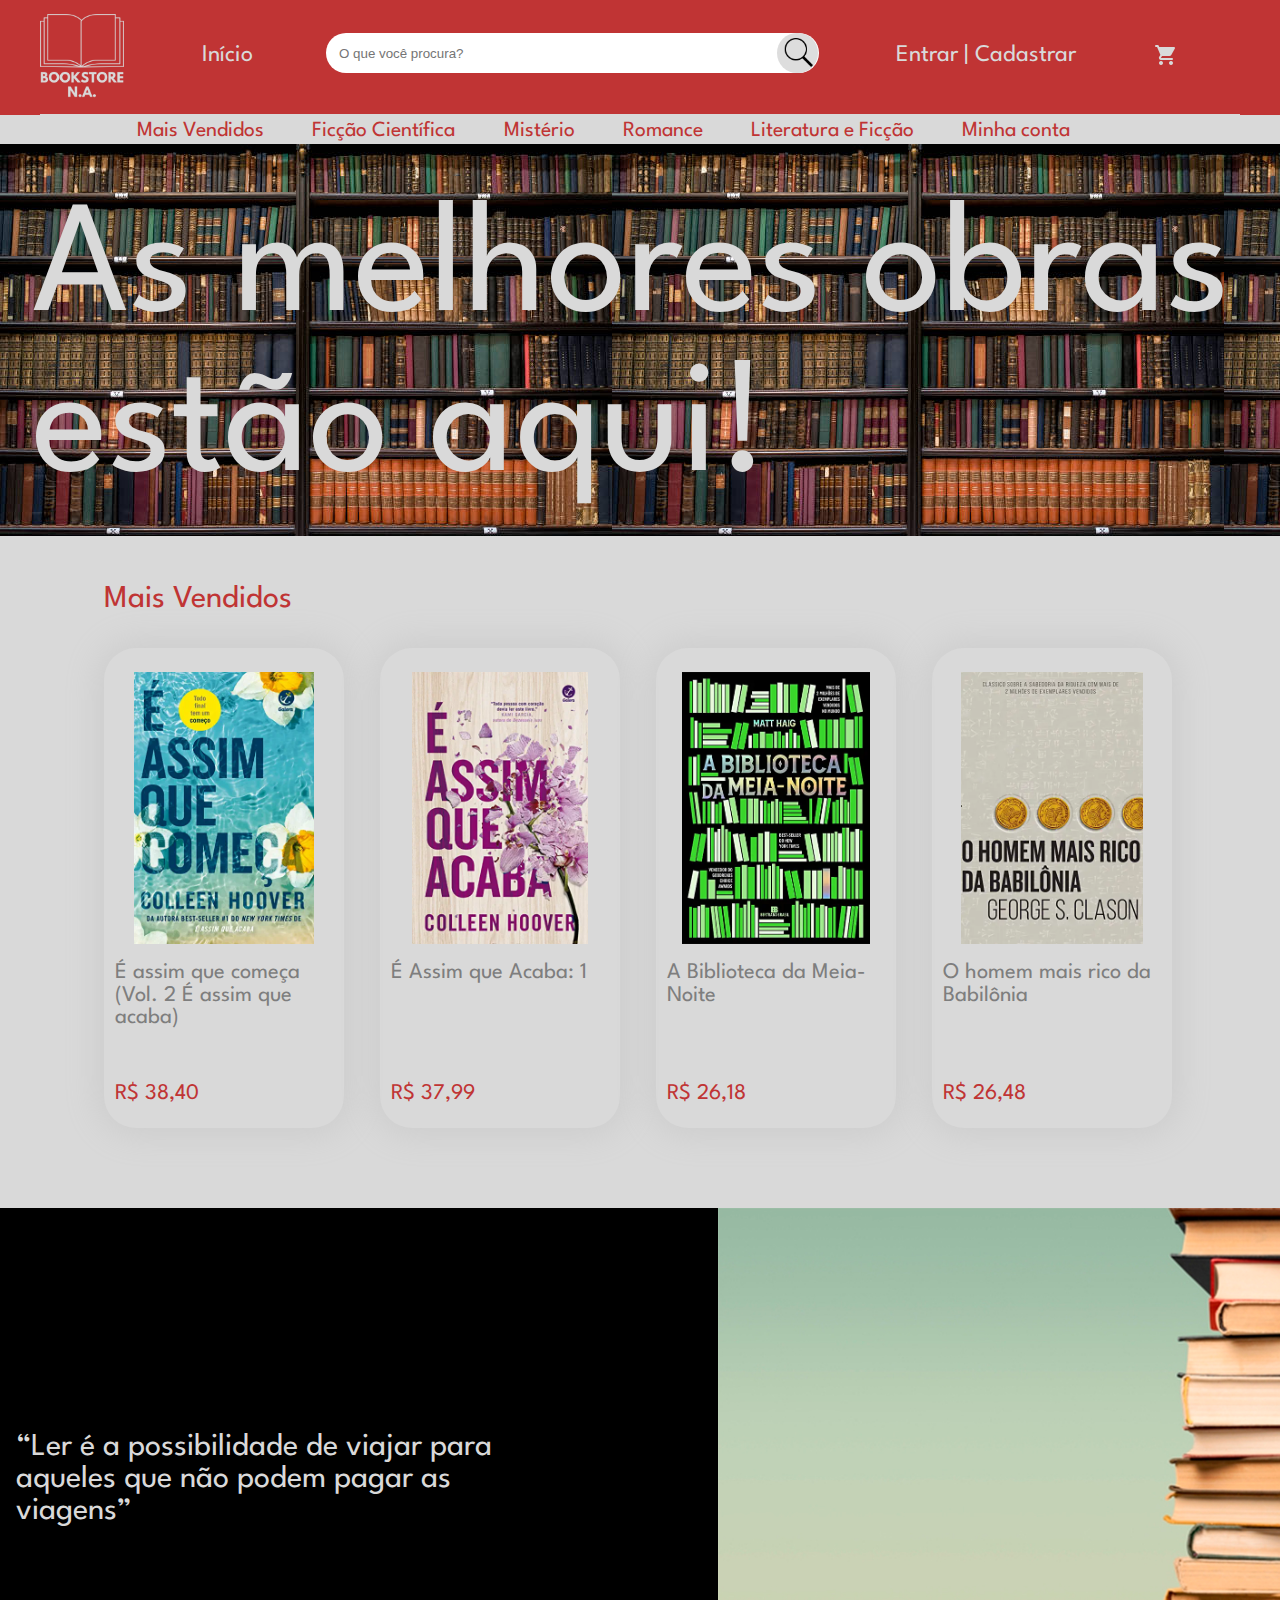
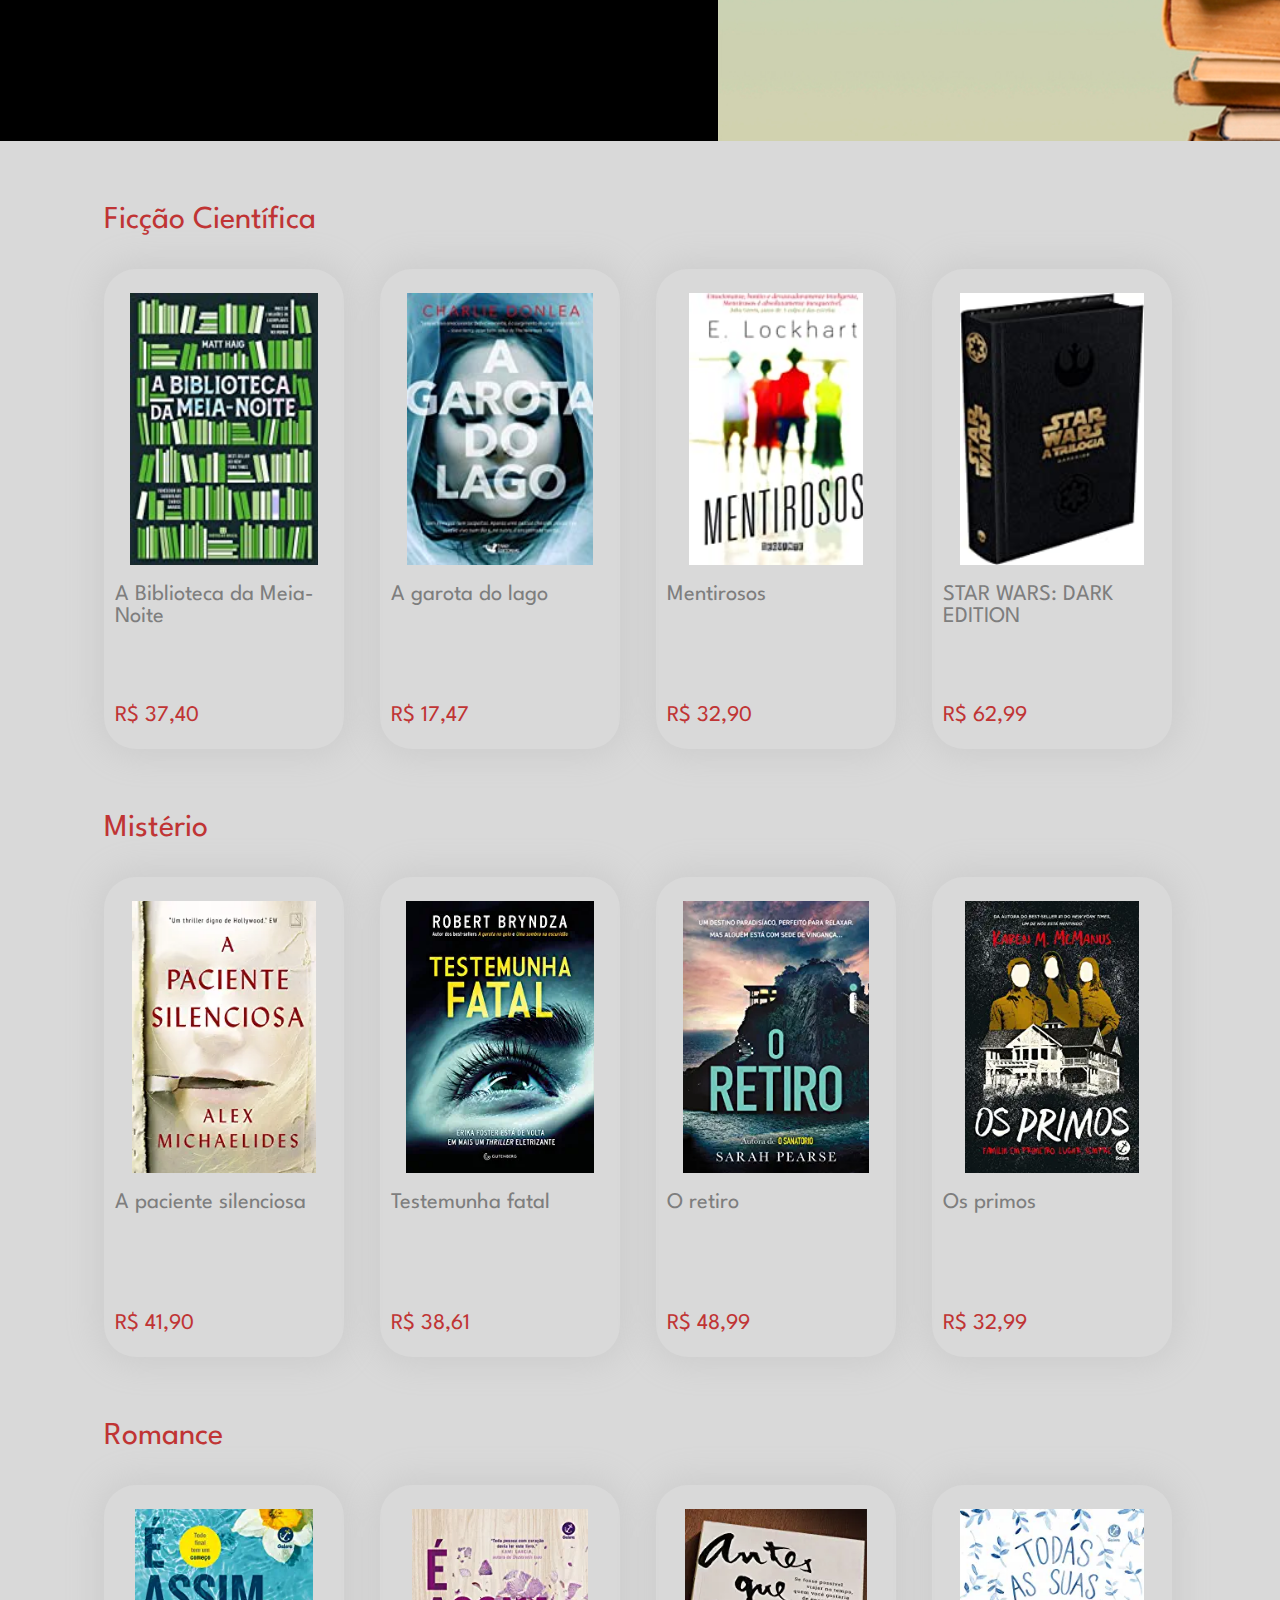
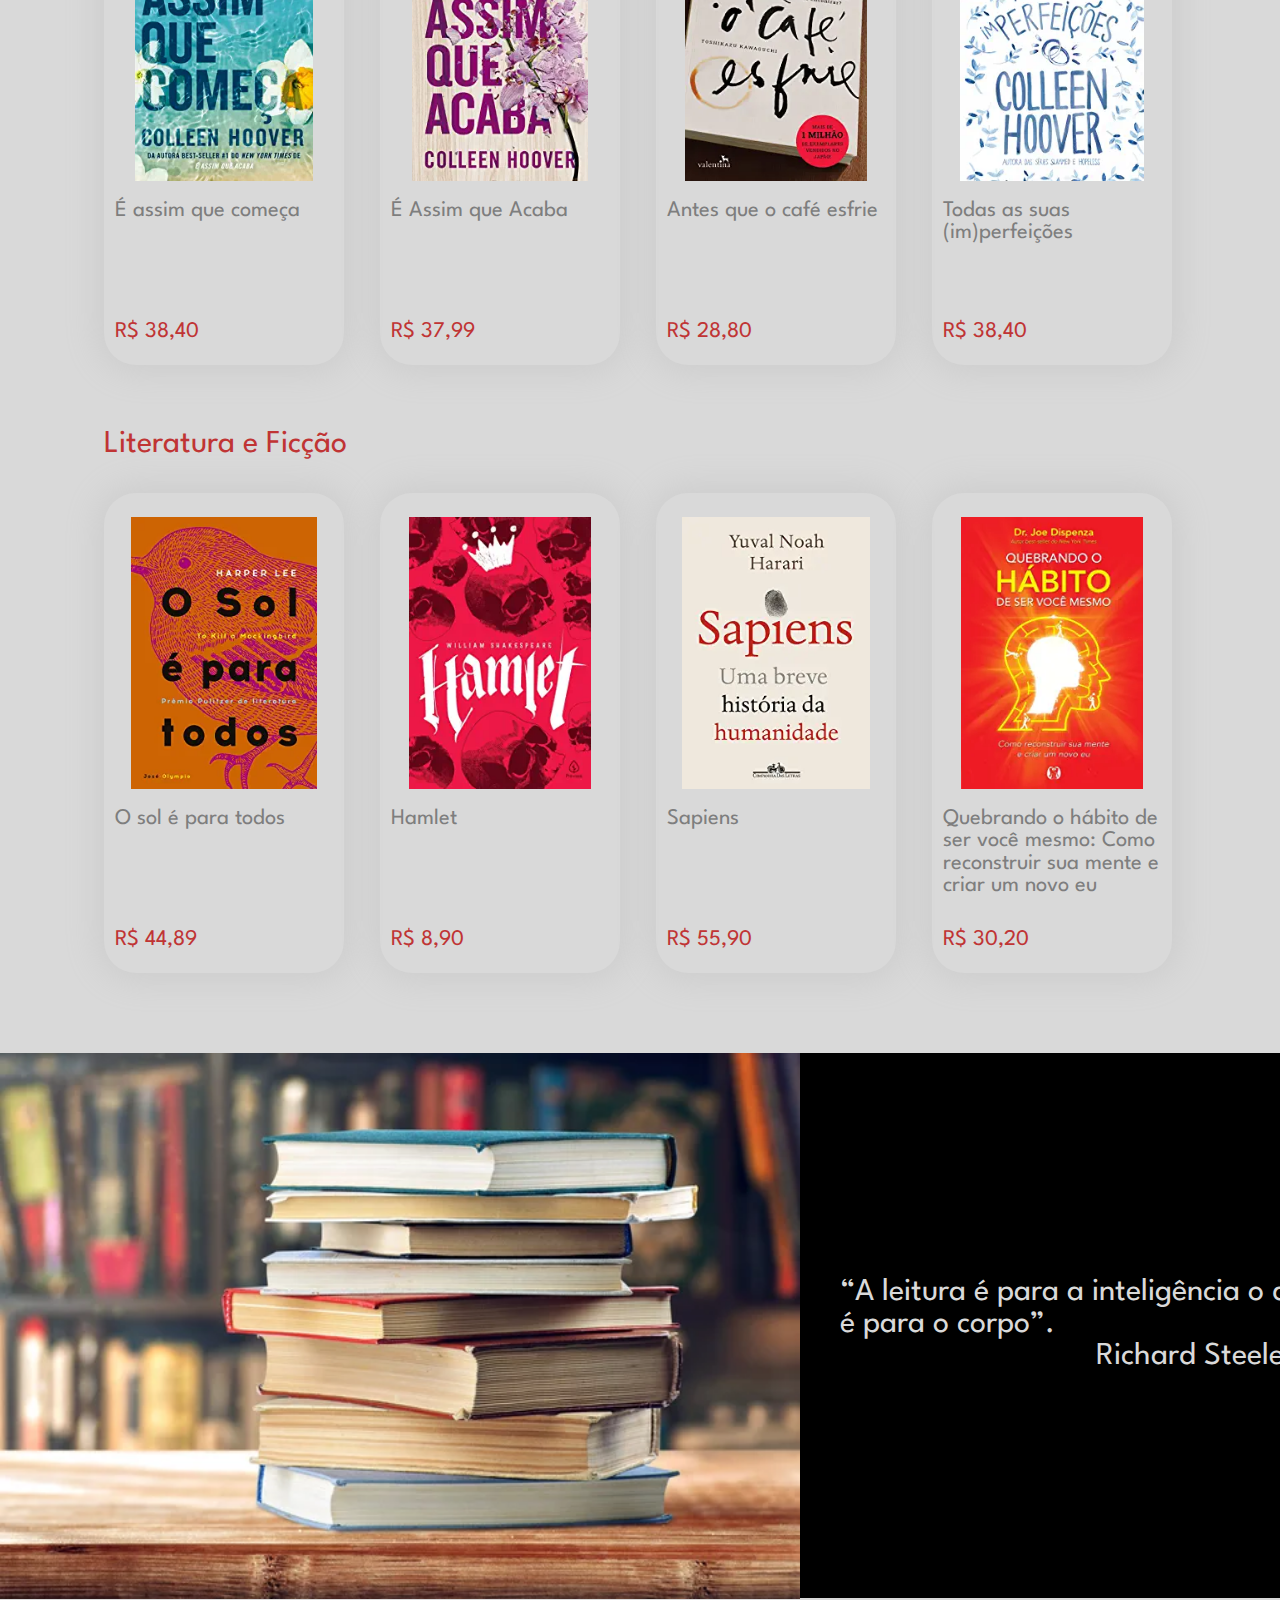
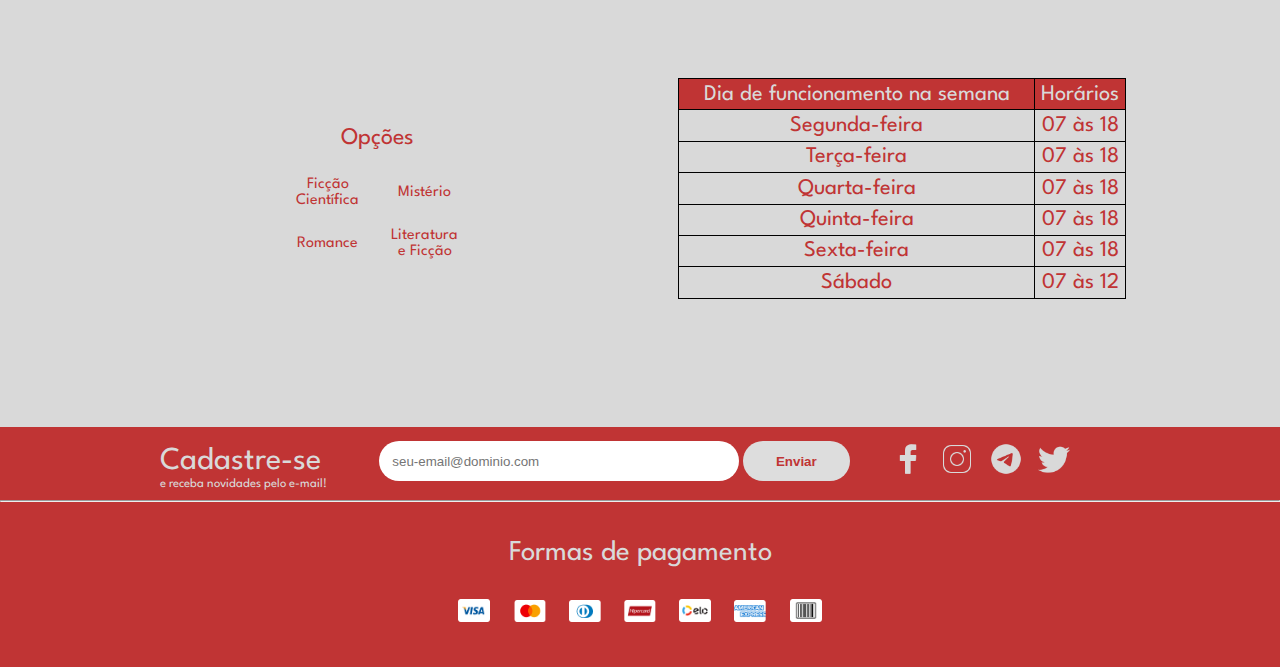
<file: index.html>
<!DOCTYPE html>
<html lang="pt-br">
    <head>
        <meta charset="UTF-8">
        <link rel="stylesheet" type="text/css" href="./reset.css">
        <link rel="stylesheet" type="text/css" href="./livraria.css">
        <link rel="preconnect" href="https://fonts.googleapis.com">
        <link rel="preconnect" href="https://fonts.gstatic.com" crossorigin>
        <link href="https://fonts.googleapis.com/css2?family=League+Spartan:wght@700&display=swap" rel="stylesheet">
        <title>(KAUE)www.livraria.com(KAUE)</title>
    </head>
    <body>
        <header>
            <div class="cabecalho">

            <a href="./index.html"><img class="logo" src="./imgs/bookstore n.a. (1).png"></a>

            <p class="pheader1"><a href="./index.html">Início</a></p>

            <input class="caixa" type="text" placeholder="O que você procura?">

            <input type="button" class="lupa">

            <p class="pheader2"><a href="./livraria_entrar.html">Entrar</a> | <a href="./livraria_cadastrar.html">Cadastrar</a></p>

            <a><img class="imagemcarrinho" src="./imgs/carrinho.png"></a>

            <nav>
                <ul class="menu">
                    <li><a href="./livraria_mv.html">Mais Vendidos</a></li>
                    <li><a href="./livraria_fc.html">Ficção Científica</a></li>
                    <li><a href="./livraria_mi.html">Mistério</a></li>
                    <li><a href="./livraria_ro.html">Romance</a></li>
                    <li><a href="./livraria_lf.html">Literatura e Ficção</a></li>
                    <li><a href="./livraria_mc.html">Minha conta</a></li>
                </ul>
            </nav>
            </div>
        </header>

        <main>

            <div class="titulo-principal1">
                <h1>As melhores obras</br> estão aqui!</h1>
            </div>

            <div class="div-titulos-pg-principal">
                <p class="titulos-pg-principal">Mais Vendidos</p>
            </div>
            
            <div class="produtos-mv-fc-mi-ro-lf">
                <ul>
                    <li style="margin-right: 1em;">
                        <div class="div-imgs-mv-fc-mi-ro-lf">
                            <img class="imgs-mv-fc-mi-ro-lf" src="./livraria_mv/imgs/produto_mv1.webp">
                        </div>
                        <div class="div-m-mv-fc-mi-ro-lf">
                            <p class="valor-mv-fc-mi-ro-lf">R$ 38,40</p>
                            <p class="m-mv-fc-mi-ro-lf">É assim que começa (Vol. 2 É assim que acaba)</p>
                        </div>
                    </li>
                    <li style="margin-right: 1em;">
                        <div class="div-imgs-mv-fc-mi-ro-lf">
                            <img class="imgs-mv-fc-mi-ro-lf" src="./livraria_mv/imgs/produto_mv2.webp">
                        </div>
                        <div class="div-m-mv-fc-mi-ro-lf">
                            <p class="valor-mv-fc-mi-ro-lf">R$ 37,99</p>
                            <p class="m-mv-fc-mi-ro-lf">É Assim que Acaba: 1</p>
                        </div>
                    </li>
                    <li style="margin-right: 1em;">
                        <div class="div-imgs-mv-fc-mi-ro-lf">
                            <img class="imgs-mv-fc-mi-ro-lf" src="./livraria_mv/imgs/produto_mv3.webp">
                        </div>
                        <div class="div-m-mv-fc-mi-ro-lf">
                            <p class="valor-mv-fc-mi-ro-lf">R$ 26,18</p>
                            <p class="m-mv-fc-mi-ro-lf">A Biblioteca da Meia-Noite</p>
                        </div>
                    </li>
                    <li>
                        <div class="div-imgs-mv-fc-mi-ro-lf">
                            <img class="imgs-mv-fc-mi-ro-lf" src="./livraria_mv/imgs/produto_mv4.webp">
                        </div>
                        <div class="div-m-mv-fc-mi-ro-lf">
                            <p class="valor-mv-fc-mi-ro-lf">R$ 26,48</p>
                            <p class="m-mv-fc-mi-ro-lf">O homem mais rico da Babilônia</p>
                        </div>
                    </li>
                </ul>
            </div>

            <div class="frase-imagem">
                <div class="div-frase-pg-principal">
                    <p class="frase-pg-principal">“Ler é a possibilidade de viajar para aqueles que não podem pagar as viagens”</p>
                </div>
                <div class="div-imagem-pg-principal">
                    <img class="imagem-pg-principal" src="./imgs/imglivro.jpg">
                </div>
            </div>

            <div class="div-titulos-pg-principal">
                <p class="titulos-pg-principal">Ficção Científica</p>
            </div>

            <div class="produtos-mv-fc-mi-ro-lf">
                <ul>
                    <li style="margin-right: 1em;">
                        <div class="div-imgs-mv-fc-mi-ro-lf">
                            <img class="imgs-mv-fc-mi-ro-lf" src="./livraria_fc/imgs/produtos_fc1.jpg">
                        </div>
                        <div class="div-m-mv-fc-mi-ro-lf">
                            <p class="valor-mv-fc-mi-ro-lf">R$ 37,40</p>
                            <p class="m-mv-fc-mi-ro-lf">A Biblioteca da Meia-Noite</p>
                        </div>
                    </li>
                    <li style="margin-right: 1em;">
                        <div class="div-imgs-mv-fc-mi-ro-lf">
                            <img class="imgs-mv-fc-mi-ro-lf" src="./livraria_fc/imgs/produtos_fc2.jpg">
                        </div>
                        <div class="div-m-mv-fc-mi-ro-lf">
                            <p class="valor-mv-fc-mi-ro-lf">R$ 17,47</p>
                            <p class="m-mv-fc-mi-ro-lf">A garota do lago</p>
                        </div>
                    </li>
                    <li style="margin-right: 1em;">
                        <div class="div-imgs-mv-fc-mi-ro-lf">
                            <img class="imgs-mv-fc-mi-ro-lf" src="./livraria_fc/imgs/produtos_fc3.jpg">
                        </div>
                        <div class="div-m-mv-fc-mi-ro-lf">
                            <p class="valor-mv-fc-mi-ro-lf">R$ 32,90</p>
                            <p class="m-mv-fc-mi-ro-lf">Mentirosos</p>
                        </div>
                    </li>
                    <li>
                        <div class="div-imgs-mv-fc-mi-ro-lf">
                            <img class="imgs-mv-fc-mi-ro-lf" src="./livraria_fc/imgs/produtos_fc4.jpg">
                        </div>
                        <div class="div-m-mv-fc-mi-ro-lf">
                            <p class="valor-mv-fc-mi-ro-lf">R$ 62,99</p>
                            <p class="m-mv-fc-mi-ro-lf">STAR WARS: DARK EDITION</p>
                        </div>
                    </li>
                </ul>
            </div>

            <div class="div-titulos-pg-principal">
                <p class="titulos-pg-principal">Mistério</p>
            </div>

            <div class="produtos-mv-fc-mi-ro-lf">
                <ul>
                    <li style="margin-right: 1em;">
                        <div class="div-imgs-mv-fc-mi-ro-lf">
                            <img class="imgs-mv-fc-mi-ro-lf" src="./livraria_mi/imgs/produto-mi1.webp">
                        </div>
                        <div class="div-m-mv-fc-mi-ro-lf">
                            <p class="valor-mv-fc-mi-ro-lf">R$ 41,90</p>
                            <p class="m-mv-fc-mi-ro-lf">A paciente silenciosa</p>
                        </div>
                    </li>
                    <li style="margin-right: 1em;">
                        <div class="div-imgs-mv-fc-mi-ro-lf">
                            <img class="imgs-mv-fc-mi-ro-lf" src="./livraria_mi/imgs/produto-mi2.webp">
                        </div>
                        <div class="div-m-mv-fc-mi-ro-lf">
                            <p class="valor-mv-fc-mi-ro-lf">R$ 38,61</p>
                            <p class="m-mv-fc-mi-ro-lf">Testemunha fatal</p>
                        </div>
                    </li>
                    <li style="margin-right: 1em;">
                        <div class="div-imgs-mv-fc-mi-ro-lf">
                            <img class="imgs-mv-fc-mi-ro-lf" src="./livraria_mi/imgs/produto-mi3.webp">
                        </div>
                        <div class="div-m-mv-fc-mi-ro-lf">
                            <p class="valor-mv-fc-mi-ro-lf">R$ 48,99</p>
                            <p class="m-mv-fc-mi-ro-lf">O retiro</p>
                        </div>
                    </li>
                    <li>
                        <div class="div-imgs-mv-fc-mi-ro-lf">
                            <img class="imgs-mv-fc-mi-ro-lf" src="./livraria_mi/imgs/produto-mi4.webp">
                        </div>
                        <div class="div-m-mv-fc-mi-ro-lf">
                            <p class="valor-mv-fc-mi-ro-lf">R$ 32,99</p>
                            <p class="m-mv-fc-mi-ro-lf">Os primos</p>
                        </div>
                    </li>
                </ul>
            </div>

            <div class="div-titulos-pg-principal">
                <p class="titulos-pg-principal">Romance</p>
            </div>

            <div class="produtos-mv-fc-mi-ro-lf">
                <ul>
                    <li style="margin-right: 1em;">
                        <div class="div-imgs-mv-fc-mi-ro-lf">
                            <img class="imgs-mv-fc-mi-ro-lf" src="./livraria_ro/imgs/produtos-ro1.webp">
                        </div>
                        <div class="div-m-mv-fc-mi-ro-lf">
                            <p class="valor-mv-fc-mi-ro-lf">R$ 38,40</p>
                            <p class="m-mv-fc-mi-ro-lf">É assim que começa</p>
                        </div>
                    </li>
                    <li style="margin-right: 1em;">
                        <div class="div-imgs-mv-fc-mi-ro-lf">
                            <img class="imgs-mv-fc-mi-ro-lf" src="./livraria_ro/imgs/produtos-ro2.webp">
                        </div>
                        <div class="div-m-mv-fc-mi-ro-lf">
                            <p class="valor-mv-fc-mi-ro-lf">R$ 37,99</p>
                            <p class="m-mv-fc-mi-ro-lf">É Assim que Acaba</p>
                        </div>
                    </li>
                    <li style="margin-right: 1em;">
                        <div class="div-imgs-mv-fc-mi-ro-lf">
                            <img class="imgs-mv-fc-mi-ro-lf" src="./livraria_ro/imgs/produtos-ro3.webp">
                        </div>
                        <div class="div-m-mv-fc-mi-ro-lf">
                            <p class="valor-mv-fc-mi-ro-lf">R$ 28,80</p>
                            <p class="m-mv-fc-mi-ro-lf">Antes que o café esfrie</p>
                        </div>
                    </li>
                    <li>
                        <div class="div-imgs-mv-fc-mi-ro-lf">
                            <img class="imgs-mv-fc-mi-ro-lf" src="./livraria_ro/imgs/produtos-ro4.webp">
                        </div>
                        <div class="div-m-mv-fc-mi-ro-lf">
                            <p class="valor-mv-fc-mi-ro-lf">R$ 38,40</p>
                            <p class="m-mv-fc-mi-ro-lf">Todas as suas (im)perfeições</p>
                        </div>
                    </li>
                </ul>
            </div>

            <div class="div-titulos-pg-principal">
                <p class="titulos-pg-principal">Literatura e Ficção</p>
            </div>

            <div class="produtos-mv-fc-mi-ro-lf">
                <ul>
                    <li style="margin-right: 1em;">
                        <div class="div-imgs-mv-fc-mi-ro-lf">
                            <img class="imgs-mv-fc-mi-ro-lf" src="./livraria_lf/imgs/produtos-lf1.webp">
                        </div>
                        <div class="div-m-mv-fc-mi-ro-lf">
                            <p class="valor-mv-fc-mi-ro-lf">R$ 44,89</p>
                            <p class="m-mv-fc-mi-ro-lf">O sol é para todos</p>
                        </div>
                    </li>
                    <li style="margin-right: 1em;">
                        <div class="div-imgs-mv-fc-mi-ro-lf">
                            <img class="imgs-mv-fc-mi-ro-lf" src="./livraria_lf/imgs/produtos-lf2.webp">
                        </div>
                        <div class="div-m-mv-fc-mi-ro-lf">
                            <p class="valor-mv-fc-mi-ro-lf">R$ 8,90</p>
                            <p class="m-mv-fc-mi-ro-lf">Hamlet</p>
                        </div>
                    </li>
                    <li style="margin-right: 1em;">
                        <div class="div-imgs-mv-fc-mi-ro-lf">
                            <img class="imgs-mv-fc-mi-ro-lf" src="./livraria_lf/imgs/produtos-lf3.webp">
                        </div>
                        <div class="div-m-mv-fc-mi-ro-lf">
                            <p class="valor-mv-fc-mi-ro-lf">R$ 55,90</p>
                            <p class="m-mv-fc-mi-ro-lf">Sapiens</p>
                        </div>
                    </li>
                    <li>
                        <div class="div-imgs-mv-fc-mi-ro-lf">
                            <img class="imgs-mv-fc-mi-ro-lf" src="./livraria_lf/imgs/produtos-lf4.webp">
                        </div>
                        <div class="div-m-mv-fc-mi-ro-lf">
                            <p class="valor-mv-fc-mi-ro-lf">R$ 30,20</p>
                            <p class="m-mv-fc-mi-ro-lf">Quebrando o hábito de ser você mesmo: Como reconstruir sua mente e criar um novo eu</p>
                        </div>
                    </li>
                </ul>
            </div>

            <div class="frase-imagem-2">
                <div class="div-imagem-pg-principal-2">
                    <img class="imagem-pg-principal-2" src="./imgs/imglivro2.jpg">
                </div>
                <div class="div-frase-pg-principal-2">
                    <p class="frase-pg-principal-2">“A leitura é para a inteligência o que o exercício é para o corpo”.</p>
                    <p class="autor-frase-pg-principal-2">Richard Steele (1672-1729)</p>
                </div>
            </div>

            <div class="tabelas">
                <div class="div-tabela-opcoes">
                    <table class="tabela-opcoes">
                        <p class="opcoes">Opções</p>
                        <tbody>
                            <tr>
                                <td><a href="./livraria_fc.html">Ficção Científica</a></td>
                                <td><a href="./livraria_mi.html">Mistério</a></td>
                            </tr>
                            <tr>
                                <td><a href="./livraria_ro.html">Romance</a></td>
                                <td><a href="./livraria_lf.html">Literatura e Ficção</a></td>
                            </tr>
                        </tbody>
                    </table>
                </div>

                <table class="tabela-horarios">
                    <thead>
                        <tr>
                            <th>Dia de funcionamento na semana</th>
                            <th>Horários</th>
                        </tr>
                    </thead>
                    <tbody>
                        <tr>
                            <td>Segunda-feira</td>
                            <td>07 às 18</td>
                        </tr>
                        <tr>
                            <td>Terça-feira</td>
                            <td>07 às 18</td>
                        </tr>
                        <tr>
                            <td>Quarta-feira</td>
                            <td>07 às 18</td>
                        </tr>
                        <tr>
                            <td>Quinta-feira</td>
                            <td>07 às 18</td>
                        </tr>
                        <tr>
                            <td>Sexta-feira</td>
                            <td>07 às 18</td>
                        </tr>
                        <tr>
                            <td>Sábado</td>
                            <td>07 às 12</td>
                        </tr>
                    </tbody>
                </table>
            </div>

        </main>

        <footer>
            <div class="div-cadastre-se">
                <div class="texto-cadastre-se">
                    <p class="cadastre-se">Cadastre-se</p>
                    <p class="receba">e receba novidades pelo e-mail!</p>
                </div>
                <div class="div-email-footer">
                    <input type="email" class="email-footer" required placeholder="seu-email@dominio.com">
                    <input type="submit" class="botao-enviar-footer" value="Enviar">
                </div>
                <div class="icones">
                    <img class="icones50" src="./imgs/facebook-livraria.png">
                    <img class="icones50" src="./imgs/instagram-livraria.png">
                    <img class="icones50" src="./imgs/telegram-livraria.png">
                    <img class="icones50" src="./imgs/twitter-livraria.png">
                </div>
            </div>
            <hr>

            <div class="div-formas-de-pagamento">
                <p class="formas-de-pagamento">Formas de pagamento</p>

                <img class="bandeiras-pagamento" src="./imgs/badeira_visa.png">
                <img class="bandeiras-pagamento" src="./imgs/bandeira_mastercard.png">
                <img class="bandeiras-pagamento" src="./imgs/bandeira_dinners_club.png">
                <img class="bandeiras-pagamento" src="./imgs/bandeira_hipercard.png">
                <img class="bandeiras-pagamento" src="./imgs/bandeira_elo.png">
                <img class="bandeiras-pagamento" src="./imgs/bandeira_amex.png">
                <img class="bandeiras-pagamento" src="./imgs/bandeira_boleto.png">
            </div>
        </footer>
    </body>
</html>
</file>
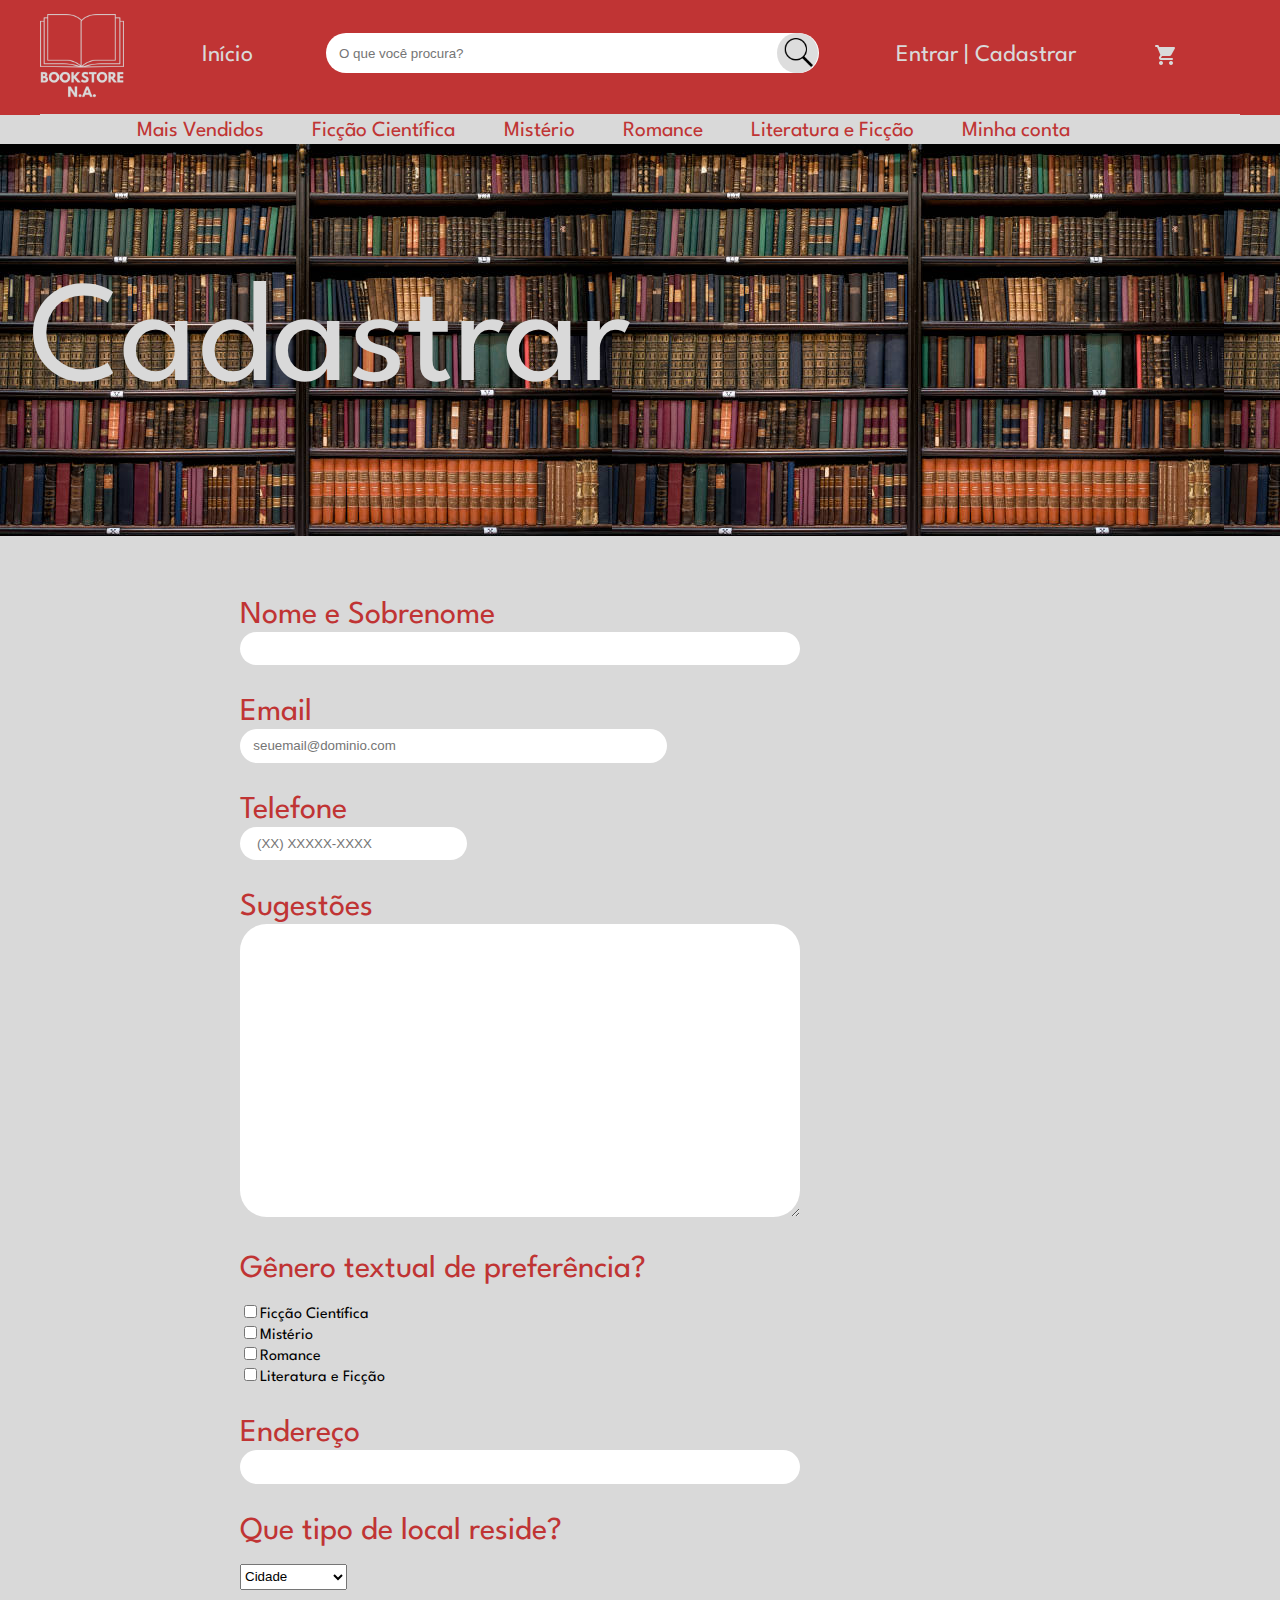
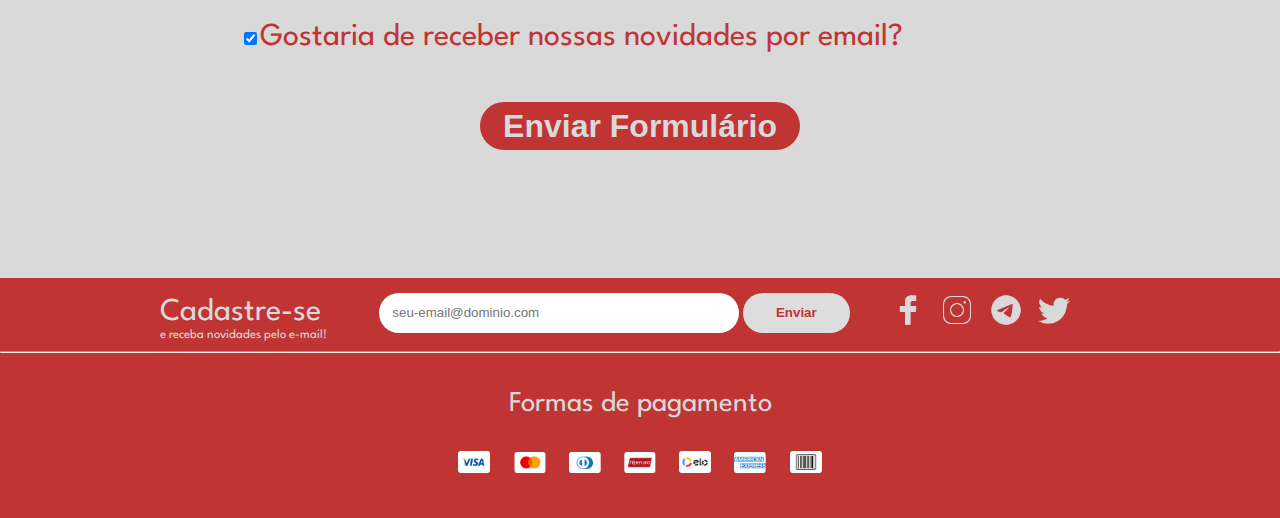
<file: livraria_cadastrar.html>
<!DOCTYPE html>
<html lang="pt-br">
    <head>
        <meta charset="UTF-8">
        <link rel="stylesheet" type="text/css" href="./reset.css">
        <link rel="stylesheet" type="text/css" href="./livraria.css">
        <link rel="preconnect" href="https://fonts.googleapis.com">
        <link rel="preconnect" href="https://fonts.gstatic.com" crossorigin>
        <link href="https://fonts.googleapis.com/css2?family=League+Spartan:wght@700&display=swap" rel="stylesheet">
        <title>(KAUE)www.livraria.com(KAUE)</title>
    </head>
    <body>
        <header>
            <div class="cabecalho">

            <a href="./index.html"><img class="logo" src="./imgs/bookstore n.a. (1).png"></a>

            <p class="pheader1"><a href="./index.html">Início</a></p>

            <input class="caixa" type="text" placeholder="O que você procura?">

            <input type="button" class="lupa">

            <p class="pheader2"><a href="./livraria_entrar.html">Entrar</a> | <a href="./livraria_cadastrar.html">Cadastrar</a></p>

            <a><img class="imagemcarrinho" src="./imgs/carrinho.png"></a>

            <nav>
                <ul class="menu">
                    <li><a href="./livraria_mv.html">Mais Vendidos</a></li>
                    <li><a href="./livraria_fc.html">Ficção Científica</a></li>
                    <li><a href="./livraria_mi.html">Mistério</a></li>
                    <li><a href="./livraria_ro.html">Romance</a></li>
                    <li><a href="./livraria_lf.html">Literatura e Ficção</a></li>
                    <li><a href="./livraria_mc.html">Minha conta</a></li>
                </ul>
            </nav>
            </div>
        </header>

        <main>
            <div class="titulo-principal">
                <h2>Cadastrar</h2>
            </div>

            <div class="formulario">
                <form>
                    <fieldset class="caixa-label">
                        <label for="nomesobrenome">Nome e Sobrenome</label></br>
                        <input type="text" id="nomesobrenome" required></br>
                    </fieldset>
                    <fieldset class="caixa-label">
                        <label for="email">Email</label></br>
                        <input type="email" id="email" required placeholder="seuemail@dominio.com"></br>
                    </fieldset>
                    <fieldset class="caixa-label">
                        <label for="telefone">Telefone</label></br>
                        <input type="tel" id="telefone" required placeholder=" (XX) XXXXX-XXXX"></br>
                    </fieldset>
                    <fieldset class="caixa-label">
                        <label for="sujetoes">Sugestões</label></br>
                        <textarea cols="70" rows="10" id="mensagem" required></textarea></br>
                    </fieldset>
    
                    <fieldset class="caixa-label">
                        <legend>Gênero textual de preferência?</legend></br> 
                            <input type="checkbox" name="genero" value="ficcao-cientifica" id="ficcao-cientifica">Ficção Científica</br>
                    
                            <input type="checkbox" name="genero" value="misterio" id="misterio">Mistério</br>
    
                            <input type="checkbox" name="genero" value="romance" id="romance">Romance</br>

                            <input type="checkbox" name="genero" value="literatura_e_ficcao" id="literatura_e_ficcao">Literatura e Ficção</br>
                    </fieldset>
                    
                    <fieldset class="caixa-label">
                        <label for="nomesobrenome">Endereço</label></br>
                        <input type="text" id="nomesobrenome" class="input-padrao" required></br>
                    </fieldset>
    
                    <fieldset class="caixa-label">
                        <legend>Que tipo de local reside?</legend></br>
                        <select>
                            <option>Cidade</option>
                            <option>Fazenda</option>
                            <option>Sítio</option>
                            <option>Chácara</option>
                        </select>
                    </fieldset>
                    
    
                    <label for="checkbox"><input type="checkbox" checked>Gostaria de receber nossas novidades por email?</label>
                    
                    <fieldset class="botao-enviar">
                        <input type="submit" value="Enviar Formulário" class="enviar-formulario">
                    </fieldset>
                </form>
            </div>

        </main>

        <footer>
            <div class="div-cadastre-se">
                <div class="texto-cadastre-se">
                    <p class="cadastre-se">Cadastre-se</p>
                    <p class="receba">e receba novidades pelo e-mail!</p>
                </div>
                <div class="div-email-footer">
                    <input type="email" class="email-footer" required placeholder="seu-email@dominio.com">
                    <input type="submit" class="botao-enviar-footer" value="Enviar">
                </div>
                <div class="icones">
                    <img class="icones50" src="./imgs/facebook-livraria.png">
                    <img class="icones50" src="./imgs/instagram-livraria.png">
                    <img class="icones50" src="./imgs/telegram-livraria.png">
                    <img class="icones50" src="./imgs/twitter-livraria.png">
                </div>
            </div>
            <hr>

            <div class="div-formas-de-pagamento">
                <p class="formas-de-pagamento">Formas de pagamento</p>

                <img class="bandeiras-pagamento" src="./imgs/badeira_visa.png">
                <img class="bandeiras-pagamento" src="./imgs/bandeira_mastercard.png">
                <img class="bandeiras-pagamento" src="./imgs/bandeira_dinners_club.png">
                <img class="bandeiras-pagamento" src="./imgs/bandeira_hipercard.png">
                <img class="bandeiras-pagamento" src="./imgs/bandeira_elo.png">
                <img class="bandeiras-pagamento" src="./imgs/bandeira_amex.png">
                <img class="bandeiras-pagamento" src="./imgs/bandeira_boleto.png">
            </div>
        </footer>
    </body>
</html>
</file>
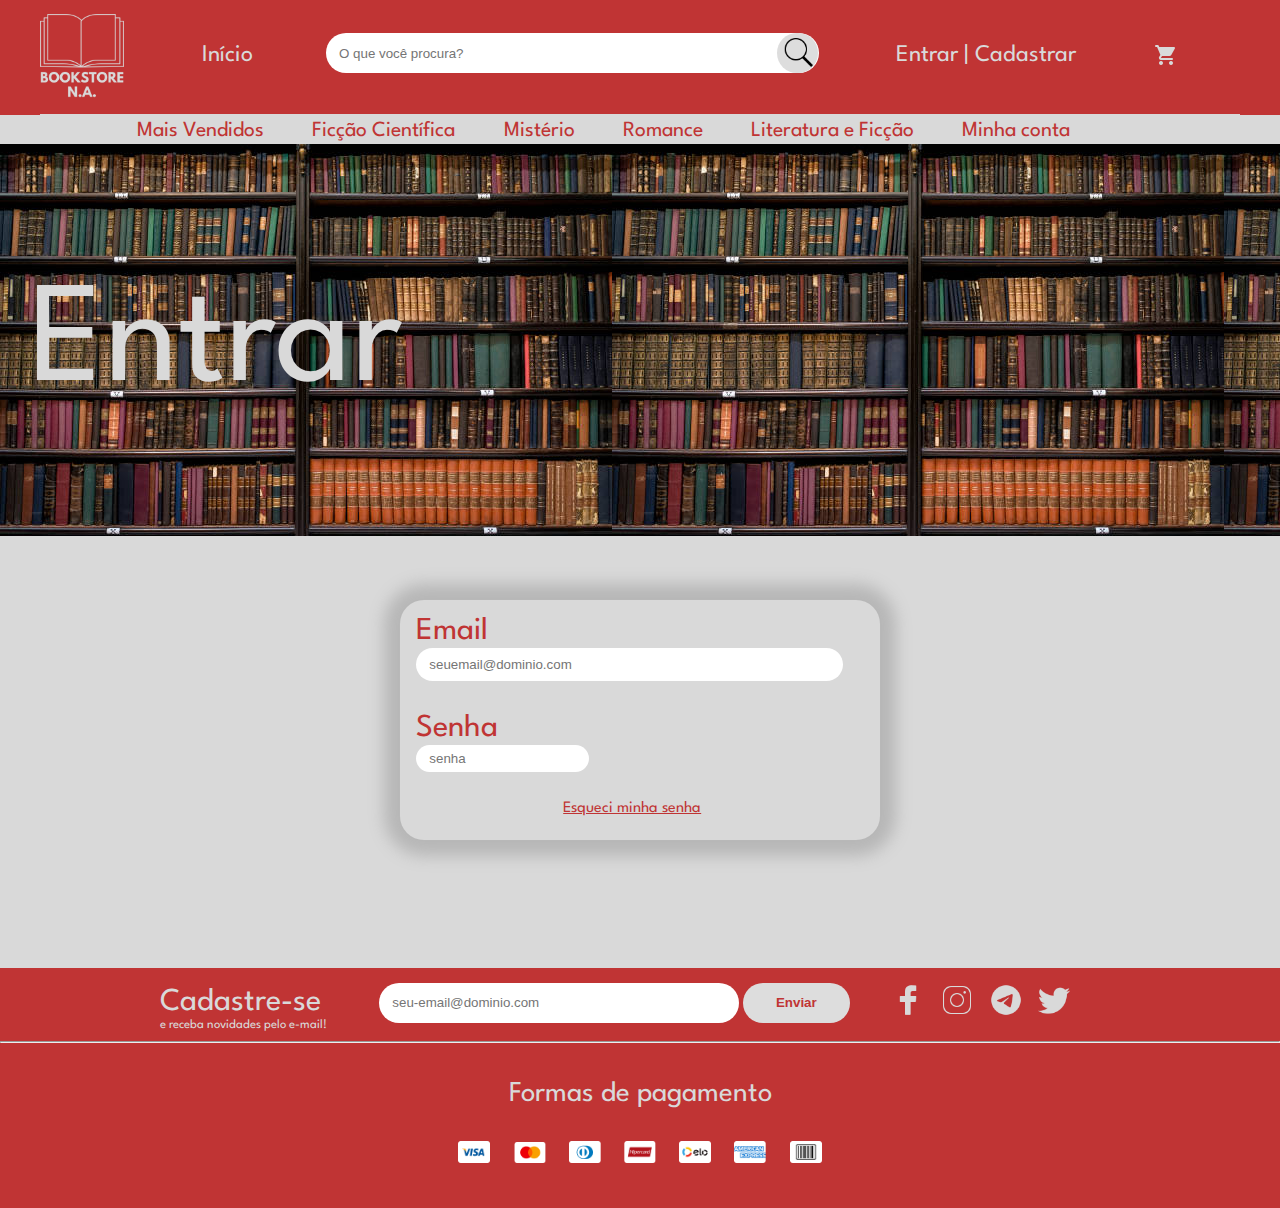
<file: livraria_entrar.html>
<!DOCTYPE html>
<html lang="pt-br">
    <head>
        <meta charset="UTF-8">
        <link rel="stylesheet" type="text/css" href="./reset.css">
        <link rel="stylesheet" type="text/css" href="./livraria.css">
        <link rel="preconnect" href="https://fonts.googleapis.com">
        <link rel="preconnect" href="https://fonts.gstatic.com" crossorigin>
        <link href="https://fonts.googleapis.com/css2?family=League+Spartan:wght@700&display=swap" rel="stylesheet">
        <title>(KAUE)www.livraria.com(KAUE)</title>
    </head>
    <body>
        <header>
            <div class="cabecalho">

            <a href="./index.html"><img class="logo" src="./imgs/bookstore n.a. (1).png"></a>

            <p class="pheader1"><a href="./index.html">Início</a></p>

            <input class="caixa" type="text" placeholder="O que você procura?">

            <input type="button" class="lupa">

            <p class="pheader2"><a href="./livraria_entrar.html">Entrar</a> | <a href="./livraria_cadastrar.html">Cadastrar</a></p>

            <a><img class="imagemcarrinho" src="./imgs/carrinho.png"></a>

            <nav>
                <ul class="menu">
                    <li><a href="./livraria_mv.html">Mais Vendidos</a></li>
                    <li><a href="./livraria_fc.html">Ficção Científica</a></li>
                    <li><a href="./livraria_mi.html">Mistério</a></li>
                    <li><a href="./livraria_ro.html">Romance</a></li>
                    <li><a href="./livraria_lf.html">Literatura e Ficção</a></li>
                    <li><a href="./livraria_mc.html">Minha conta</a></li>
                </ul>
            </nav>
            </div>
        </header>

        <main>
            <div class="titulo-principal">
                <h2>Entrar</h2>
            </div>

            <form class="form-entrar">
                <fieldset class="fieldset-entrar">
                    <label for="email">Email</label></br>
                    <input type="email" id="email" class="email-entrar" required placeholder="seuemail@dominio.com"></br>
                </fieldset>
                <fieldset class="fieldset-entrar">
                    <label for="senha">Senha</label></br>
                    <input type="password" id="senha" required placeholder="senha"></br>
                </fieldset>

                <fieldset class="p-fieldset-entrar">
                    <p class="p-form-entrar">Esqueci minha senha</p>
                </fieldset>


            </form>

        </main>

        <footer>
            <div class="div-cadastre-se">
                <div class="texto-cadastre-se">
                    <p class="cadastre-se">Cadastre-se</p>
                    <p class="receba">e receba novidades pelo e-mail!</p>
                </div>
                <div class="div-email-footer">
                    <input type="email" class="email-footer" required placeholder="seu-email@dominio.com">
                    <input type="submit" class="botao-enviar-footer" value="Enviar">
                </div>
                <div class="icones">
                    <img class="icones50" src="./imgs/facebook-livraria.png">
                    <img class="icones50" src="./imgs/instagram-livraria.png">
                    <img class="icones50" src="./imgs/telegram-livraria.png">
                    <img class="icones50" src="./imgs/twitter-livraria.png">
                </div>
            </div>
            <hr>

            <div class="div-formas-de-pagamento">
                <p class="formas-de-pagamento">Formas de pagamento</p>

                <img class="bandeiras-pagamento" src="./imgs/badeira_visa.png">
                <img class="bandeiras-pagamento" src="./imgs/bandeira_mastercard.png">
                <img class="bandeiras-pagamento" src="./imgs/bandeira_dinners_club.png">
                <img class="bandeiras-pagamento" src="./imgs/bandeira_hipercard.png">
                <img class="bandeiras-pagamento" src="./imgs/bandeira_elo.png">
                <img class="bandeiras-pagamento" src="./imgs/bandeira_amex.png">
                <img class="bandeiras-pagamento" src="./imgs/bandeira_boleto.png">
            </div>
        </footer>
    </body>
</html>
</file>
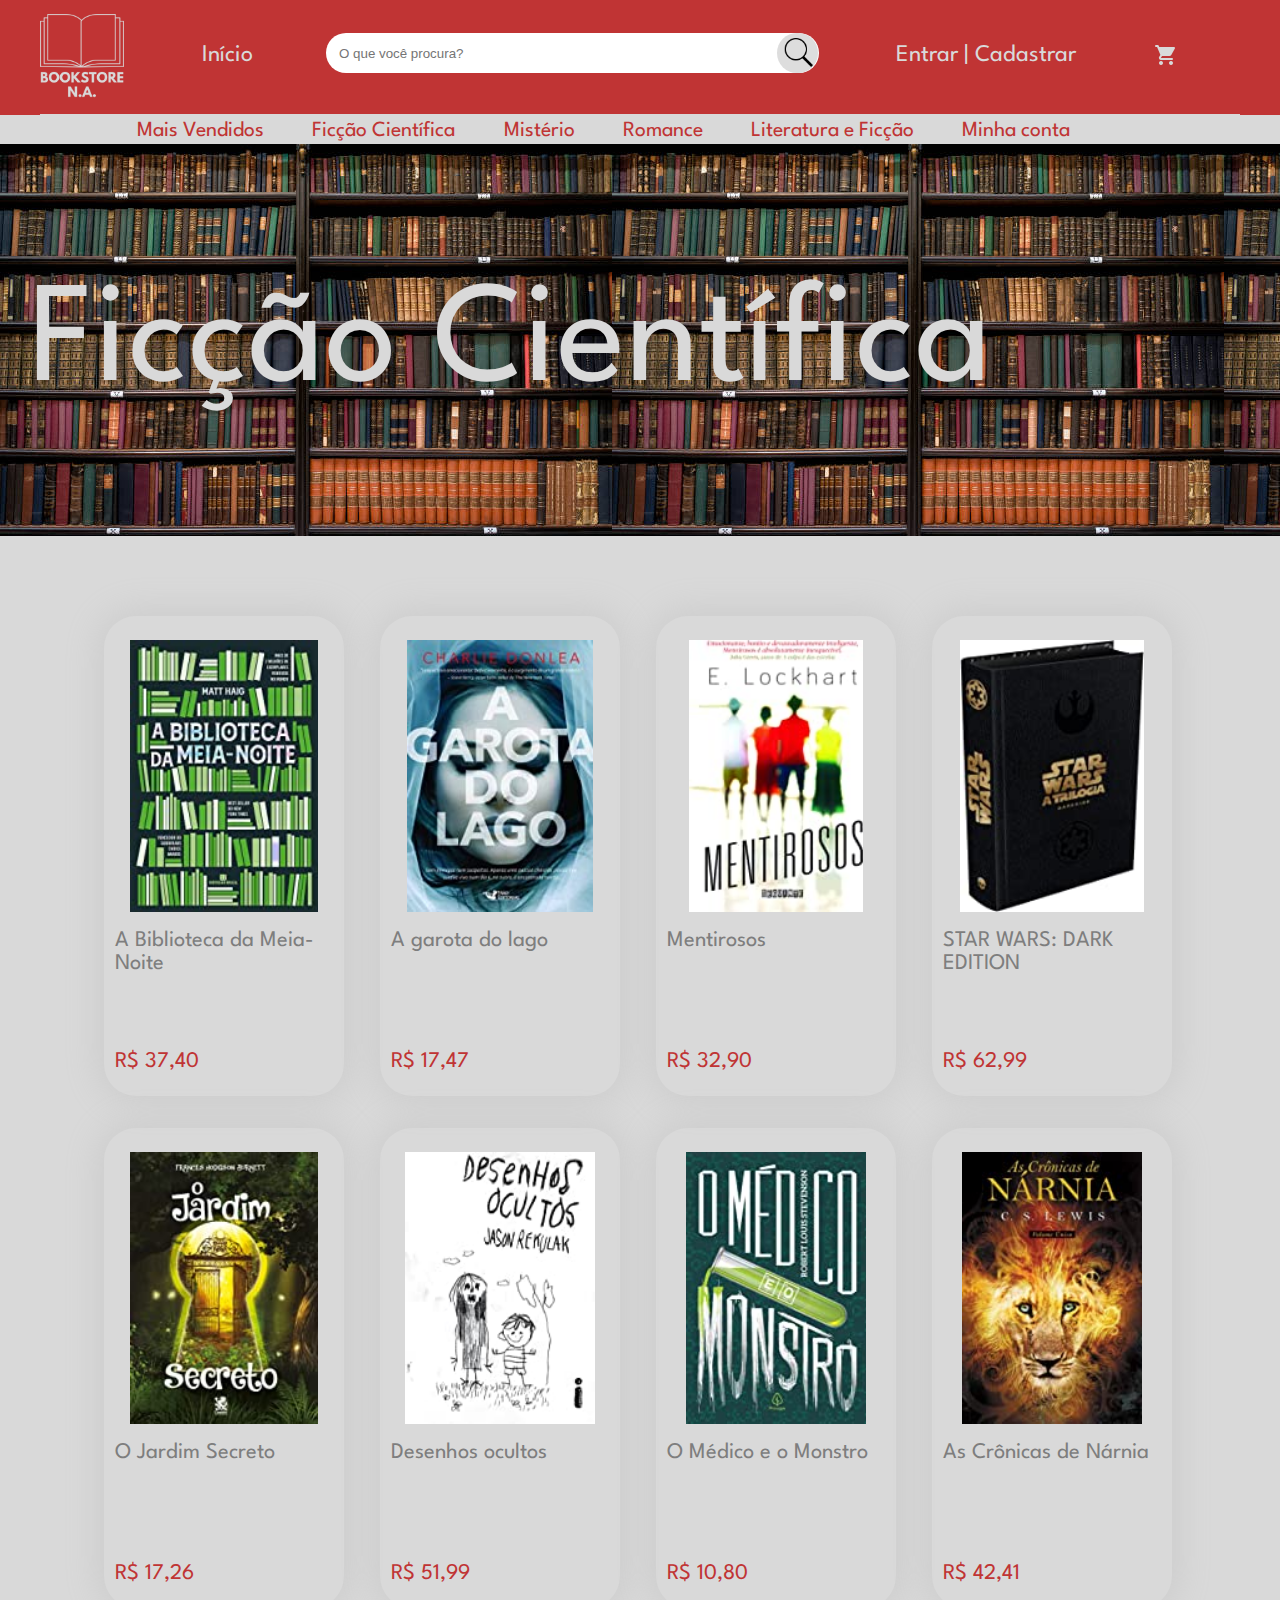
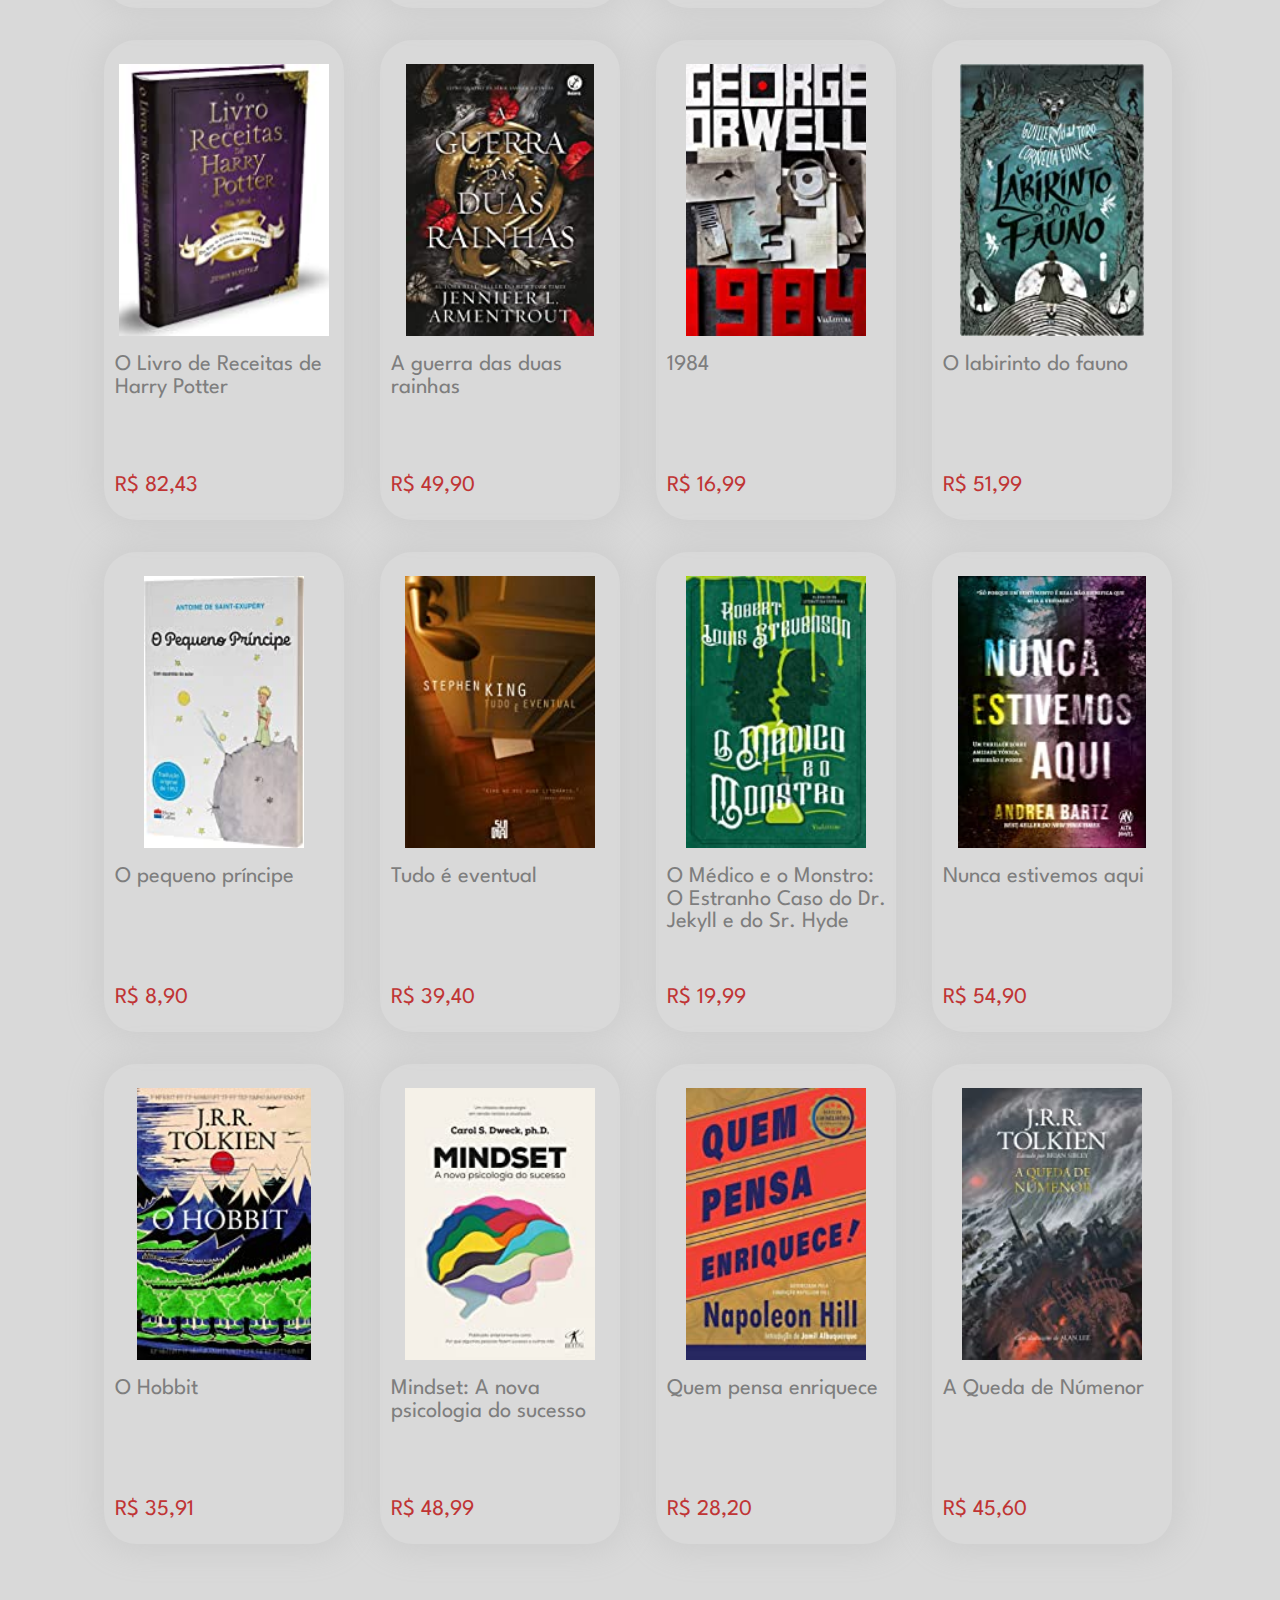
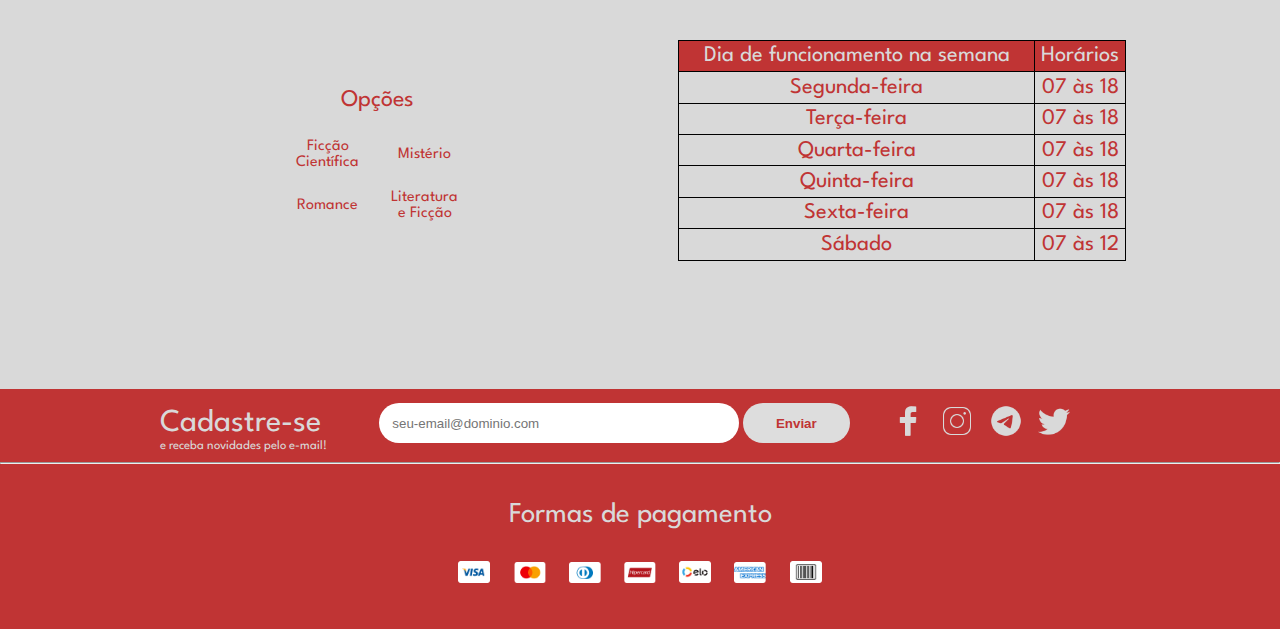
<file: livraria_fc.html>
<!DOCTYPE html>
<html lang="pt-br">
    <head>
        <meta charset="UTF-8">
        <link rel="stylesheet" type="text/css" href="./reset.css">
        <link rel="stylesheet" type="text/css" href="./livraria.css">
        <link rel="preconnect" href="https://fonts.googleapis.com">
        <link rel="preconnect" href="https://fonts.gstatic.com" crossorigin>
        <link href="https://fonts.googleapis.com/css2?family=League+Spartan:wght@700&display=swap" rel="stylesheet">
        <title>(KAUE)www.livraria.com(KAUE)</title>
    </head>
    <body>
        <header>
            <div class="cabecalho">

            <a href="./index.html"><img class="logo" src="./imgs/bookstore n.a. (1).png"></a>

            <p class="pheader1"><a href="./index.html">Início</a></p>

            <input class="caixa" type="text" placeholder="O que você procura?">

            <input type="button" class="lupa">

            <p class="pheader2"><a href="./livraria_entrar.html">Entrar</a> | <a href="./livraria_cadastrar.html">Cadastrar</a></p>

            <a><img class="imagemcarrinho" src="./imgs/carrinho.png"></a>

            <nav>
                <ul class="menu">
                    <li><a href="./livraria_mv.html">Mais Vendidos</a></li>
                    <li><a href="./livraria_fc.html">Ficção Científica</a></li>
                    <li><a href="./livraria_mi.html">Mistério</a></li>
                    <li><a href="./livraria_ro.html">Romance</a></li>
                    <li><a href="./livraria_lf.html">Literatura e Ficção</a></li>
                    <li><a href="./livraria_mc.html">Minha conta</a></li>
                </ul>
            </nav>
            </div>
        </header>

        <main>
            <div class="titulo-principal">
                <h2>Ficção Científica</h2>
            </div>

            <div class="produtos-mv-fc-mi-ro-lf">
                <ul>
                    <li style="margin-right: 1em;">
                        <div class="div-imgs-mv-fc-mi-ro-lf">
                            <img class="imgs-mv-fc-mi-ro-lf" src="./livraria_fc/imgs/produtos_fc1.jpg">
                        </div>
                        <div class="div-m-mv-fc-mi-ro-lf">
                            <p class="valor-mv-fc-mi-ro-lf">R$ 37,40</p>
                            <p class="m-mv-fc-mi-ro-lf">A Biblioteca da Meia-Noite</p>
                        </div>
                    </li>
                    <li style="margin-right: 1em;">
                        <div class="div-imgs-mv-fc-mi-ro-lf">
                            <img class="imgs-mv-fc-mi-ro-lf" src="./livraria_fc/imgs/produtos_fc2.jpg">
                        </div>
                        <div class="div-m-mv-fc-mi-ro-lf">
                            <p class="valor-mv-fc-mi-ro-lf">R$ 17,47</p>
                            <p class="m-mv-fc-mi-ro-lf">A garota do lago</p>
                        </div>
                    </li>
                    <li style="margin-right: 1em;">
                        <div class="div-imgs-mv-fc-mi-ro-lf">
                            <img class="imgs-mv-fc-mi-ro-lf" src="./livraria_fc/imgs/produtos_fc3.jpg">
                        </div>
                        <div class="div-m-mv-fc-mi-ro-lf">
                            <p class="valor-mv-fc-mi-ro-lf">R$ 32,90</p>
                            <p class="m-mv-fc-mi-ro-lf">Mentirosos</p>
                        </div>
                    </li>
                    <li>
                        <div class="div-imgs-mv-fc-mi-ro-lf">
                            <img class="imgs-mv-fc-mi-ro-lf" src="./livraria_fc/imgs/produtos_fc4.jpg">
                        </div>
                        <div class="div-m-mv-fc-mi-ro-lf">
                            <p class="valor-mv-fc-mi-ro-lf">R$ 62,99</p>
                            <p class="m-mv-fc-mi-ro-lf">STAR WARS: DARK EDITION</p>
                        </div>
                    </li>
                </ul>
            </div>
            <div class="produtos-mv-fc-mi-ro-lf">
                <ul>
                    <li style="margin-right: 1em;">
                        <div class="div-imgs-mv-fc-mi-ro-lf">
                            <img class="imgs-mv-fc-mi-ro-lf" src="./livraria_fc/imgs/produtos_fc5.jpg">
                        </div>
                        <div class="div-m-mv-fc-mi-ro-lf">
                            <p class="valor-mv-fc-mi-ro-lf">R$ 17,26</p>
                            <p class="m-mv-fc-mi-ro-lf">O Jardim Secreto</p>
                        </div>
                    </li>
                    <li style="margin-right: 1em;">
                        <div class="div-imgs-mv-fc-mi-ro-lf">
                            <img class="imgs-mv-fc-mi-ro-lf" src="./livraria_fc/imgs/produtos_fc6.jpg">
                        </div>
                        <div class="div-m-mv-fc-mi-ro-lf">
                            <p class="valor-mv-fc-mi-ro-lf">R$ 51,99</p>
                            <p class="m-mv-fc-mi-ro-lf">Desenhos ocultos</p>
                        </div>
                    </li>
                    <li style="margin-right: 1em;">
                        <div class="div-imgs-mv-fc-mi-ro-lf">
                            <img class="imgs-mv-fc-mi-ro-lf" src="./livraria_fc/imgs/produtos_fc7.jpg">
                        </div>
                        <div class="div-m-mv-fc-mi-ro-lf">
                            <p class="valor-mv-fc-mi-ro-lf">R$ 10,80</p>
                            <p class="m-mv-fc-mi-ro-lf">O Médico e o Monstro</p>
                        </div>
                    </li>
                    <li>
                        <div class="div-imgs-mv-fc-mi-ro-lf">
                            <img class="imgs-mv-fc-mi-ro-lf" src="./livraria_fc/imgs/produtos_fc8.jpg">
                        </div>
                        <div class="div-m-mv-fc-mi-ro-lf">
                            <p class="valor-mv-fc-mi-ro-lf">R$ 42,41</p>
                            <p class="m-mv-fc-mi-ro-lf">As Crônicas de Nárnia</p>
                        </div>
                    </li>
                </ul>
            </div>
            <div class="produtos-mv-fc-mi-ro-lf">
                <ul>
                    <li style="margin-right: 1em;">
                        <div class="div-imgs-mv-fc-mi-ro-lf">
                            <img class="imgs-mv-fc-mi-ro-lf" src="./livraria_fc/imgs/produtos_fc9.jpg">
                        </div>
                        <div class="div-m-mv-fc-mi-ro-lf">
                            <p class="valor-mv-fc-mi-ro-lf">R$ 82,43</p>
                            <p class="m-mv-fc-mi-ro-lf">O Livro de Receitas de Harry Potter</p>
                        </div>
                    </li>
                    <li style="margin-right: 1em;">
                        <div class="div-imgs-mv-fc-mi-ro-lf">
                            <img class="imgs-mv-fc-mi-ro-lf" src="./livraria_fc/imgs/produtos_fc10.jpg">
                        </div>
                        <div class="div-m-mv-fc-mi-ro-lf">
                            <p class="valor-mv-fc-mi-ro-lf">R$ 49,90</p>
                            <p class="m-mv-fc-mi-ro-lf">A guerra das duas rainhas</p>
                        </div>
                    </li>
                    <li style="margin-right: 1em;">
                        <div class="div-imgs-mv-fc-mi-ro-lf">
                            <img class="imgs-mv-fc-mi-ro-lf" src="./livraria_fc/imgs/produtos_fc11.jpg">
                        </div>
                        <div class="div-m-mv-fc-mi-ro-lf">
                            <p class="valor-mv-fc-mi-ro-lf">R$ 16,99</p>
                            <p class="m-mv-fc-mi-ro-lf">1984</p>
                        </div>
                    </li>
                    <li>
                        <div class="div-imgs-mv-fc-mi-ro-lf">
                            <img class="imgs-mv-fc-mi-ro-lf" src="./livraria_fc/imgs/produtos_fc12.jpg">
                        </div>
                        <div class="div-m-mv-fc-mi-ro-lf">
                            <p class="valor-mv-fc-mi-ro-lf">R$ 51,99</p>
                            <p class="m-mv-fc-mi-ro-lf">O labirinto do fauno</p>
                        </div>
                    </li>
                </ul>
            </div>
            <div class="produtos-mv-fc-mi-ro-lf">
                <ul>
                    <li style="margin-right: 1em;">
                        <div class="div-imgs-mv-fc-mi-ro-lf">
                            <img class="imgs-mv-fc-mi-ro-lf" src="./livraria_fc/imgs/produtos_fc13.jpg">
                        </div>
                        <div class="div-m-mv-fc-mi-ro-lf">
                            <p class="valor-mv-fc-mi-ro-lf">R$ 8,90</p>
                            <p class="m-mv-fc-mi-ro-lf">O pequeno príncipe</p>
                        </div>
                    </li>
                    <li style="margin-right: 1em;">
                        <div class="div-imgs-mv-fc-mi-ro-lf">
                            <img class="imgs-mv-fc-mi-ro-lf" src="./livraria_fc/imgs/produtos_fc14.jpg">
                        </div>
                        <div class="div-m-mv-fc-mi-ro-lf">
                            <p class="valor-mv-fc-mi-ro-lf">R$ 39,40</p>
                            <p class="m-mv-fc-mi-ro-lf">Tudo é eventual</p>
                        </div>
                    </li>
                    <li style="margin-right: 1em;">
                        <div class="div-imgs-mv-fc-mi-ro-lf">
                            <img class="imgs-mv-fc-mi-ro-lf" src="./livraria_fc/imgs/produtos_fc15.jpg">
                        </div>
                        <div class="div-m-mv-fc-mi-ro-lf">
                            <p class="valor-mv-fc-mi-ro-lf">R$ 19,99</p>
                            <p class="m-mv-fc-mi-ro-lf">O Médico e o Monstro: O Estranho Caso do Dr. Jekyll e do Sr. Hyde</p>
                        </div>
                    </li>
                    <li>
                        <div class="div-imgs-mv-fc-mi-ro-lf">
                            <img class="imgs-mv-fc-mi-ro-lf" src="./livraria_fc/imgs/produtos_fc16.jpg">
                        </div>
                        <div class="div-m-mv-fc-mi-ro-lf">
                            <p class="valor-mv-fc-mi-ro-lf">R$ 54,90</p>
                            <p class="m-mv-fc-mi-ro-lf">Nunca estivemos aqui</p>
                        </div>
                    </li>
                </ul>
            </div>
            <div class="produtos-mv-fc-mi-ro-lf">
                <ul>
                    <li style="margin-right: 1em;">
                        <div class="div-imgs-mv-fc-mi-ro-lf">
                            <img class="imgs-mv-fc-mi-ro-lf" src="./livraria_fc/imgs/produtos_fc21.jpg">
                        </div>
                        <div class="div-m-mv-fc-mi-ro-lf">
                            <p class="valor-mv-fc-mi-ro-lf">R$ 35,91</p>
                            <p class="m-mv-fc-mi-ro-lf">O Hobbit</p>
                        </div>
                    </li>
                    <li style="margin-right: 1em;">
                        <div class="div-imgs-mv-fc-mi-ro-lf">
                            <img class="imgs-mv-fc-mi-ro-lf" src="./livraria_fc/imgs/produtos_fc18.jpg">
                        </div>
                        <div class="div-m-mv-fc-mi-ro-lf">
                            <p class="valor-mv-fc-mi-ro-lf">R$ 48,99</p>
                            <p class="m-mv-fc-mi-ro-lf">Mindset: A nova psicologia do sucesso</p>
                        </div>
                    </li>
                    <li style="margin-right: 1em;">
                        <div class="div-imgs-mv-fc-mi-ro-lf">
                            <img class="imgs-mv-fc-mi-ro-lf" src="./livraria_fc/imgs/produtos_fc19.jpg">
                        </div>
                        <div class="div-m-mv-fc-mi-ro-lf">
                            <p class="valor-mv-fc-mi-ro-lf">R$ 28,20</p>
                            <p class="m-mv-fc-mi-ro-lf">Quem pensa enriquece</p>
                        </div>
                    </li>
                    <li>
                        <div class="div-imgs-mv-fc-mi-ro-lf">
                            <img class="imgs-mv-fc-mi-ro-lf" src="./livraria_fc/imgs/produtos_fc20.jpg">
                        </div>
                        <div class="div-m-mv-fc-mi-ro-lf">
                            <p class="valor-mv-fc-mi-ro-lf">R$ 45,60</p>
                            <p class="m-mv-fc-mi-ro-lf">A Queda de Númenor</p>
                        </div>
                    </li>
                </ul>
            </div>

            <div class="tabelas">
                <div class="div-tabela-opcoes">
                    <table class="tabela-opcoes">
                        <p class="opcoes">Opções</p>
                        <tbody>
                            <tr>
                                <td><a href="./livraria_fc.html">Ficção Científica</a></td>
                                <td><a href="./livraria_mi.html">Mistério</a></td>
                            </tr>
                            <tr>
                                <td><a href="./livraria_ro.html">Romance</a></td>
                                <td><a href="./livraria_lf.html">Literatura e Ficção</a></td>
                            </tr>
                        </tbody>
                    </table>
                </div>

                <table class="tabela-horarios">
                    <thead>
                        <tr>
                            <th>Dia de funcionamento na semana</th>
                            <th>Horários</th>
                        </tr>
                    </thead>
                    <tbody>
                        <tr>
                            <td>Segunda-feira</td>
                            <td>07 às 18</td>
                        </tr>
                        <tr>
                            <td>Terça-feira</td>
                            <td>07 às 18</td>
                        </tr>
                        <tr>
                            <td>Quarta-feira</td>
                            <td>07 às 18</td>
                        </tr>
                        <tr>
                            <td>Quinta-feira</td>
                            <td>07 às 18</td>
                        </tr>
                        <tr>
                            <td>Sexta-feira</td>
                            <td>07 às 18</td>
                        </tr>
                        <tr>
                            <td>Sábado</td>
                            <td>07 às 12</td>
                        </tr>
                    </tbody>
                </table>
            </div>
        </main>

        <footer>
            <div class="div-cadastre-se">
                <div class="texto-cadastre-se">
                    <p class="cadastre-se">Cadastre-se</p>
                    <p class="receba">e receba novidades pelo e-mail!</p>
                </div>
                <div class="div-email-footer">
                    <input type="email" class="email-footer" required placeholder="seu-email@dominio.com">
                    <input type="submit" class="botao-enviar-footer" value="Enviar">
                </div>
                <div class="icones">
                    <img class="icones50" src="./imgs/facebook-livraria.png">
                    <img class="icones50" src="./imgs/instagram-livraria.png">
                    <img class="icones50" src="./imgs/telegram-livraria.png">
                    <img class="icones50" src="./imgs/twitter-livraria.png">
                </div>
            </div>
            <hr>

            <div class="div-formas-de-pagamento">
                <p class="formas-de-pagamento">Formas de pagamento</p>

                <img class="bandeiras-pagamento" src="./imgs/badeira_visa.png">
                <img class="bandeiras-pagamento" src="./imgs/bandeira_mastercard.png">
                <img class="bandeiras-pagamento" src="./imgs/bandeira_dinners_club.png">
                <img class="bandeiras-pagamento" src="./imgs/bandeira_hipercard.png">
                <img class="bandeiras-pagamento" src="./imgs/bandeira_elo.png">
                <img class="bandeiras-pagamento" src="./imgs/bandeira_amex.png">
                <img class="bandeiras-pagamento" src="./imgs/bandeira_boleto.png">
            </div>
        </footer>
    </body>
</html>
</file>
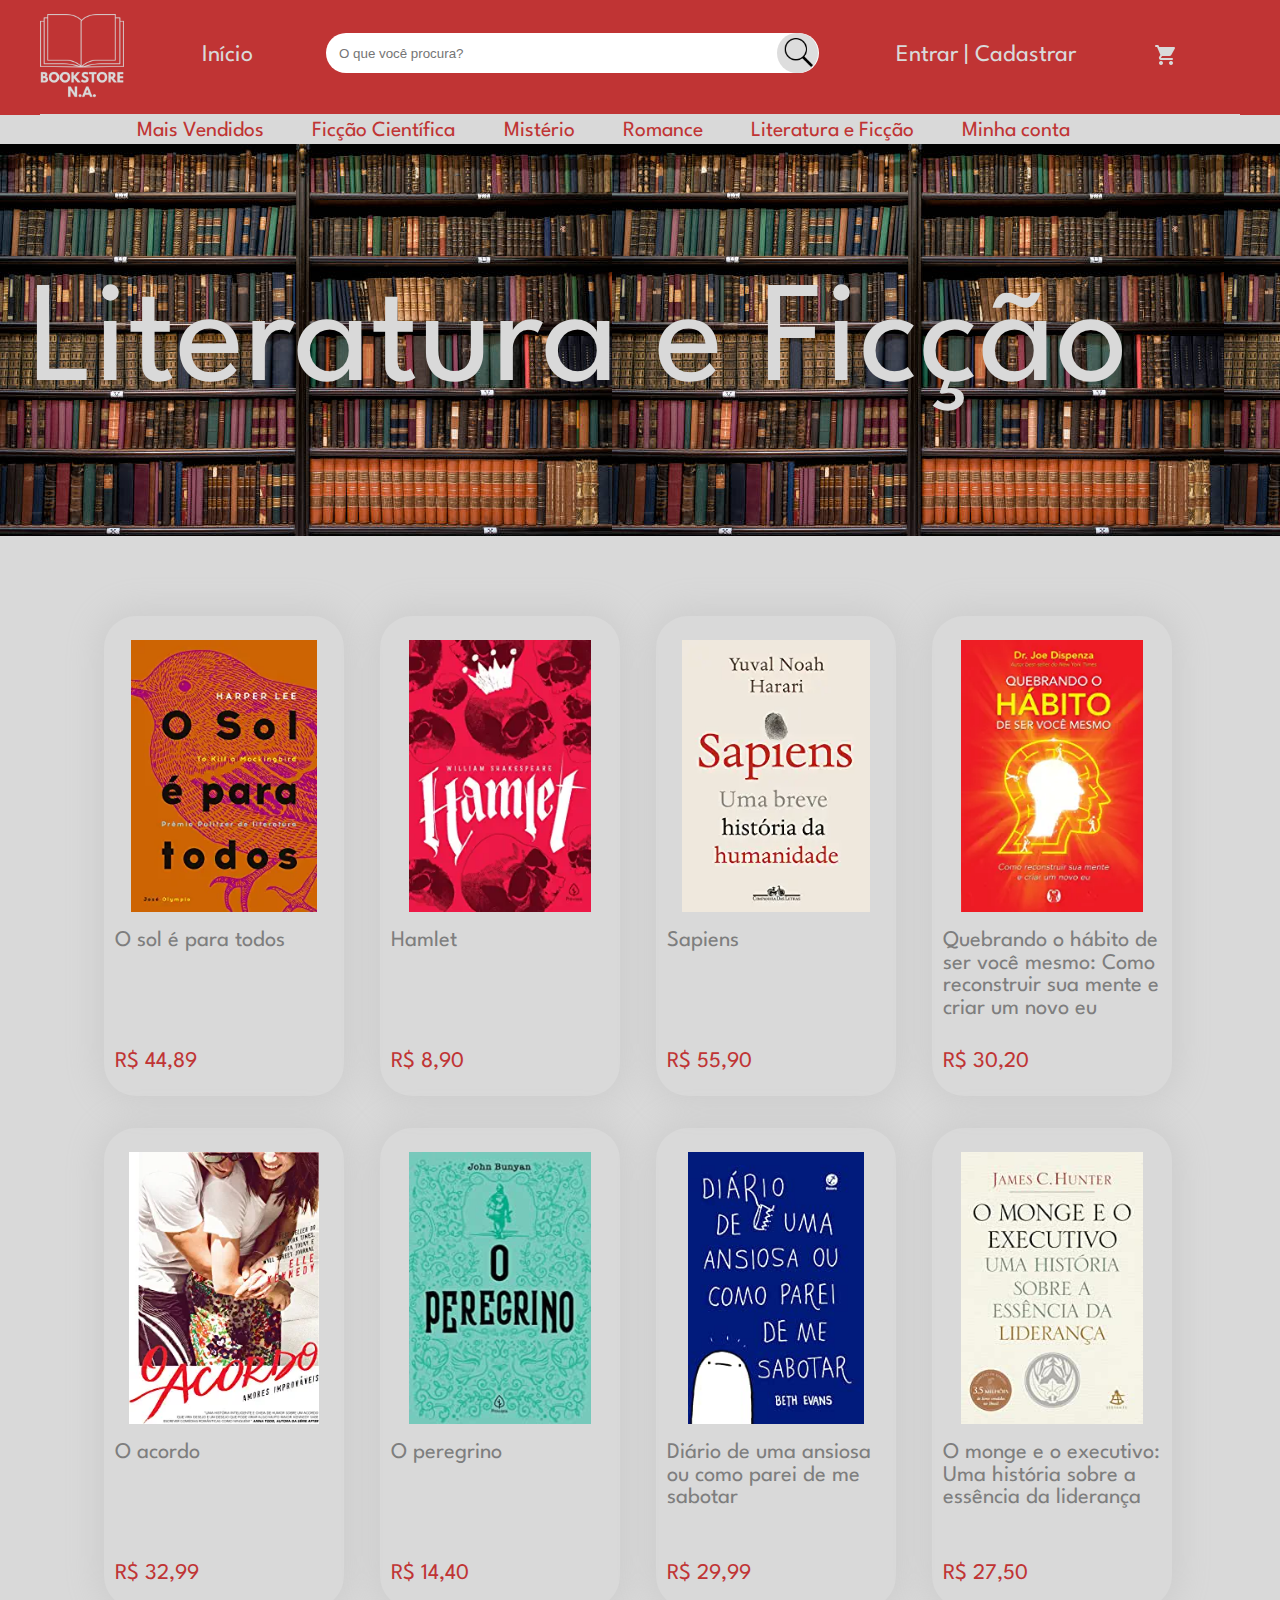
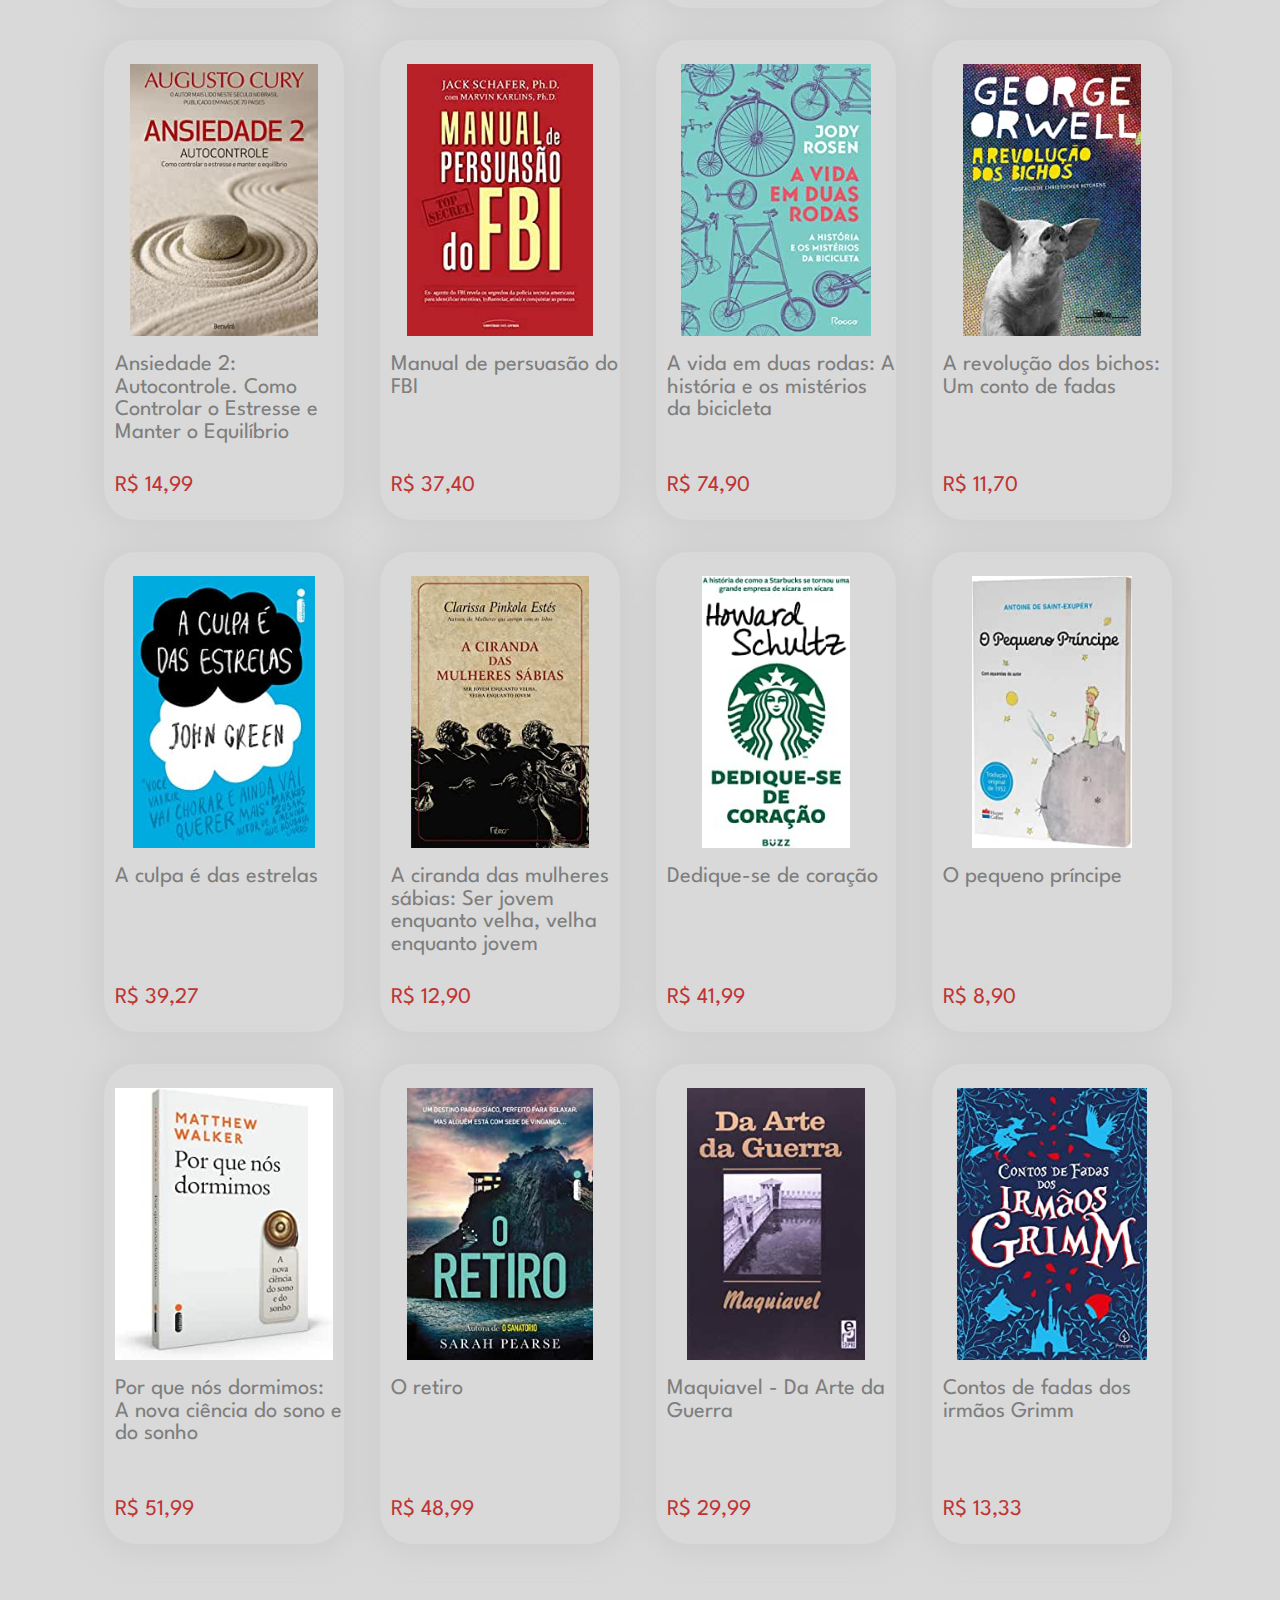
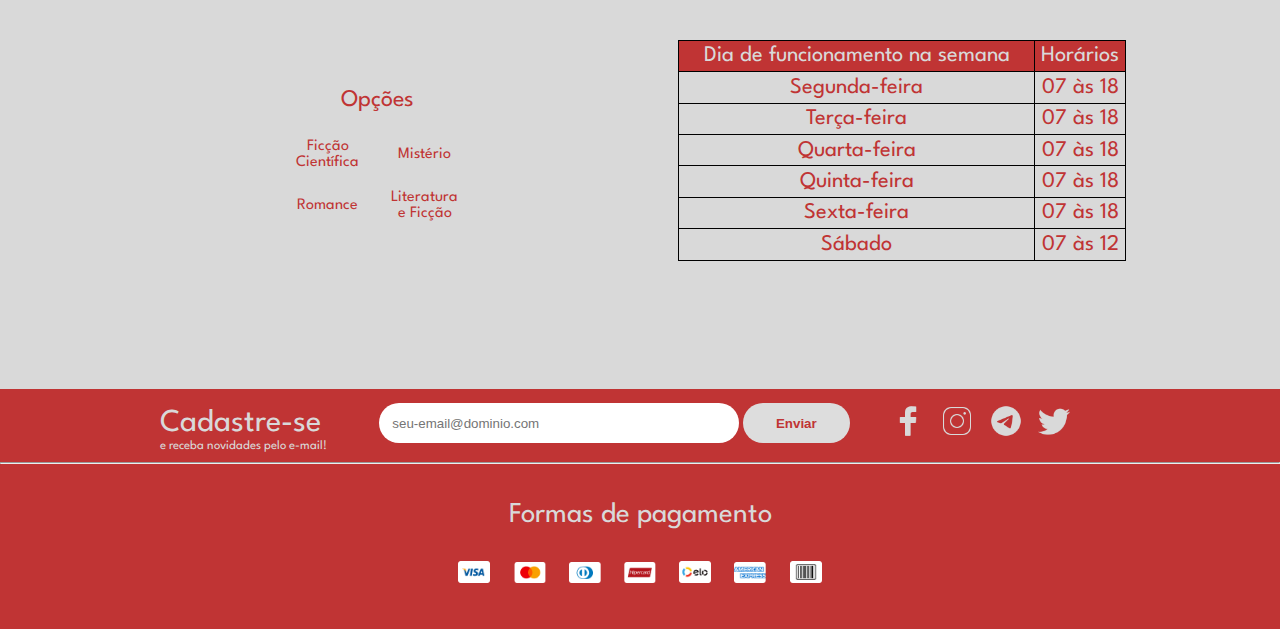
<file: livraria_lf.html>
<!DOCTYPE html>
<html lang="pt-br">
    <head>
        <meta charset="UTF-8">
        <link rel="stylesheet" type="text/css" href="./reset.css">
        <link rel="stylesheet" type="text/css" href="./livraria.css">
        <link rel="preconnect" href="https://fonts.googleapis.com">
        <link rel="preconnect" href="https://fonts.gstatic.com" crossorigin>
        <link href="https://fonts.googleapis.com/css2?family=League+Spartan:wght@700&display=swap" rel="stylesheet">
        <title>(KAUE)www.livraria.com(KAUE)</title>
    </head>
    <body>
        <header>
            <div class="cabecalho">

            <a href="./index.html"><img class="logo" src="./imgs/bookstore n.a. (1).png"></a>

            <p class="pheader1"><a href="./index.html">Início</a></p>

            <input class="caixa" type="text" placeholder="O que você procura?">

            <input type="button" class="lupa">

            <p class="pheader2"><a href="./livraria_entrar.html">Entrar</a> | <a href="./livraria_cadastrar.html">Cadastrar</a></p>

            <a><img class="imagemcarrinho" src="./imgs/carrinho.png"></a>

            <nav>
                <ul class="menu">
                    <li><a href="./livraria_mv.html">Mais Vendidos</a></li>
                    <li><a href="./livraria_fc.html">Ficção Científica</a></li>
                    <li><a href="./livraria_mi.html">Mistério</a></li>
                    <li><a href="./livraria_ro.html">Romance</a></li>
                    <li><a href="./livraria_lf.html">Literatura e Ficção</a></li>
                    <li><a href="./livraria_mc.html">Minha conta</a></li>
                </ul>
            </nav>
            </div>
        </header>

        <main>
            <div class="titulo-principal">
                <h2>Literatura e Ficção</h2>
            </div>

            <div class="produtos-mv-fc-mi-ro-lf">
                <ul>
                    <li style="margin-right: 1em;">
                        <div class="div-imgs-mv-fc-mi-ro-lf">
                            <img class="imgs-mv-fc-mi-ro-lf" src="./livraria_lf/imgs/produtos-lf1.webp">
                        </div>
                        <div class="div-m-mv-fc-mi-ro-lf">
                            <p class="valor-mv-fc-mi-ro-lf">R$ 44,89</p>
                            <p class="m-mv-fc-mi-ro-lf">O sol é para todos</p>
                        </div>
                    </li>
                    <li style="margin-right: 1em;">
                        <div class="div-imgs-mv-fc-mi-ro-lf">
                            <img class="imgs-mv-fc-mi-ro-lf" src="./livraria_lf/imgs/produtos-lf2.webp">
                        </div>
                        <div class="div-m-mv-fc-mi-ro-lf">
                            <p class="valor-mv-fc-mi-ro-lf">R$ 8,90</p>
                            <p class="m-mv-fc-mi-ro-lf">Hamlet</p>
                        </div>
                    </li>
                    <li style="margin-right: 1em;">
                        <div class="div-imgs-mv-fc-mi-ro-lf">
                            <img class="imgs-mv-fc-mi-ro-lf" src="./livraria_lf/imgs/produtos-lf3.webp">
                        </div>
                        <div class="div-m-mv-fc-mi-ro-lf">
                            <p class="valor-mv-fc-mi-ro-lf">R$ 55,90</p>
                            <p class="m-mv-fc-mi-ro-lf">Sapiens</p>
                        </div>
                    </li>
                    <li>
                        <div class="div-imgs-mv-fc-mi-ro-lf">
                            <img class="imgs-mv-fc-mi-ro-lf" src="./livraria_lf/imgs/produtos-lf4.webp">
                        </div>
                        <div class="div-m-mv-fc-mi-ro-lf">
                            <p class="valor-mv-fc-mi-ro-lf">R$ 30,20</p>
                            <p class="m-mv-fc-mi-ro-lf">Quebrando o hábito de ser você mesmo: Como reconstruir sua mente e criar um novo eu</p>
                        </div>
                    </li>
                </ul>
            </div>
            <div class="produtos-mv-fc-mi-ro-lf">
                <ul>
                    <li style="margin-right: 1em;">
                        <div class="div-imgs-mv-fc-mi-ro-lf">
                            <img class="imgs-mv-fc-mi-ro-lf" src="./livraria_lf/imgs/produtos-lf5.webp">
                        </div>
                        <div class="div-m-mv-fc-mi-ro-lf">
                            <p class="valor-mv-fc-mi-ro-lf">R$ 32,99</p>
                            <p class="m-mv-fc-mi-ro-lf">O acordo</p>
                        </div>
                    </li>
                    <li style="margin-right: 1em;">
                        <div class="div-imgs-mv-fc-mi-ro-lf">
                            <img class="imgs-mv-fc-mi-ro-lf" src="./livraria_lf/imgs/produtos-lf6.jpg">
                        </div>
                        <div class="div-m-mv-fc-mi-ro-lf">
                            <p class="valor-mv-fc-mi-ro-lf">R$ 14,40</p>
                            <p class="m-mv-fc-mi-ro-lf">O peregrino</p>
                        </div>
                    </li>
                    <li style="margin-right: 1em;">
                        <div class="div-imgs-mv-fc-mi-ro-lf">
                            <img class="imgs-mv-fc-mi-ro-lf" src="./livraria_lf/imgs/produtos-lf7.jpg">
                        </div>
                        <div class="div-m-mv-fc-mi-ro-lf">
                            <p class="valor-mv-fc-mi-ro-lf">R$ 29,99</p>
                            <p class="m-mv-fc-mi-ro-lf">Diário de uma ansiosa ou como parei de me sabotar</p>
                        </div>
                    </li>
                    <li>
                        <div class="div-imgs-mv-fc-mi-ro-lf">
                            <img class="imgs-mv-fc-mi-ro-lf" src="./livraria_lf/imgs/produtos-lf8.jpg">
                        </div>
                        <div class="div-m-mv-fc-mi-ro-lf">
                            <p class="valor-mv-fc-mi-ro-lf">R$ 27,50</p>
                            <p class="m-mv-fc-mi-ro-lf">O monge e o executivo: Uma história sobre a essência da liderança</p>
                        </div>
                    </li>
                </ul>
            </div>
            <div class="produtos-mv-fc-mi-ro-lf">
                <ul>
                    <li style="margin-right: 1em;">
                        <div class="div-imgs-mv-fc-mi-ro-lf">
                            <img class="imgs-mv-fc-mi-ro-lf" src="./livraria_lf/imgs/produtos-lf9.jpg">
                        </div>
                        <div class="div-m-mv-fc-mi-ro-lf">
                            <p class="valor-mv-fc-mi-ro-lf">R$ 14,99</p>
                            <p class="m-mv-fc-mi-ro-lf">Ansiedade 2: Autocontrole. Como Controlar o Estresse e Manter o Equilíbrio</p>
                        </div>
                    </li>
                    <li style="margin-right: 1em;">
                        <div class="div-imgs-mv-fc-mi-ro-lf">
                            <img class="imgs-mv-fc-mi-ro-lf" src="./livraria_lf/imgs/produtos-lf10.jpg">
                        </div>
                        <div class="div-m-mv-fc-mi-ro-lf">
                            <p class="valor-mv-fc-mi-ro-lf">R$ 37,40</p>
                            <p class="m-mv-fc-mi-ro-lf">Manual de persuasão do FBI</p>
                        </div>
                    </li>
                    <li style="margin-right: 1em;">
                        <div class="div-imgs-mv-fc-mi-ro-lf">
                            <img class="imgs-mv-fc-mi-ro-lf" src="./livraria_lf/imgs/produtos-lf11.jpg">
                        </div>
                        <div class="div-m-mv-fc-mi-ro-lf">
                            <p class="valor-mv-fc-mi-ro-lf">R$ 74,90</p>
                            <p class="m-mv-fc-mi-ro-lf">A vida em duas rodas: A história e os mistérios da bicicleta</p>
                        </div>
                    </li>
                    <li>
                        <div class="div-imgs-mv-fc-mi-ro-lf">
                            <img class="imgs-mv-fc-mi-ro-lf" src="./livraria_lf/imgs/produtos-lf12.jpg">
                        </div>
                        <div class="div-m-mv-fc-mi-ro-lf">
                            <p class="valor-mv-fc-mi-ro-lf">R$ 11,70</p>
                            <p class="m-mv-fc-mi-ro-lf">A revolução dos bichos: Um conto de fadas</p>
                        </div>
                    </li>
                </ul>
            </div>
            <div class="produtos-mv-fc-mi-ro-lf">
                <ul>
                    <li style="margin-right: 1em;">
                        <div class="div-imgs-mv-fc-mi-ro-lf">
                            <img class="imgs-mv-fc-mi-ro-lf" src="./livraria_lf/imgs/produtos-lf13.jpg">
                        </div>
                        <div class="div-m-mv-fc-mi-ro-lf">
                            <p class="valor-mv-fc-mi-ro-lf">R$ 39,27</p>
                            <p class="m-mv-fc-mi-ro-lf">A culpa é das estrelas</p>
                        </div>
                    </li>
                    <li style="margin-right: 1em;">
                        <div class="div-imgs-mv-fc-mi-ro-lf">
                            <img class="imgs-mv-fc-mi-ro-lf" src="./livraria_lf/imgs/produtos-lf14.jpg">
                        </div>
                        <div class="div-m-mv-fc-mi-ro-lf">
                            <p class="valor-mv-fc-mi-ro-lf">R$ 12,90</p>
                            <p class="m-mv-fc-mi-ro-lf">A ciranda das mulheres sábias: Ser jovem enquanto velha, velha enquanto jovem</p>
                        </div>
                    </li>
                    <li style="margin-right: 1em;">
                        <div class="div-imgs-mv-fc-mi-ro-lf">
                            <img class="imgs-mv-fc-mi-ro-lf" src="./livraria_lf/imgs/produtos-lf15.jpg">
                        </div>
                        <div class="div-m-mv-fc-mi-ro-lf">
                            <p class="valor-mv-fc-mi-ro-lf">R$ 41,99</p>
                            <p class="m-mv-fc-mi-ro-lf">Dedique-se de coração</p>
                        </div>
                    </li>
                    <li>
                        <div class="div-imgs-mv-fc-mi-ro-lf">
                            <img class="imgs-mv-fc-mi-ro-lf" src="./livraria_lf/imgs/produtos-lf16.jpg">
                        </div>
                        <div class="div-m-mv-fc-mi-ro-lf">
                            <p class="valor-mv-fc-mi-ro-lf">R$ 8,90</p>
                            <p class="m-mv-fc-mi-ro-lf">O pequeno príncipe</p>
                        </div>
                    </li>
                </ul>
            </div>
            <div class="produtos-mv-fc-mi-ro-lf">
                <ul>
                    <li style="margin-right: 1em;">
                        <div class="div-imgs-mv-fc-mi-ro-lf">
                            <img class="imgs-mv-fc-mi-ro-lf" src="./livraria_lf/imgs/produtos-lf17.jpg">
                        </div>
                        <div class="div-m-mv-fc-mi-ro-lf">
                            <p class="valor-mv-fc-mi-ro-lf">R$ 51,99</p>
                            <p class="m-mv-fc-mi-ro-lf">Por que nós dormimos: A nova ciência do sono e do sonho</p>
                        </div>
                    </li>
                    <li style="margin-right: 1em;">
                        <div class="div-imgs-mv-fc-mi-ro-lf">
                            <img class="imgs-mv-fc-mi-ro-lf" src="./livraria_lf/imgs/produtos-lf18.jpg">
                        </div>
                        <div class="div-m-mv-fc-mi-ro-lf">
                            <p class="valor-mv-fc-mi-ro-lf">R$ 48,99</p>
                            <p class="m-mv-fc-mi-ro-lf">O retiro</p>
                        </div>
                    </li>
                    <li style="margin-right: 1em;">
                        <div class="div-imgs-mv-fc-mi-ro-lf">
                            <img class="imgs-mv-fc-mi-ro-lf" src="./livraria_lf/imgs/produtos-lf19.jpg">
                        </div>
                        <div class="div-m-mv-fc-mi-ro-lf">
                            <p class="valor-mv-fc-mi-ro-lf">R$ 29,99</p>
                            <p class="m-mv-fc-mi-ro-lf">Maquiavel - Da Arte da Guerra</p>
                        </div>
                    </li>
                    <li>
                        <div class="div-imgs-mv-fc-mi-ro-lf">
                            <img class="imgs-mv-fc-mi-ro-lf" src="./livraria_lf/imgs/produtos-lf20.jpg">
                        </div>
                        <div class="div-m-mv-fc-mi-ro-lf">
                            <p class="valor-mv-fc-mi-ro-lf">R$ 13,33</p>
                            <p class="m-mv-fc-mi-ro-lf">Contos de fadas dos irmãos Grimm</p>
                        </div>
                    </li>
                </ul>
            </div>

            <div class="tabelas">
                <div class="div-tabela-opcoes">
                    <table class="tabela-opcoes">
                        <p class="opcoes">Opções</p>
                        <tbody>
                            <tr>
                                <td><a href="./livraria_fc.html">Ficção Científica</a></td>
                                <td><a href="./livraria_mi.html">Mistério</a></td>
                            </tr>
                            <tr>
                                <td><a href="./livraria_ro.html">Romance</a></td>
                                <td><a href="./livraria_lf.html">Literatura e Ficção</a></td>
                            </tr>
                        </tbody>
                    </table>
                </div>

                <table class="tabela-horarios">
                    <thead>
                        <tr>
                            <th>Dia de funcionamento na semana</th>
                            <th>Horários</th>
                        </tr>
                    </thead>
                    <tbody>
                        <tr>
                            <td>Segunda-feira</td>
                            <td>07 às 18</td>
                        </tr>
                        <tr>
                            <td>Terça-feira</td>
                            <td>07 às 18</td>
                        </tr>
                        <tr>
                            <td>Quarta-feira</td>
                            <td>07 às 18</td>
                        </tr>
                        <tr>
                            <td>Quinta-feira</td>
                            <td>07 às 18</td>
                        </tr>
                        <tr>
                            <td>Sexta-feira</td>
                            <td>07 às 18</td>
                        </tr>
                        <tr>
                            <td>Sábado</td>
                            <td>07 às 12</td>
                        </tr>
                    </tbody>
                </table>
            </div>
        </main>

        <footer>
            <div class="div-cadastre-se">
                <div class="texto-cadastre-se">
                    <p class="cadastre-se">Cadastre-se</p>
                    <p class="receba">e receba novidades pelo e-mail!</p>
                </div>
                <div class="div-email-footer">
                    <input type="email" class="email-footer" required placeholder="seu-email@dominio.com">
                    <input type="submit" class="botao-enviar-footer" value="Enviar">
                </div>
                <div class="icones">
                    <img class="icones50" src="./imgs/facebook-livraria.png">
                    <img class="icones50" src="./imgs/instagram-livraria.png">
                    <img class="icones50" src="./imgs/telegram-livraria.png">
                    <img class="icones50" src="./imgs/twitter-livraria.png">
                </div>
            </div>
            <hr>

            <div class="div-formas-de-pagamento">
                <p class="formas-de-pagamento">Formas de pagamento</p>

                <img class="bandeiras-pagamento" src="./imgs/badeira_visa.png">
                <img class="bandeiras-pagamento" src="./imgs/bandeira_mastercard.png">
                <img class="bandeiras-pagamento" src="./imgs/bandeira_dinners_club.png">
                <img class="bandeiras-pagamento" src="./imgs/bandeira_hipercard.png">
                <img class="bandeiras-pagamento" src="./imgs/bandeira_elo.png">
                <img class="bandeiras-pagamento" src="./imgs/bandeira_amex.png">
                <img class="bandeiras-pagamento" src="./imgs/bandeira_boleto.png">
            </div>
        </footer>
    </body>
</html>
</file>
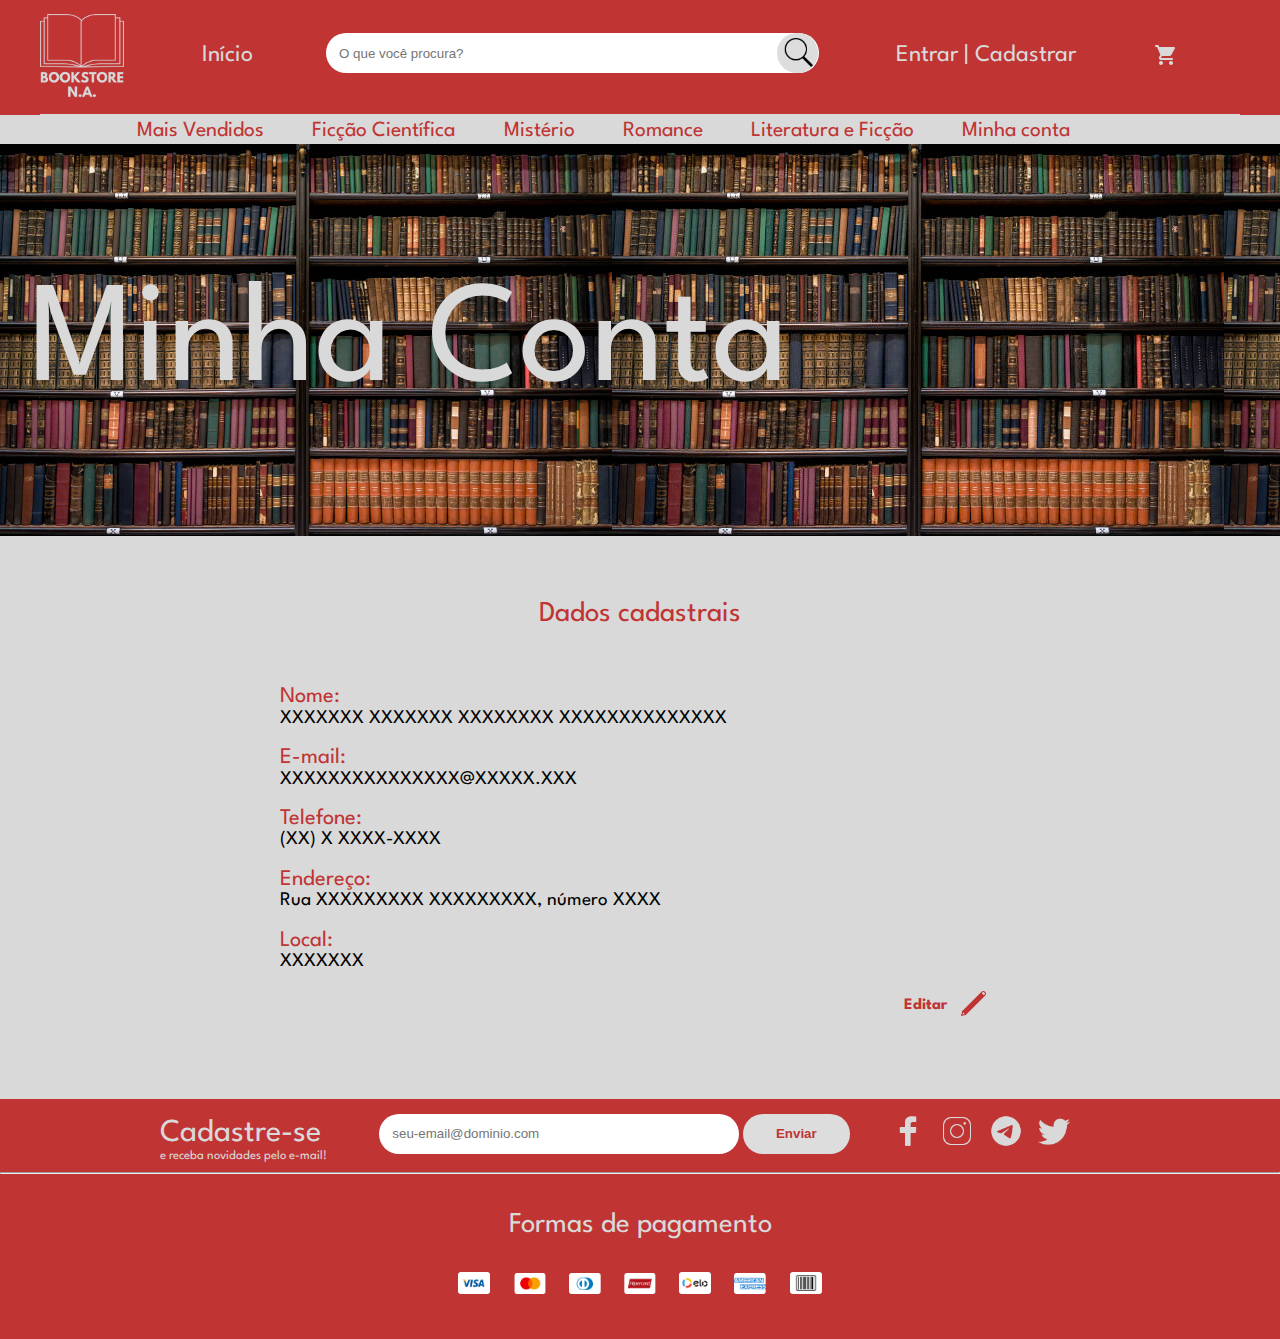
<file: livraria_mc.html>
<!DOCTYPE html>
<html lang="pt-br">
    <head>
        <meta charset="UTF-8">
        <link rel="stylesheet" type="text/css" href="./reset.css">
        <link rel="stylesheet" type="text/css" href="./livraria.css">
        <link rel="preconnect" href="https://fonts.googleapis.com">
        <link rel="preconnect" href="https://fonts.gstatic.com" crossorigin>
        <link href="https://fonts.googleapis.com/css2?family=League+Spartan:wght@700&display=swap" rel="stylesheet">
        <title>(KAUE)www.livraria.com(KAUE)</title>
    </head>
    <body>
        <header>
            <div class="cabecalho">

            <a href="./index.html"><img class="logo" src="./imgs/bookstore n.a. (1).png"></a>

            <p class="pheader1"><a href="./index.html">Início</a></p>

            <input class="caixa" type="text" placeholder="O que você procura?">

            <input type="button" class="lupa">

            <p class="pheader2"><a href="./livraria_entrar.html">Entrar</a> | <a href="./livraria_cadastrar.html">Cadastrar</a></p>

            <a><img class="imagemcarrinho" src="./imgs/carrinho.png"></a>

            <nav>
                <ul class="menu">
                    <li><a href="./livraria_mv.html">Mais Vendidos</a></li>
                    <li><a href="./livraria_fc.html">Ficção Científica</a></li>
                    <li><a href="./livraria_mi.html">Mistério</a></li>
                    <li><a href="./livraria_ro.html">Romance</a></li>
                    <li><a href="./livraria_lf.html">Literatura e Ficção</a></li>
                    <li><a href="./livraria_mc.html">Minha conta</a></li>
                </ul>
            </nav>
            </div>
        </header>

        <main>
            <div class="titulo-principal">
                <h2>Minha Conta</h2>
            </div>

            <div class="div-dados-cadastrais">
                <p class="dados-cadastrais">Dados cadastrais</p>

                <p class="titulo-dados-cadastrais">Nome:</p>
                <p class="informacao-dados-cadastrais">XXXXXXX XXXXXXX XXXXXXXX XXXXXXXXXXXXXX</p>
                <p class="titulo-dados-cadastrais">E-mail:</p>
                <p class="informacao-dados-cadastrais">XXXXXXXXXXXXXXX@XXXXX.XXX</p>
                <p class="titulo-dados-cadastrais">Telefone:</p>
                <p class="informacao-dados-cadastrais">(XX) X XXXX-XXXX </p>
                <p class="titulo-dados-cadastrais">Endereço:</p>
                <p class="informacao-dados-cadastrais">Rua XXXXXXXXX XXXXXXXXX, número XXXX</p>
                <p class="titulo-dados-cadastrais">Local:</p>
                <p class="informacao-dados-cadastrais">XXXXXXX</p>

                <p class="editar-dados-cadastrais"><a href="./livraria_cadastrar.html">Editar</a></p>
                <a href="./livraria_cadastrar.html"><input type="button" class="icone-editar"></a>
            </div>
        </main>

        <footer>
            <div class="div-cadastre-se">
                <div class="texto-cadastre-se">
                    <p class="cadastre-se">Cadastre-se</p>
                    <p class="receba">e receba novidades pelo e-mail!</p>
                </div>
                <div class="div-email-footer">
                    <input type="email" class="email-footer" required placeholder="seu-email@dominio.com">
                    <input type="submit" class="botao-enviar-footer" value="Enviar">
                </div>
                <div class="icones">
                    <img class="icones50" src="./imgs/facebook-livraria.png">
                    <img class="icones50" src="./imgs/instagram-livraria.png">
                    <img class="icones50" src="./imgs/telegram-livraria.png">
                    <img class="icones50" src="./imgs/twitter-livraria.png">
                </div>
            </div>
            <hr>

            <div class="div-formas-de-pagamento">
                <p class="formas-de-pagamento">Formas de pagamento</p>

                <img class="bandeiras-pagamento" src="./imgs/badeira_visa.png">
                <img class="bandeiras-pagamento" src="./imgs/bandeira_mastercard.png">
                <img class="bandeiras-pagamento" src="./imgs/bandeira_dinners_club.png">
                <img class="bandeiras-pagamento" src="./imgs/bandeira_hipercard.png">
                <img class="bandeiras-pagamento" src="./imgs/bandeira_elo.png">
                <img class="bandeiras-pagamento" src="./imgs/bandeira_amex.png">
                <img class="bandeiras-pagamento" src="./imgs/bandeira_boleto.png">
            </div>
        </footer>
    </body>
</html>
</file>
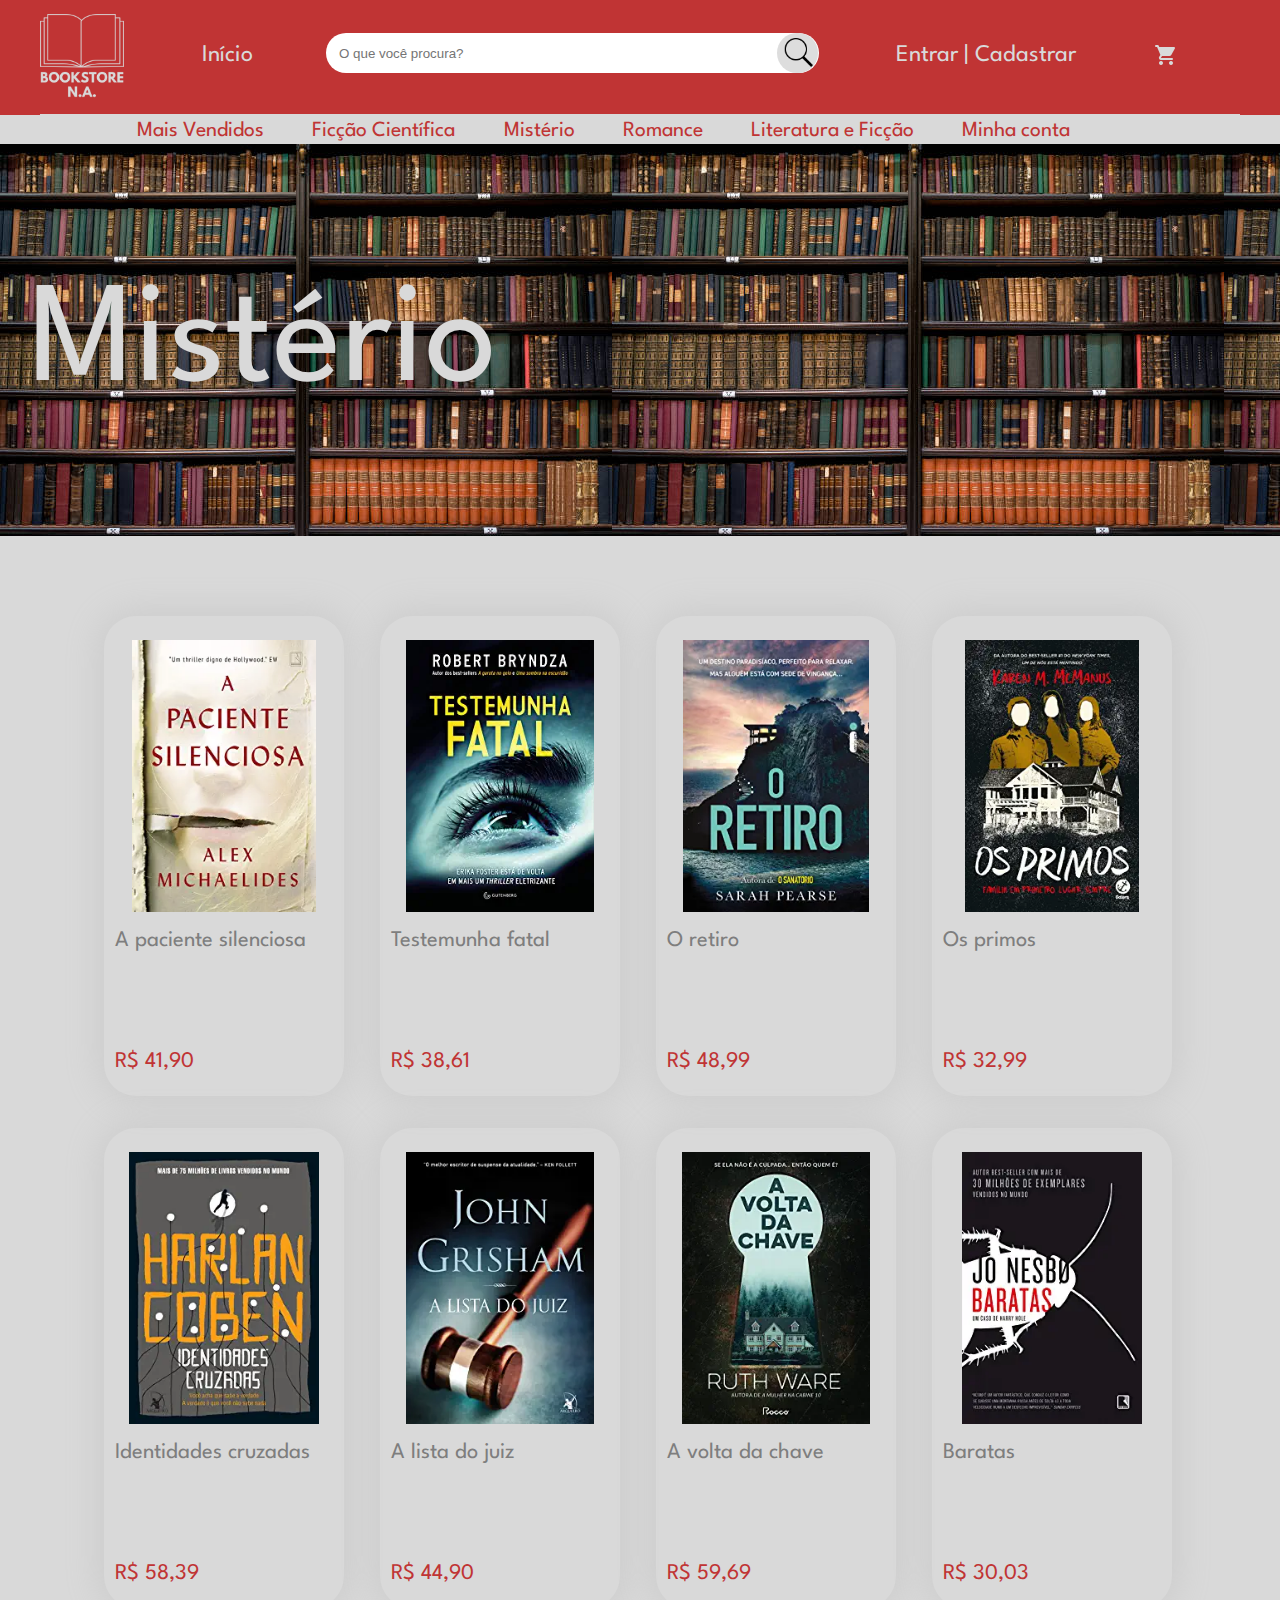
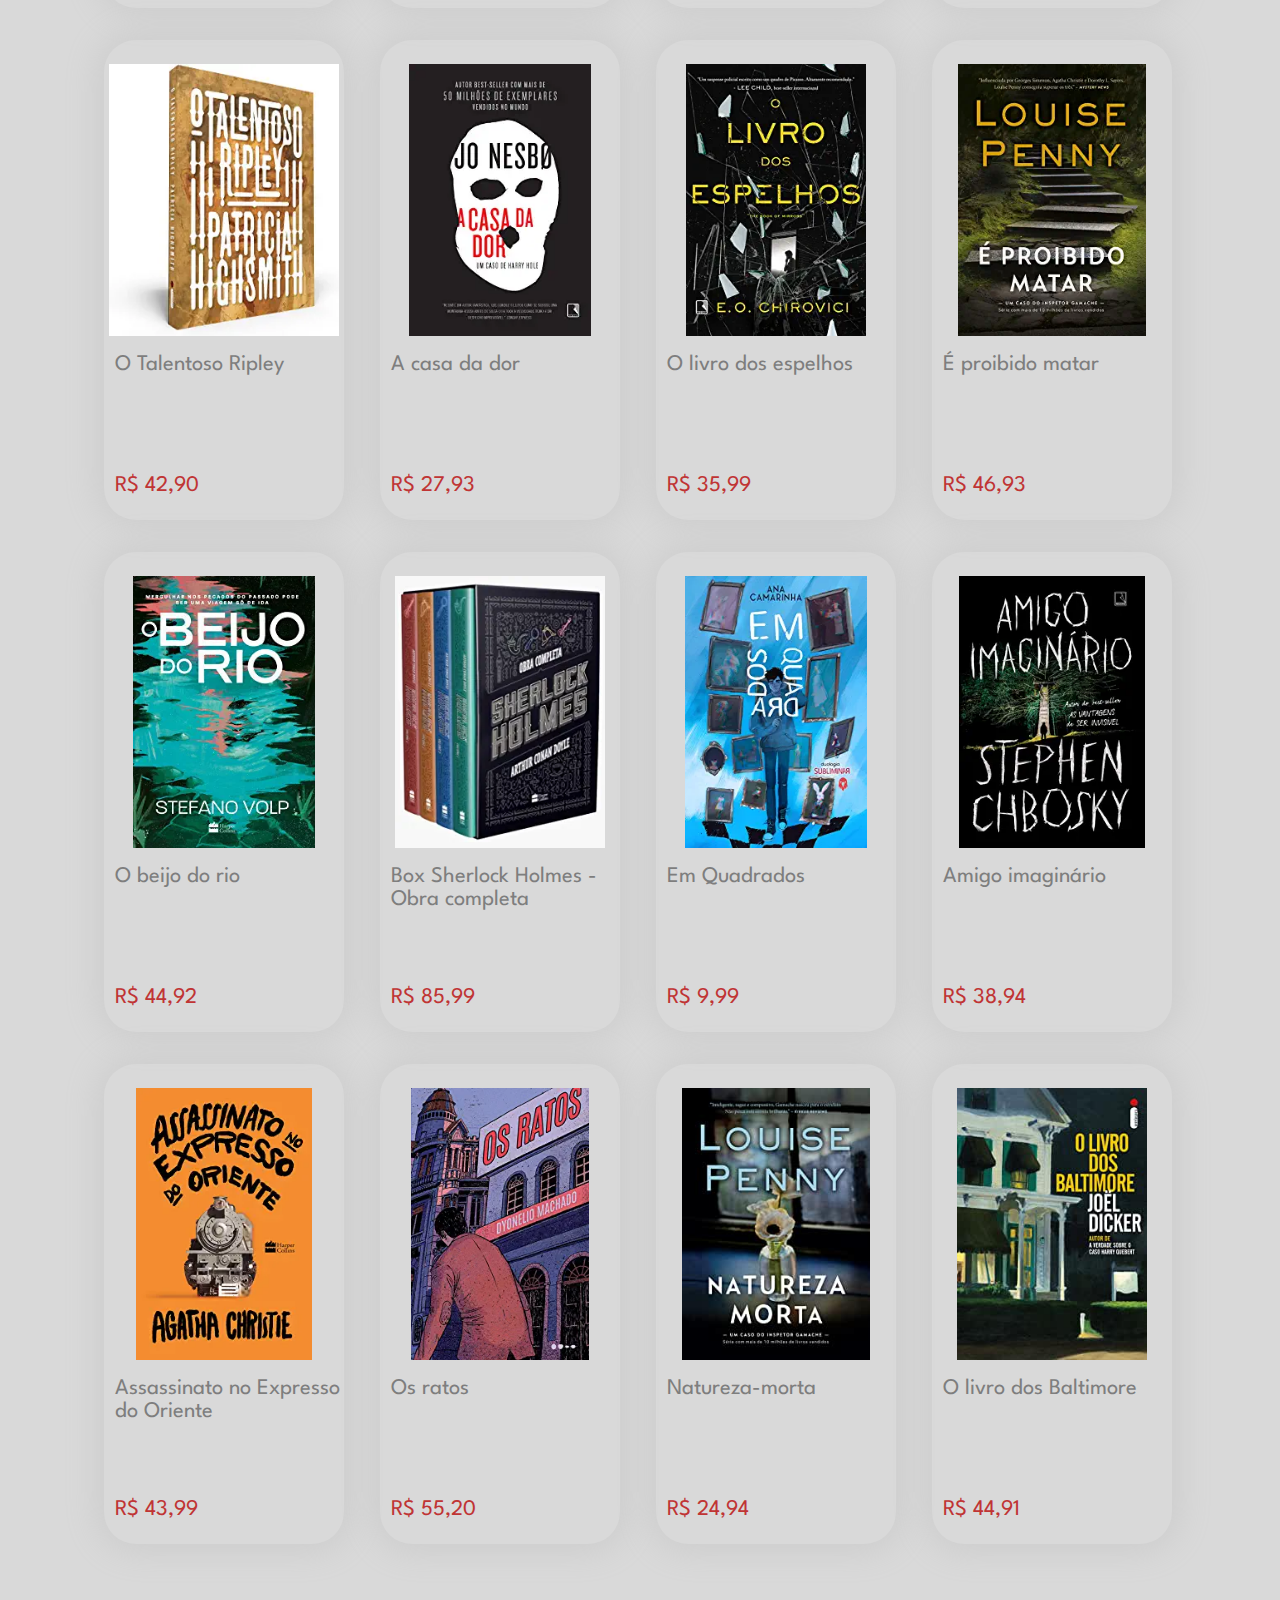
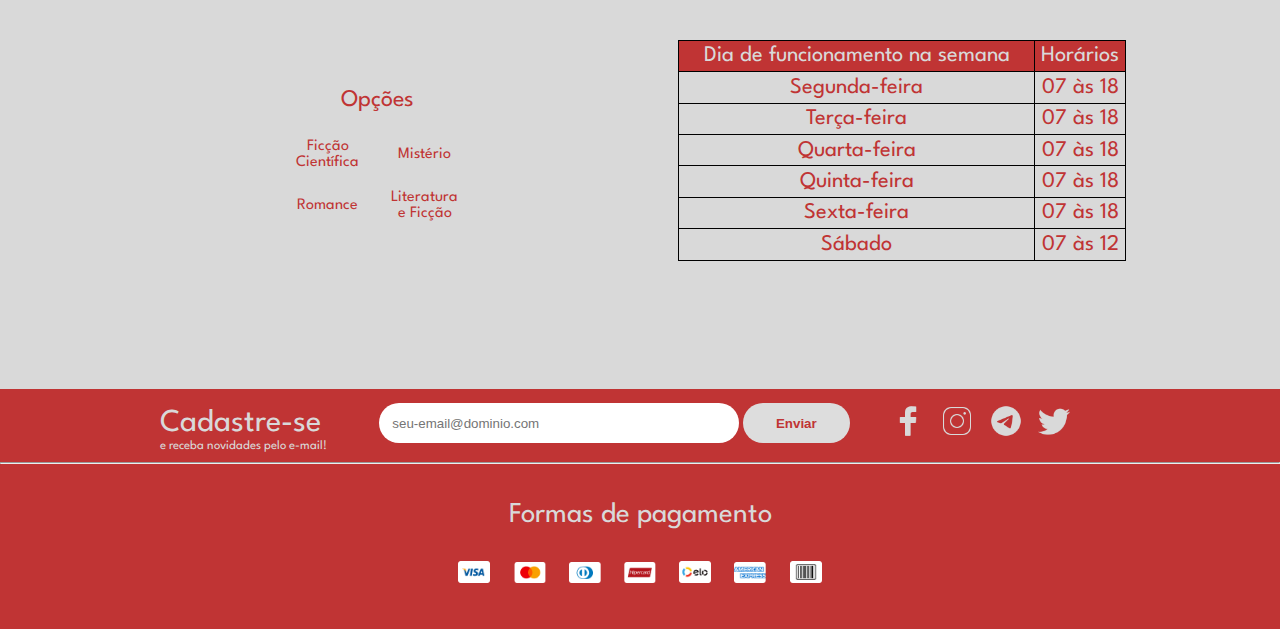
<file: livraria_mi.html>
<!DOCTYPE html>
<html lang="pt-br">
    <head>
        <meta charset="UTF-8">
        <link rel="stylesheet" type="text/css" href="./reset.css">
        <link rel="stylesheet" type="text/css" href="./livraria.css">
        <link rel="preconnect" href="https://fonts.googleapis.com">
        <link rel="preconnect" href="https://fonts.gstatic.com" crossorigin>
        <link href="https://fonts.googleapis.com/css2?family=League+Spartan:wght@700&display=swap" rel="stylesheet">
        <title>(KAUE)www.livraria.com(KAUE)</title>
    </head>
    <body>
        <header>
            <div class="cabecalho">

            <a href="./index.html"><img class="logo" src="./imgs/bookstore n.a. (1).png"></a>

            <p class="pheader1"><a href="./index.html">Início</a></p>

            <input class="caixa" type="text" placeholder="O que você procura?">

            <input type="button" class="lupa">

            <p class="pheader2"><a href="./livraria_entrar.html">Entrar</a> | <a href="./livraria_cadastrar.html">Cadastrar</a></p>

            <a><img class="imagemcarrinho" src="./imgs/carrinho.png"></a>

            <nav>
                <ul class="menu">
                    <li><a href="./livraria_mv.html">Mais Vendidos</a></li>
                    <li><a href="./livraria_fc.html">Ficção Científica</a></li>
                    <li><a href="./livraria_mi.html">Mistério</a></li>
                    <li><a href="./livraria_ro.html">Romance</a></li>
                    <li><a href="./livraria_lf.html">Literatura e Ficção</a></li>
                    <li><a href="./livraria_mc.html">Minha conta</a></li>
                </ul>
            </nav>
            </div>
        </header>

        <main>
            <div class="titulo-principal">
                <h2>Mistério</h2>
            </div>

            <div class="produtos-mv-fc-mi-ro-lf">
                <ul>
                    <li style="margin-right: 1em;">
                        <div class="div-imgs-mv-fc-mi-ro-lf">
                            <img class="imgs-mv-fc-mi-ro-lf" src="./livraria_mi/imgs/produto-mi1.webp">
                        </div>
                        <div class="div-m-mv-fc-mi-ro-lf">
                            <p class="valor-mv-fc-mi-ro-lf">R$ 41,90</p>
                            <p class="m-mv-fc-mi-ro-lf">A paciente silenciosa</p>
                        </div>
                    </li>
                    <li style="margin-right: 1em;">
                        <div class="div-imgs-mv-fc-mi-ro-lf">
                            <img class="imgs-mv-fc-mi-ro-lf" src="./livraria_mi/imgs/produto-mi2.webp">
                        </div>
                        <div class="div-m-mv-fc-mi-ro-lf">
                            <p class="valor-mv-fc-mi-ro-lf">R$ 38,61</p>
                            <p class="m-mv-fc-mi-ro-lf">Testemunha fatal</p>
                        </div>
                    </li>
                    <li style="margin-right: 1em;">
                        <div class="div-imgs-mv-fc-mi-ro-lf">
                            <img class="imgs-mv-fc-mi-ro-lf" src="./livraria_mi/imgs/produto-mi3.webp">
                        </div>
                        <div class="div-m-mv-fc-mi-ro-lf">
                            <p class="valor-mv-fc-mi-ro-lf">R$ 48,99</p>
                            <p class="m-mv-fc-mi-ro-lf">O retiro</p>
                        </div>
                    </li>
                    <li>
                        <div class="div-imgs-mv-fc-mi-ro-lf">
                            <img class="imgs-mv-fc-mi-ro-lf" src="./livraria_mi/imgs/produto-mi4.webp">
                        </div>
                        <div class="div-m-mv-fc-mi-ro-lf">
                            <p class="valor-mv-fc-mi-ro-lf">R$ 32,99</p>
                            <p class="m-mv-fc-mi-ro-lf">Os primos</p>
                        </div>
                    </li>
                </ul>
            </div>
            <div class="produtos-mv-fc-mi-ro-lf">
                <ul>
                    <li style="margin-right: 1em;">
                        <div class="div-imgs-mv-fc-mi-ro-lf">
                            <img class="imgs-mv-fc-mi-ro-lf" src="./livraria_mi/imgs/produto-mi5.webp">
                        </div>
                        <div class="div-m-mv-fc-mi-ro-lf">
                            <p class="valor-mv-fc-mi-ro-lf">R$ 58,39</p>
                            <p class="m-mv-fc-mi-ro-lf">Identidades cruzadas</p>
                        </div>
                    </li>
                    <li style="margin-right: 1em;">
                        <div class="div-imgs-mv-fc-mi-ro-lf">
                            <img class="imgs-mv-fc-mi-ro-lf" src="./livraria_mi/imgs/produto-mi6.webp">
                        </div>
                        <div class="div-m-mv-fc-mi-ro-lf">
                            <p class="valor-mv-fc-mi-ro-lf">R$ 44,90</p>
                            <p class="m-mv-fc-mi-ro-lf">A lista do juiz</p>
                        </div>
                    </li>
                    <li style="margin-right: 1em;">
                        <div class="div-imgs-mv-fc-mi-ro-lf">
                            <img class="imgs-mv-fc-mi-ro-lf" src="./livraria_mi/imgs/produto-mi7.webp">
                        </div>
                        <div class="div-m-mv-fc-mi-ro-lf">
                            <p class="valor-mv-fc-mi-ro-lf">R$ 59,69</p>
                            <p class="m-mv-fc-mi-ro-lf">A volta da chave</p>
                        </div>
                    </li>
                    <li>
                        <div class="div-imgs-mv-fc-mi-ro-lf">
                            <img class="imgs-mv-fc-mi-ro-lf" src="./livraria_mi/imgs/produto-mi8.webp">
                        </div>
                        <div class="div-m-mv-fc-mi-ro-lf">
                            <p class="valor-mv-fc-mi-ro-lf">R$ 30,03</p>
                            <p class="m-mv-fc-mi-ro-lf">Baratas</p>
                        </div>
                    </li>
                </ul>
            </div>
            <div class="produtos-mv-fc-mi-ro-lf">
                <ul>
                    <li style="margin-right: 1em;">
                        <div class="div-imgs-mv-fc-mi-ro-lf">
                            <img class="imgs-mv-fc-mi-ro-lf" src="./livraria_mi/imgs/produto-mi9.webp">
                        </div>
                        <div class="div-m-mv-fc-mi-ro-lf">
                            <p class="valor-mv-fc-mi-ro-lf">R$ 42,90</p>
                            <p class="m-mv-fc-mi-ro-lf">O Talentoso Ripley</p>
                        </div>
                    </li>
                    <li style="margin-right: 1em;">
                        <div class="div-imgs-mv-fc-mi-ro-lf">
                            <img class="imgs-mv-fc-mi-ro-lf" src="./livraria_mi/imgs/produto-mi10.webp">
                        </div>
                        <div class="div-m-mv-fc-mi-ro-lf">
                            <p class="valor-mv-fc-mi-ro-lf">R$ 27,93</p>
                            <p class="m-mv-fc-mi-ro-lf">A casa da dor</p>
                        </div>
                    </li>
                    <li style="margin-right: 1em;">
                        <div class="div-imgs-mv-fc-mi-ro-lf">
                            <img class="imgs-mv-fc-mi-ro-lf" src="./livraria_mi/imgs/produto-mi11.webp">
                        </div>
                        <div class="div-m-mv-fc-mi-ro-lf">
                            <p class="valor-mv-fc-mi-ro-lf">R$ 35,99</p>
                            <p class="m-mv-fc-mi-ro-lf">O livro dos espelhos</p>
                        </div>
                    </li>
                    <li>
                        <div class="div-imgs-mv-fc-mi-ro-lf">
                            <img class="imgs-mv-fc-mi-ro-lf" src="./livraria_mi/imgs/produto-mi12.webp">
                        </div>
                        <div class="div-m-mv-fc-mi-ro-lf">
                            <p class="valor-mv-fc-mi-ro-lf">R$ 46,93</p>
                            <p class="m-mv-fc-mi-ro-lf">É proibido matar</p>
                        </div>
                    </li>
                </ul>
            </div>
            <div class="produtos-mv-fc-mi-ro-lf">
                <ul>
                    <li style="margin-right: 1em;">
                        <div class="div-imgs-mv-fc-mi-ro-lf">
                            <img class="imgs-mv-fc-mi-ro-lf" src="./livraria_mi/imgs/produto-mi13.webp">
                        </div>
                        <div class="div-m-mv-fc-mi-ro-lf">
                            <p class="valor-mv-fc-mi-ro-lf">R$ 44,92</p>
                            <p class="m-mv-fc-mi-ro-lf">O beijo do rio</p>
                        </div>
                    </li>
                    <li style="margin-right: 1em;">
                        <div class="div-imgs-mv-fc-mi-ro-lf">
                            <img class="imgs-mv-fc-mi-ro-lf" src="./livraria_mi/imgs/produto-mi14.webp">
                        </div>
                        <div class="div-m-mv-fc-mi-ro-lf">
                            <p class="valor-mv-fc-mi-ro-lf">R$ 85,99</p>
                            <p class="m-mv-fc-mi-ro-lf">Box Sherlock Holmes - Obra completa</p>
                        </div>
                    </li>
                    <li style="margin-right: 1em;">
                        <div class="div-imgs-mv-fc-mi-ro-lf">
                            <img class="imgs-mv-fc-mi-ro-lf" src="./livraria_mi/imgs/produto-mi15.webp">
                        </div>
                        <div class="div-m-mv-fc-mi-ro-lf">
                            <p class="valor-mv-fc-mi-ro-lf">R$ 9,99</p>
                            <p class="m-mv-fc-mi-ro-lf">Em Quadrados</p>
                        </div>
                    </li>
                    <li>
                        <div class="div-imgs-mv-fc-mi-ro-lf">
                            <img class="imgs-mv-fc-mi-ro-lf" src="./livraria_mi/imgs/produto-mi16.webp">
                        </div>
                        <div class="div-m-mv-fc-mi-ro-lf">
                            <p class="valor-mv-fc-mi-ro-lf">R$ 38,94</p>
                            <p class="m-mv-fc-mi-ro-lf">Amigo imaginário</p>
                        </div>
                    </li>
                </ul>
            </div>
            <div class="produtos-mv-fc-mi-ro-lf">
                <ul>
                    <li style="margin-right: 1em;">
                        <div class="div-imgs-mv-fc-mi-ro-lf">
                            <img class="imgs-mv-fc-mi-ro-lf" src="./livraria_mi/imgs/produto-mi17.webp">
                        </div>
                        <div class="div-m-mv-fc-mi-ro-lf">
                            <p class="valor-mv-fc-mi-ro-lf">R$ 43,99</p>
                            <p class="m-mv-fc-mi-ro-lf">Assassinato no Expresso do Oriente</p>
                        </div>
                    </li>
                    <li style="margin-right: 1em;">
                        <div class="div-imgs-mv-fc-mi-ro-lf">
                            <img class="imgs-mv-fc-mi-ro-lf" src="./livraria_mi/imgs/produto-mi18.webp">
                        </div>
                        <div class="div-m-mv-fc-mi-ro-lf">
                            <p class="valor-mv-fc-mi-ro-lf">R$ 55,20</p>
                            <p class="m-mv-fc-mi-ro-lf">Os ratos</p>
                        </div>
                    </li>
                    <li style="margin-right: 1em;">
                        <div class="div-imgs-mv-fc-mi-ro-lf">
                            <img class="imgs-mv-fc-mi-ro-lf" src="./livraria_mi/imgs/produto-mi19.jpg">
                        </div>
                        <div class="div-m-mv-fc-mi-ro-lf">
                            <p class="valor-mv-fc-mi-ro-lf">R$ 24,94</p>
                            <p class="m-mv-fc-mi-ro-lf">Natureza-morta</p>
                        </div>
                    </li>
                    <li>
                        <div class="div-imgs-mv-fc-mi-ro-lf">
                            <img class="imgs-mv-fc-mi-ro-lf" src="./livraria_mi/imgs/produto-mi20.jpg">
                        </div>
                        <div class="div-m-mv-fc-mi-ro-lf">
                            <p class="valor-mv-fc-mi-ro-lf">R$ 44,91</p>
                            <p class="m-mv-fc-mi-ro-lf">O livro dos Baltimore</p>
                        </div>
                    </li>
                </ul>
            </div>

            <div class="tabelas">
                <div class="div-tabela-opcoes">
                    <table class="tabela-opcoes">
                        <p class="opcoes">Opções</p>
                        <tbody>
                            <tr>
                                <td><a href="./livraria_fc.html">Ficção Científica</a></td>
                                <td><a href="./livraria_mi.html">Mistério</a></td>
                            </tr>
                            <tr>
                                <td><a href="./livraria_ro.html">Romance</a></td>
                                <td><a href="./livraria_lf.html">Literatura e Ficção</a></td>
                            </tr>
                        </tbody>
                    </table>
                </div>

                <table class="tabela-horarios">
                    <thead>
                        <tr>
                            <th>Dia de funcionamento na semana</th>
                            <th>Horários</th>
                        </tr>
                    </thead>
                    <tbody>
                        <tr>
                            <td>Segunda-feira</td>
                            <td>07 às 18</td>
                        </tr>
                        <tr>
                            <td>Terça-feira</td>
                            <td>07 às 18</td>
                        </tr>
                        <tr>
                            <td>Quarta-feira</td>
                            <td>07 às 18</td>
                        </tr>
                        <tr>
                            <td>Quinta-feira</td>
                            <td>07 às 18</td>
                        </tr>
                        <tr>
                            <td>Sexta-feira</td>
                            <td>07 às 18</td>
                        </tr>
                        <tr>
                            <td>Sábado</td>
                            <td>07 às 12</td>
                        </tr>
                    </tbody>
                </table>
            </div>
        </main>

        <footer>
            <div class="div-cadastre-se">
                <div class="texto-cadastre-se">
                    <p class="cadastre-se">Cadastre-se</p>
                    <p class="receba">e receba novidades pelo e-mail!</p>
                </div>
                <div class="div-email-footer">
                    <input type="email" class="email-footer" required placeholder="seu-email@dominio.com">
                    <input type="submit" class="botao-enviar-footer" value="Enviar">
                </div>
                <div class="icones">
                    <img class="icones50" src="./imgs/facebook-livraria.png">
                    <img class="icones50" src="./imgs/instagram-livraria.png">
                    <img class="icones50" src="./imgs/telegram-livraria.png">
                    <img class="icones50" src="./imgs/twitter-livraria.png">
                </div>
            </div>
            <hr>

            <div class="div-formas-de-pagamento">
                <p class="formas-de-pagamento">Formas de pagamento</p>

                <img class="bandeiras-pagamento" src="./imgs/badeira_visa.png">
                <img class="bandeiras-pagamento" src="./imgs/bandeira_mastercard.png">
                <img class="bandeiras-pagamento" src="./imgs/bandeira_dinners_club.png">
                <img class="bandeiras-pagamento" src="./imgs/bandeira_hipercard.png">
                <img class="bandeiras-pagamento" src="./imgs/bandeira_elo.png">
                <img class="bandeiras-pagamento" src="./imgs/bandeira_amex.png">
                <img class="bandeiras-pagamento" src="./imgs/bandeira_boleto.png">
            </div>
        </footer>
    </body>
</html>
</file>
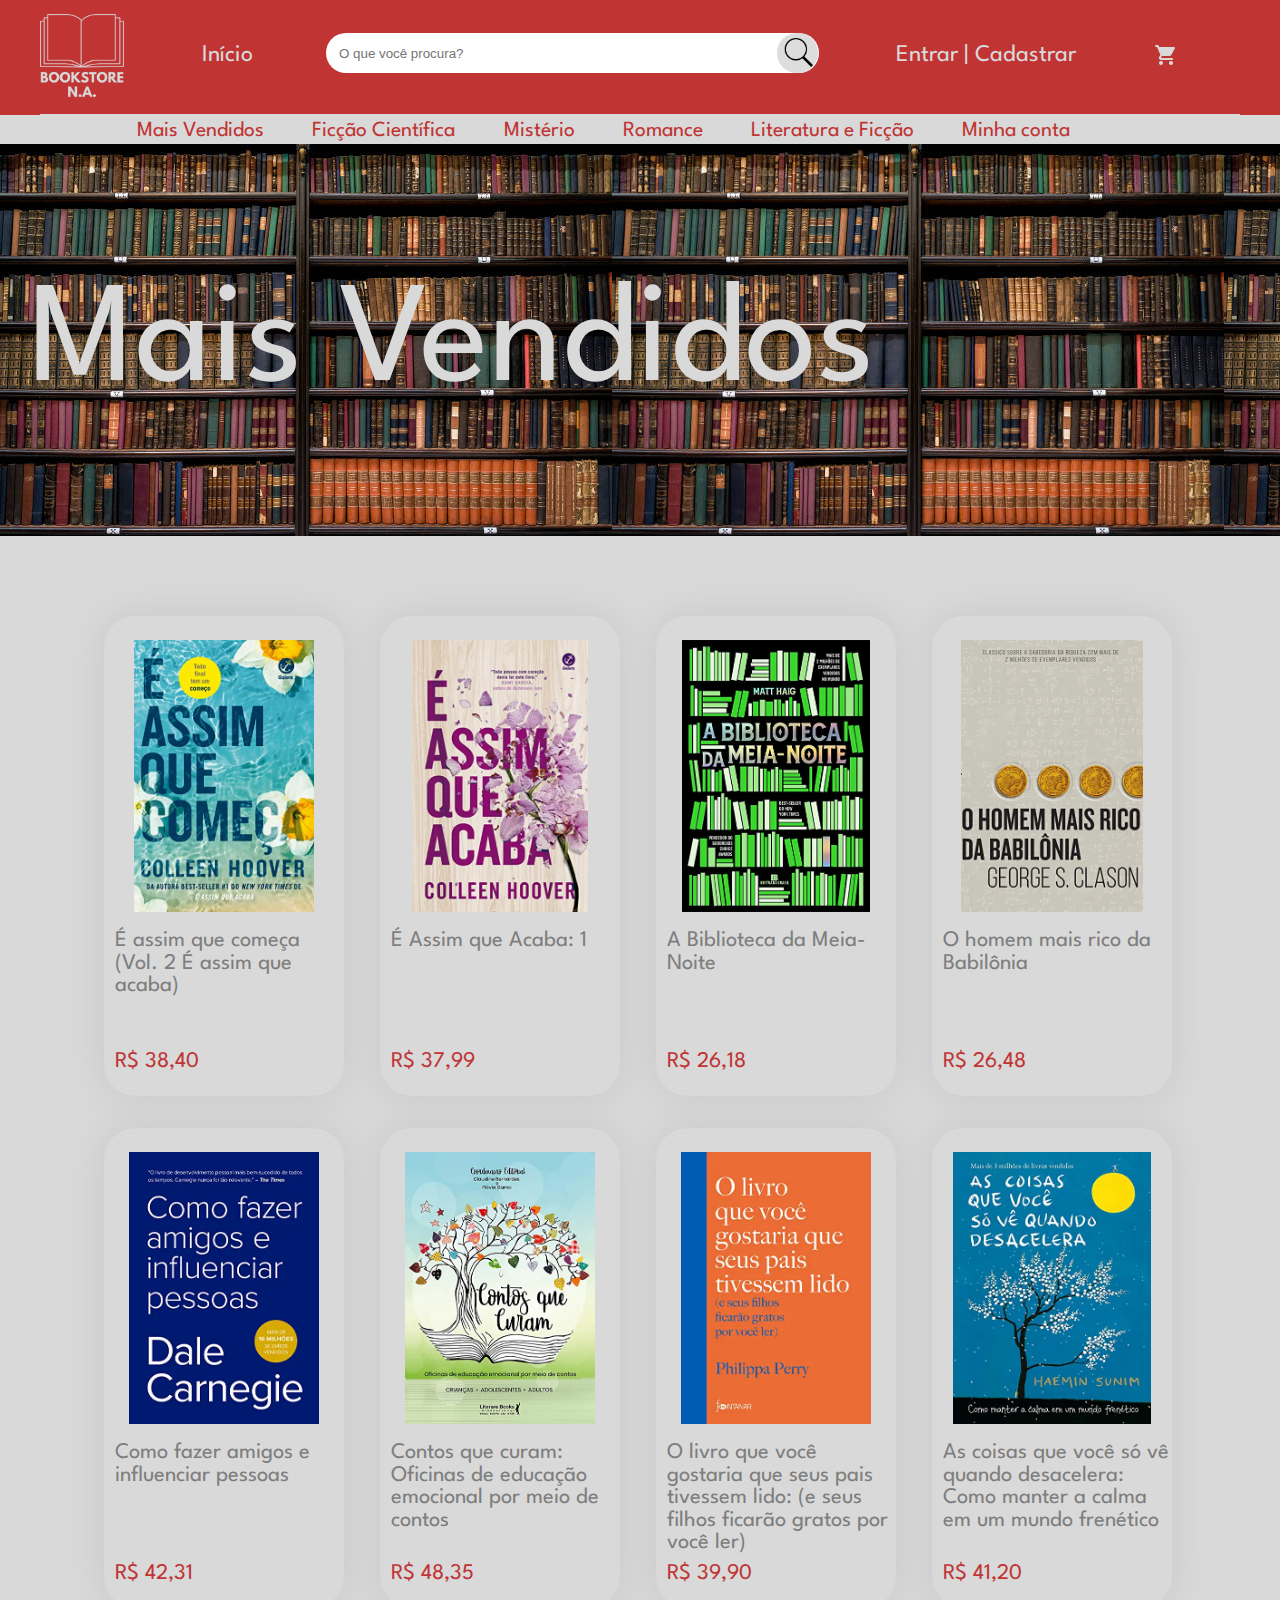
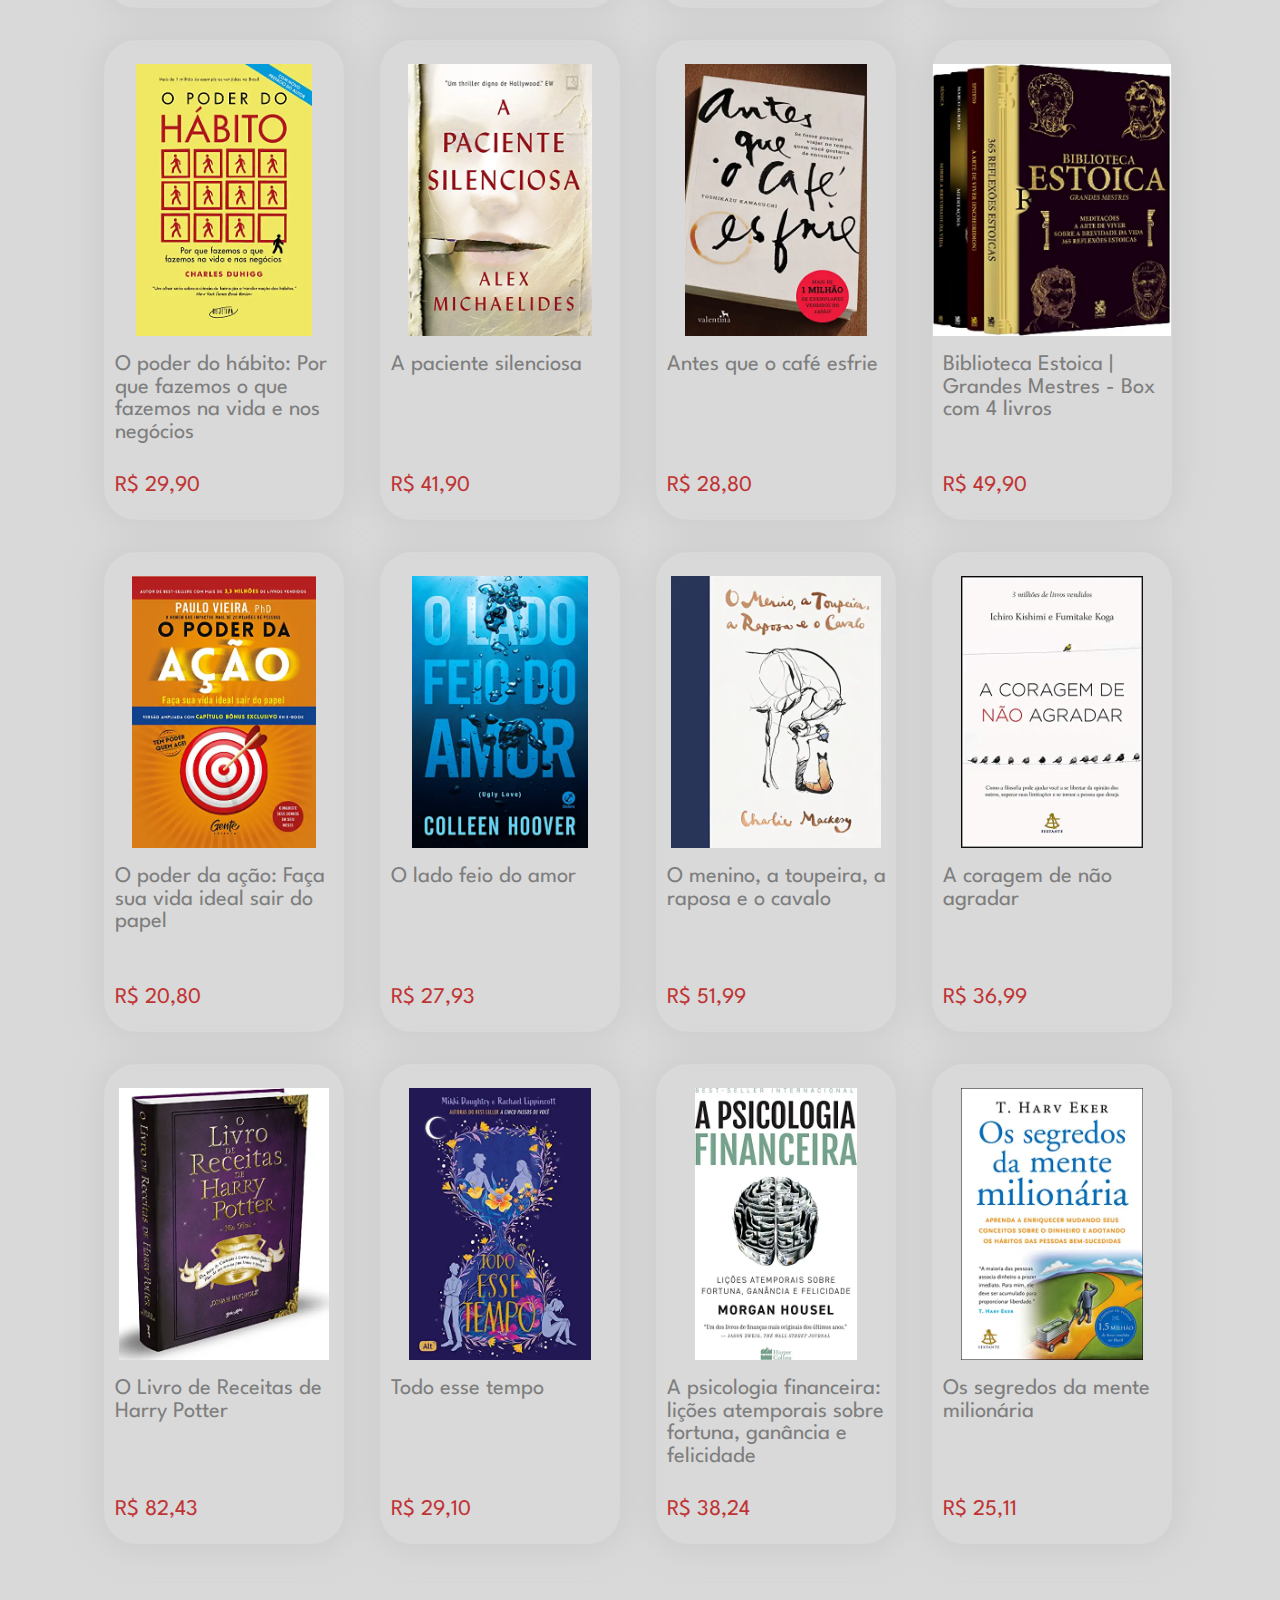
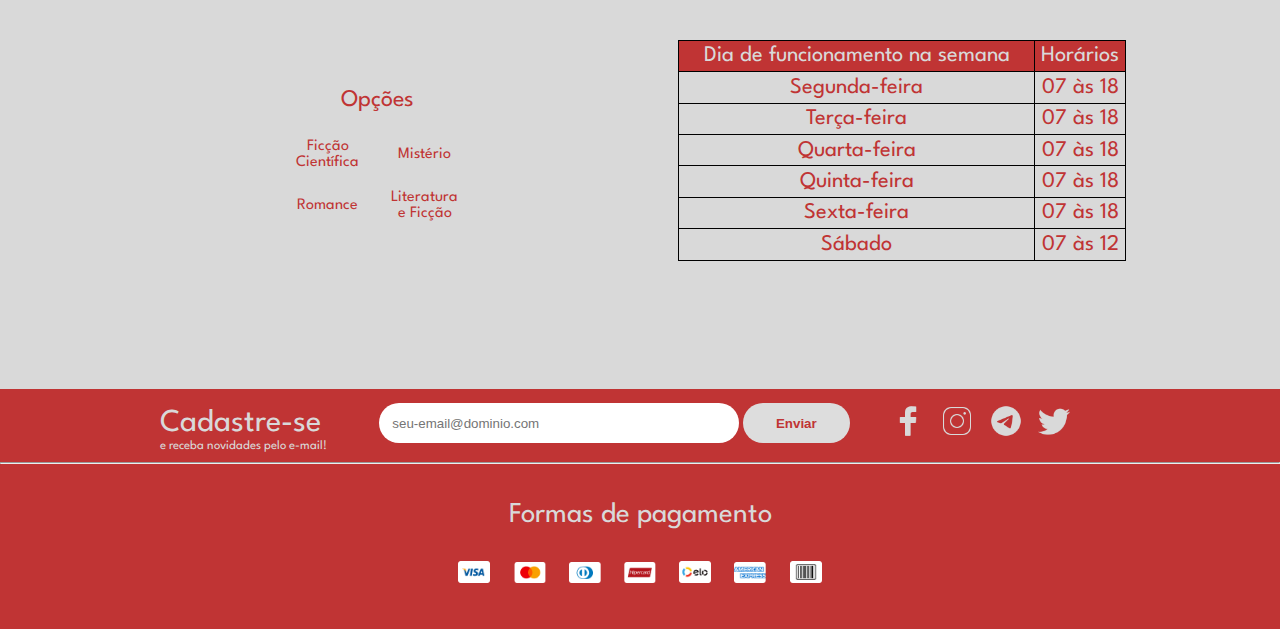
<file: livraria_mv.html>
<!DOCTYPE html>
<html lang="pt-br">
    <head>
        <meta charset="UTF-8">
        <link rel="stylesheet" type="text/css" href="./reset.css">
        <link rel="stylesheet" type="text/css" href="./livraria.css">
        <link rel="preconnect" href="https://fonts.googleapis.com">
        <link rel="preconnect" href="https://fonts.gstatic.com" crossorigin>
        <link href="https://fonts.googleapis.com/css2?family=League+Spartan:wght@700&display=swap" rel="stylesheet">
        <title>(KAUE)www.livraria.com(KAUE)</title>
    </head>
    <body>
        <header>
            <div class="cabecalho">

            <a href="./index.html"><img class="logo" src="./imgs/bookstore n.a. (1).png"></a>

            <p class="pheader1"><a href="./index.html">Início</a></p>

            <input class="caixa" type="text" placeholder="O que você procura?">

            <input type="button" class="lupa">

            <p class="pheader2"><a href="./livraria_entrar.html">Entrar</a> | <a href="./livraria_cadastrar.html">Cadastrar</a></p>

            <a><img class="imagemcarrinho" src="./imgs/carrinho.png"></a>

            <nav>
                <ul class="menu">
                    <li><a href="./livraria_mv.html">Mais Vendidos</a></li>
                    <li><a href="./livraria_fc.html">Ficção Científica</a></li>
                    <li><a href="./livraria_mi.html">Mistério</a></li>
                    <li><a href="./livraria_ro.html">Romance</a></li>
                    <li><a href="./livraria_lf.html">Literatura e Ficção</a></li>
                    <li><a href="./livraria_mc.html">Minha conta</a></li>
                </ul>
            </nav>
            </div>
        </header>

        <main>
            <div class="titulo-principal">
                <h2>Mais Vendidos</h2>
            </div>

            <div class="produtos-mv-fc-mi-ro-lf">
                <ul>
                    <li style="margin-right: 1em;">
                        <div class="div-imgs-mv-fc-mi-ro-lf">
                            <img class="imgs-mv-fc-mi-ro-lf" src="./livraria_mv/imgs/produto_mv1.webp">
                        </div>
                        <div class="div-m-mv-fc-mi-ro-lf">
                            <p class="valor-mv-fc-mi-ro-lf">R$ 38,40</p>
                            <p class="m-mv-fc-mi-ro-lf">É assim que começa (Vol. 2 É assim que acaba)</p>
                        </div>
                    </li>
                    <li style="margin-right: 1em;">
                        <div class="div-imgs-mv-fc-mi-ro-lf">
                            <img class="imgs-mv-fc-mi-ro-lf" src="./livraria_mv/imgs/produto_mv2.webp">
                        </div>
                        <div class="div-m-mv-fc-mi-ro-lf">
                            <p class="valor-mv-fc-mi-ro-lf">R$ 37,99</p>
                            <p class="m-mv-fc-mi-ro-lf">É Assim que Acaba: 1</p>
                        </div>
                    </li>
                    <li style="margin-right: 1em;">
                        <div class="div-imgs-mv-fc-mi-ro-lf">
                            <img class="imgs-mv-fc-mi-ro-lf" src="./livraria_mv/imgs/produto_mv3.webp">
                        </div>
                        <div class="div-m-mv-fc-mi-ro-lf">
                            <p class="valor-mv-fc-mi-ro-lf">R$ 26,18</p>
                            <p class="m-mv-fc-mi-ro-lf">A Biblioteca da Meia-Noite</p>
                        </div>
                    </li>
                    <li>
                        <div class="div-imgs-mv-fc-mi-ro-lf">
                            <img class="imgs-mv-fc-mi-ro-lf" src="./livraria_mv/imgs/produto_mv4.webp">
                        </div>
                        <div class="div-m-mv-fc-mi-ro-lf">
                            <p class="valor-mv-fc-mi-ro-lf">R$ 26,48</p>
                            <p class="m-mv-fc-mi-ro-lf">O homem mais rico da Babilônia</p>
                        </div>
                    </li>
                </ul>
            </div>
            <div class="produtos-mv-fc-mi-ro-lf">
                <ul>
                    <li style="margin-right: 1em;">
                        <div class="div-imgs-mv-fc-mi-ro-lf">
                            <img class="imgs-mv-fc-mi-ro-lf" src="./livraria_mv/imgs/produto_mv5.webp">
                        </div>
                        <div class="div-m-mv-fc-mi-ro-lf">
                            <p class="valor-mv-fc-mi-ro-lf">R$ 42,31</p>
                            <p class="m-mv-fc-mi-ro-lf">Como fazer amigos e influenciar pessoas</p>
                        </div>
                    </li>
                    <li style="margin-right: 1em;">
                        <div class="div-imgs-mv-fc-mi-ro-lf">
                            <img class="imgs-mv-fc-mi-ro-lf" src="./livraria_mv/imgs/produto_mv6.webp">
                        </div>
                        <div class="div-m-mv-fc-mi-ro-lf">
                            <p class="valor-mv-fc-mi-ro-lf">R$ 48,35</p>
                            <p class="m-mv-fc-mi-ro-lf">Contos que curam: Oficinas de educação emocional por meio de contos</p>
                        </div>
                    </li>
                    <li style="margin-right: 1em;">
                        <div class="div-imgs-mv-fc-mi-ro-lf">
                            <img class="imgs-mv-fc-mi-ro-lf" src="./livraria_mv/imgs/produto_mv7.webp">
                        </div>
                        <div class="div-m-mv-fc-mi-ro-lf">
                            <p class="valor-mv-fc-mi-ro-lf">R$ 39,90</p>
                            <p class="m-mv-fc-mi-ro-lf">O livro que você gostaria que seus pais tivessem lido: (e seus filhos ficarão gratos por você ler)</p>
                        </div>
                    </li>
                    <li>
                        <div class="div-imgs-mv-fc-mi-ro-lf">
                            <img class="imgs-mv-fc-mi-ro-lf" src="./livraria_mv/imgs/produto_mv8.webp">
                        </div>
                        <div class="div-m-mv-fc-mi-ro-lf">
                            <p class="valor-mv-fc-mi-ro-lf">R$ 41,20</p>
                            <p class="m-mv-fc-mi-ro-lf">As coisas que você só vê quando desacelera: Como manter a calma em um mundo frenético</p>
                        </div>
                    </li>
                </ul>
            </div>
            <div class="produtos-mv-fc-mi-ro-lf">
                <ul>
                    <li style="margin-right: 1em;">
                        <div class="div-imgs-mv-fc-mi-ro-lf">
                            <img class="imgs-mv-fc-mi-ro-lf" src="./livraria_mv/imgs/produto_mv9.webp">
                        </div>
                        <div class="div-m-mv-fc-mi-ro-lf">
                            <p class="valor-mv-fc-mi-ro-lf">R$ 29,90</p>
                            <p class="m-mv-fc-mi-ro-lf">O poder do hábito: Por que fazemos o que fazemos na vida e nos negócios</p>
                        </div>
                    </li>
                    <li style="margin-right: 1em;">
                        <div class="div-imgs-mv-fc-mi-ro-lf">
                            <img class="imgs-mv-fc-mi-ro-lf" src="./livraria_mv/imgs/produto_mv10.webp">
                        </div>
                        <div class="div-m-mv-fc-mi-ro-lf">
                            <p class="valor-mv-fc-mi-ro-lf">R$ 41,90</p>
                            <p class="m-mv-fc-mi-ro-lf">A paciente silenciosa</p>
                        </div>
                    </li>
                    <li style="margin-right: 1em;">
                        <div class="div-imgs-mv-fc-mi-ro-lf">
                            <img class="imgs-mv-fc-mi-ro-lf" src="./livraria_mv/imgs/produto_mv11.webp">
                        </div>
                        <div class="div-m-mv-fc-mi-ro-lf">
                            <p class="valor-mv-fc-mi-ro-lf">R$ 28,80</p>
                            <p class="m-mv-fc-mi-ro-lf">Antes que o café esfrie</p>
                        </div>
                    </li>
                    <li>
                        <div class="div-imgs-mv-fc-mi-ro-lf">
                            <img class="imgs-mv-fc-mi-ro-lf" src="./livraria_mv/imgs/produto_mv12.webp">
                        </div>
                        <div class="div-m-mv-fc-mi-ro-lf">
                            <p class="valor-mv-fc-mi-ro-lf">R$ 49,90</p>
                            <p class="m-mv-fc-mi-ro-lf">Biblioteca Estoica | Grandes Mestres - Box com 4 livros</p>
                        </div>
                    </li>
                </ul>
            </div>
            <div class="produtos-mv-fc-mi-ro-lf">
                <ul>
                    <li style="margin-right: 1em;">
                        <div class="div-imgs-mv-fc-mi-ro-lf">
                            <img class="imgs-mv-fc-mi-ro-lf" src="./livraria_mv/imgs/produto_mv13.webp">
                        </div>
                        <div class="div-m-mv-fc-mi-ro-lf">
                            <p class="valor-mv-fc-mi-ro-lf">R$ 20,80</p>
                            <p class="m-mv-fc-mi-ro-lf">O poder da ação: Faça sua vida ideal sair do papel</p>
                        </div>
                    </li>
                    <li style="margin-right: 1em;">
                        <div class="div-imgs-mv-fc-mi-ro-lf">
                            <img class="imgs-mv-fc-mi-ro-lf" src="./livraria_mv/imgs/produto_mv14.webp">
                        </div>
                        <div class="div-m-mv-fc-mi-ro-lf">
                            <p class="valor-mv-fc-mi-ro-lf">R$ 27,93</p>
                            <p class="m-mv-fc-mi-ro-lf">O lado feio do amor</p>
                        </div>
                    </li>
                    <li style="margin-right: 1em;">
                        <div class="div-imgs-mv-fc-mi-ro-lf">
                            <img class="imgs-mv-fc-mi-ro-lf" src="./livraria_mv/imgs//produto_mv15.webp">
                        </div>
                        <div class="div-m-mv-fc-mi-ro-lf">
                            <p class="valor-mv-fc-mi-ro-lf">R$ 51,99</p>
                            <p class="m-mv-fc-mi-ro-lf">O menino, a toupeira, a raposa e o cavalo</p>
                        </div>
                    </li>
                    <li>
                        <div class="div-imgs-mv-fc-mi-ro-lf">
                            <img class="imgs-mv-fc-mi-ro-lf" src="./livraria_mv/imgs/produto_mv16.webp">
                        </div>
                        <div class="div-m-mv-fc-mi-ro-lf">
                            <p class="valor-mv-fc-mi-ro-lf">R$ 36,99</p>
                            <p class="m-mv-fc-mi-ro-lf">A coragem de não agradar</p>
                        </div>
                    </li>
                </ul>
            </div>
            <div class="produtos-mv-fc-mi-ro-lf">
                <ul>
                    <li style="margin-right: 1em;">
                        <div class="div-imgs-mv-fc-mi-ro-lf">
                            <img class="imgs-mv-fc-mi-ro-lf" src="./livraria_mv/imgs/produto_mv17.webp">
                        </div>
                        <div class="div-m-mv-fc-mi-ro-lf">
                            <p class="valor-mv-fc-mi-ro-lf">R$ 82,43</p>
                            <p class="m-mv-fc-mi-ro-lf">O Livro de Receitas de Harry Potter</p>
                        </div>
                    </li>
                    <li style="margin-right: 1em;">
                        <div class="div-imgs-mv-fc-mi-ro-lf">
                            <img class="imgs-mv-fc-mi-ro-lf" src="./livraria_mv/imgs/produto_mv18.webp">
                        </div>
                        <div class="div-m-mv-fc-mi-ro-lf">
                            <p class="valor-mv-fc-mi-ro-lf">R$ 29,10</p>
                            <p class="m-mv-fc-mi-ro-lf">Todo esse tempo</p>
                        </div>
                    </li>
                    <li style="margin-right: 1em;">
                        <div class="div-imgs-mv-fc-mi-ro-lf">
                            <img class="imgs-mv-fc-mi-ro-lf" src="./livraria_mv/imgs/produto_mv19.webp">
                        </div>
                        <div class="div-m-mv-fc-mi-ro-lf">
                            <p class="valor-mv-fc-mi-ro-lf">R$ 38,24</p>
                            <p class="m-mv-fc-mi-ro-lf">A psicologia financeira: lições atemporais sobre fortuna, ganância e felicidade</p>
                        </div>
                    </li>
                    <li>
                        <div class="div-imgs-mv-fc-mi-ro-lf">
                            <img class="imgs-mv-fc-mi-ro-lf" src="./livraria_mv/imgs/produto_mv20.webp">
                        </div>
                        <div class="div-m-mv-fc-mi-ro-lf">
                            <p class="valor-mv-fc-mi-ro-lf">R$ 25,11</p>
                            <p class="m-mv-fc-mi-ro-lf">Os segredos da mente milionária</p>
                        </div>
                    </li>
                </ul>
            </div>

            <div class="tabelas">
                <div class="div-tabela-opcoes">
                    <table class="tabela-opcoes">
                        <p class="opcoes">Opções</p>
                        <tbody>
                            <tr>
                                <td><a href="./livraria_fc.html">Ficção Científica</a></td>
                                <td><a href="./livraria_mi.html">Mistério</a></td>
                            </tr>
                            <tr>
                                <td><a href="./livraria_ro.html">Romance</a></td>
                                <td><a href="./livraria_lf.html">Literatura e Ficção</a></td>
                            </tr>
                        </tbody>
                    </table>
                </div>

                <table class="tabela-horarios">
                    <thead>
                        <tr>
                            <th>Dia de funcionamento na semana</th>
                            <th>Horários</th>
                        </tr>
                    </thead>
                    <tbody>
                        <tr>
                            <td>Segunda-feira</td>
                            <td>07 às 18</td>
                        </tr>
                        <tr>
                            <td>Terça-feira</td>
                            <td>07 às 18</td>
                        </tr>
                        <tr>
                            <td>Quarta-feira</td>
                            <td>07 às 18</td>
                        </tr>
                        <tr>
                            <td>Quinta-feira</td>
                            <td>07 às 18</td>
                        </tr>
                        <tr>
                            <td>Sexta-feira</td>
                            <td>07 às 18</td>
                        </tr>
                        <tr>
                            <td>Sábado</td>
                            <td>07 às 12</td>
                        </tr>
                    </tbody>
                </table>
            </div>
        </main>

        <footer>
            <div class="div-cadastre-se">
                <div class="texto-cadastre-se">
                    <p class="cadastre-se">Cadastre-se</p>
                    <p class="receba">e receba novidades pelo e-mail!</p>
                </div>
                <div class="div-email-footer">
                    <input type="email" class="email-footer" required placeholder="seu-email@dominio.com">
                    <input type="submit" class="botao-enviar-footer" value="Enviar">
                </div>
                <div class="icones">
                    <img class="icones50" src="./imgs/facebook-livraria.png">
                    <img class="icones50" src="./imgs/instagram-livraria.png">
                    <img class="icones50" src="./imgs/telegram-livraria.png">
                    <img class="icones50" src="./imgs/twitter-livraria.png">
                </div>
            </div>
            <hr>

            <div class="div-formas-de-pagamento">
                <p class="formas-de-pagamento">Formas de pagamento</p>

                <img class="bandeiras-pagamento" src="./imgs/badeira_visa.png">
                <img class="bandeiras-pagamento" src="./imgs/bandeira_mastercard.png">
                <img class="bandeiras-pagamento" src="./imgs/bandeira_dinners_club.png">
                <img class="bandeiras-pagamento" src="./imgs/bandeira_hipercard.png">
                <img class="bandeiras-pagamento" src="./imgs/bandeira_elo.png">
                <img class="bandeiras-pagamento" src="./imgs/bandeira_amex.png">
                <img class="bandeiras-pagamento" src="./imgs/bandeira_boleto.png">
            </div>
        </footer>
    </body>
</html>
</file>
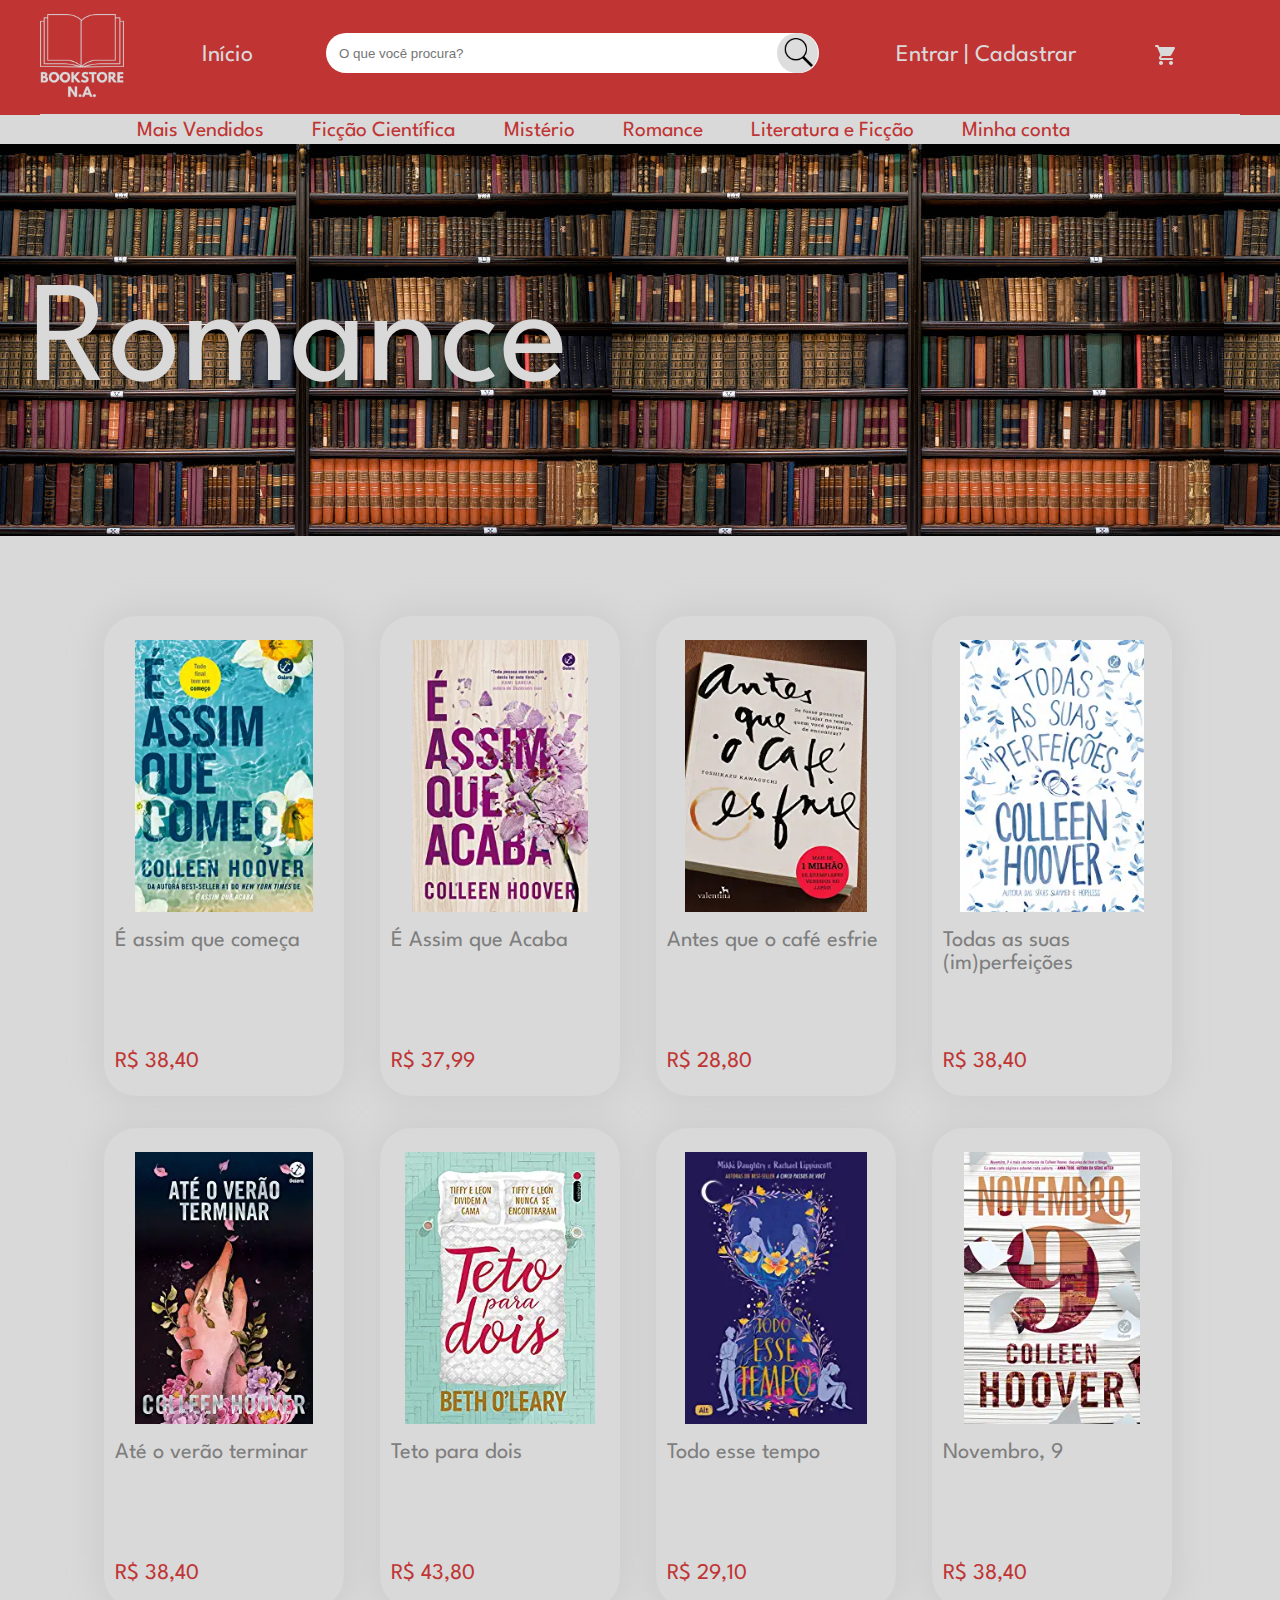
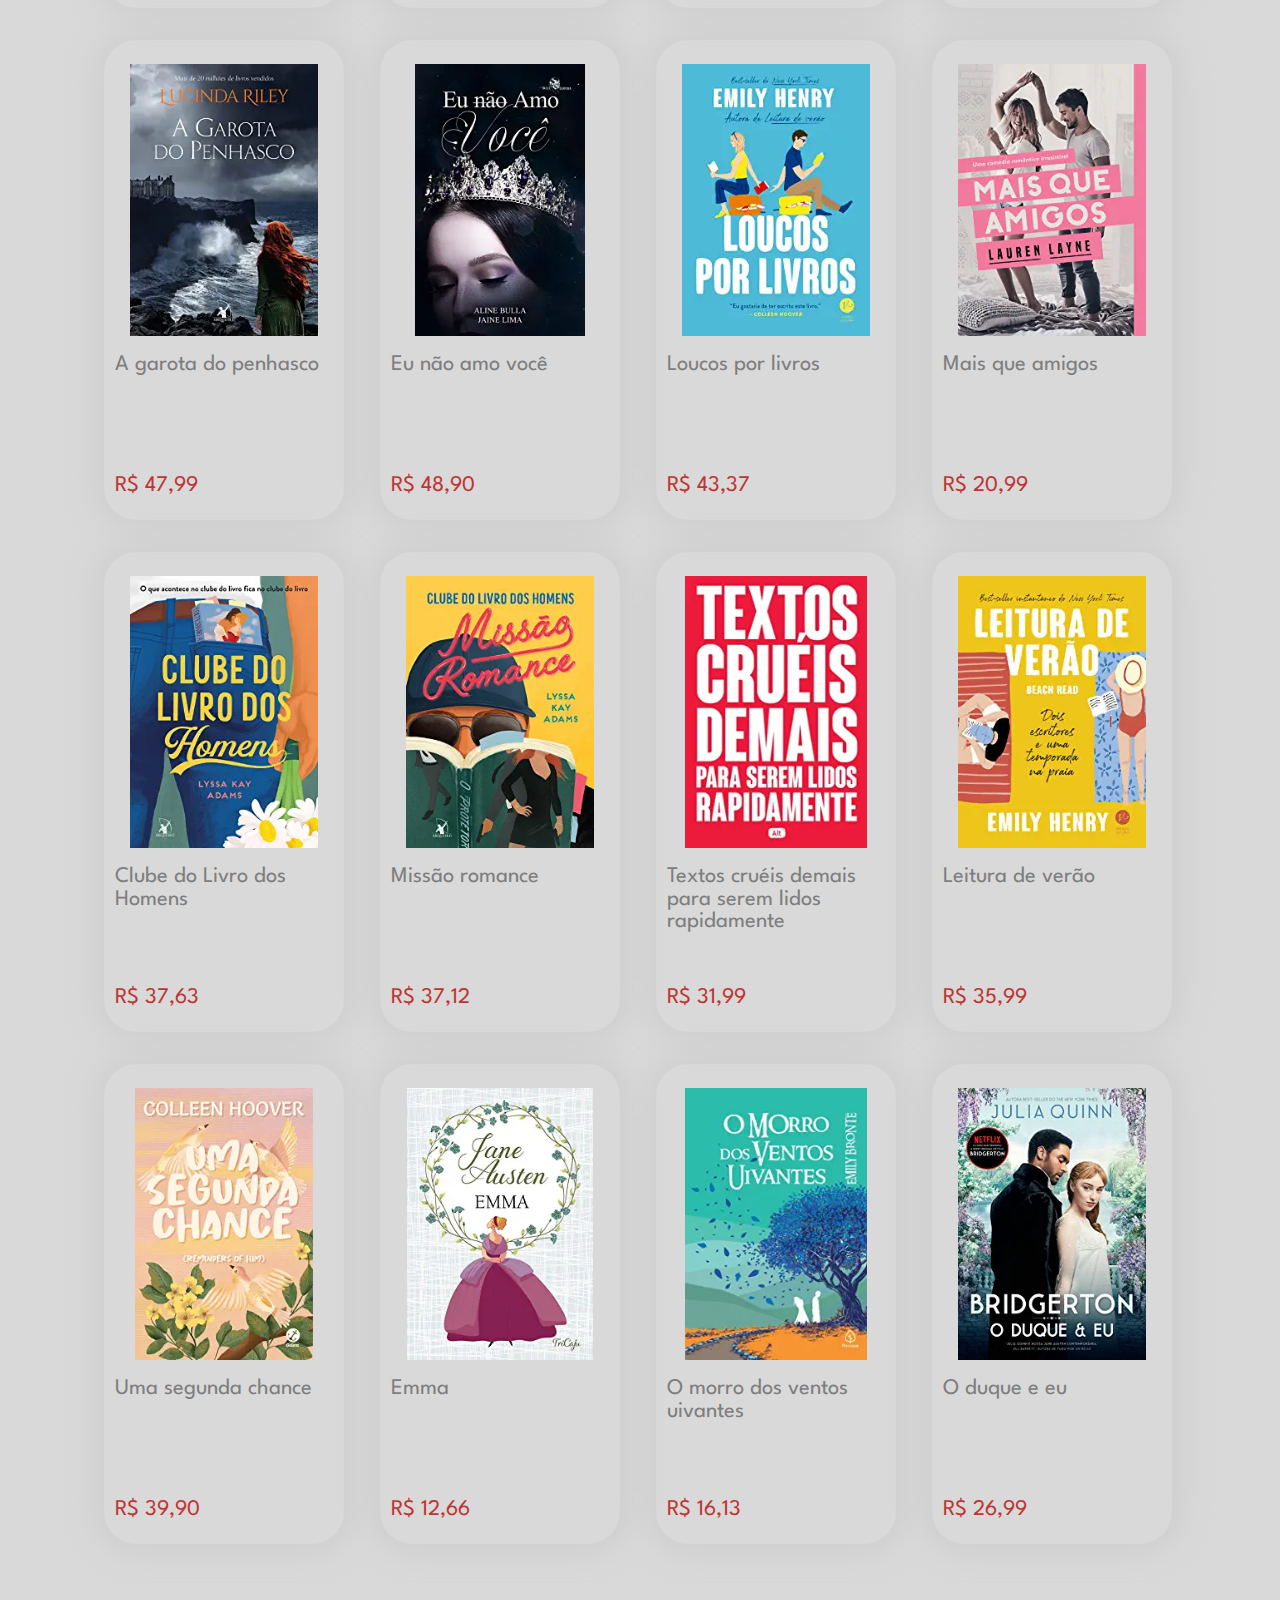
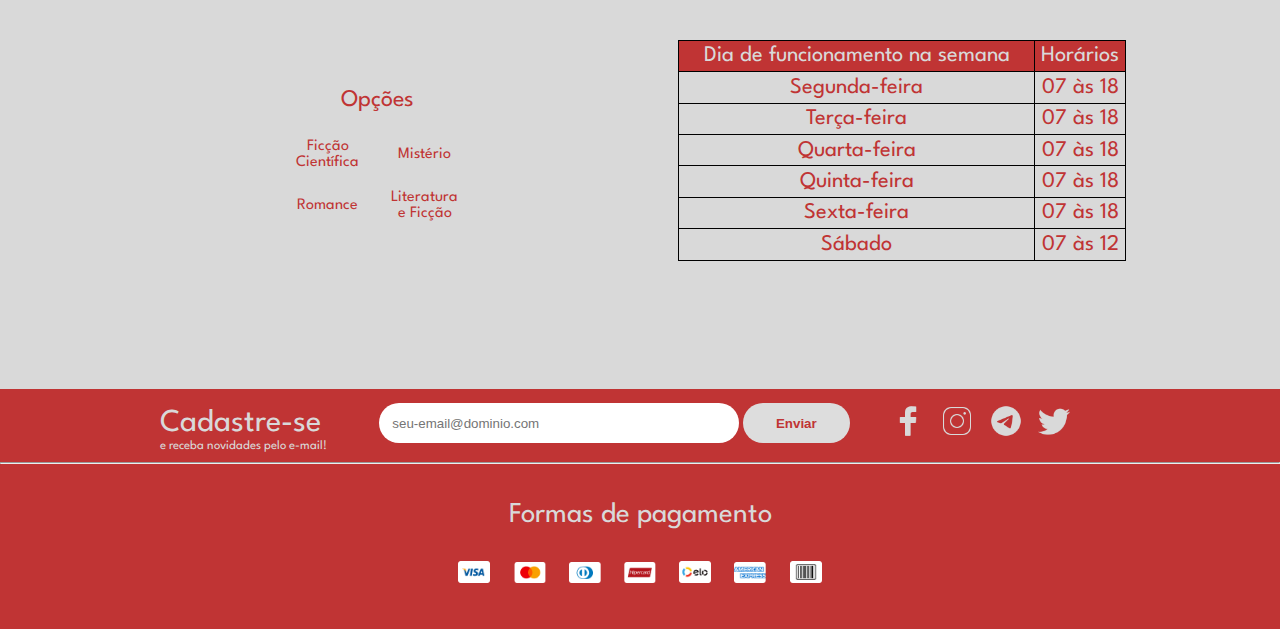
<file: livraria_ro.html>
<!DOCTYPE html>
<html lang="pt-br">
    <head>
        <meta charset="UTF-8">
        <link rel="stylesheet" type="text/css" href="./reset.css">
        <link rel="stylesheet" type="text/css" href="./livraria.css">
        <link rel="preconnect" href="https://fonts.googleapis.com">
        <link rel="preconnect" href="https://fonts.gstatic.com" crossorigin>
        <link href="https://fonts.googleapis.com/css2?family=League+Spartan:wght@700&display=swap" rel="stylesheet">
        <title>(KAUE)www.livraria.com(KAUE)</title>
    </head>
    <body>
        <header>
            <div class="cabecalho">

            <a href="./index.html"><img class="logo" src="./imgs/bookstore n.a. (1).png"></a>

            <p class="pheader1"><a href="./index.html">Início</a></p>

            <input class="caixa" type="text" placeholder="O que você procura?">

            <input type="button" class="lupa">

            <p class="pheader2"><a href="./livraria_entrar.html">Entrar</a> | <a href="./livraria_cadastrar.html">Cadastrar</a></p>

            <a><img class="imagemcarrinho" src="./imgs/carrinho.png"></a>

            <nav>
                <ul class="menu">
                    <li><a href="./livraria_mv.html">Mais Vendidos</a></li>
                    <li><a href="./livraria_fc.html">Ficção Científica</a></li>
                    <li><a href="./livraria_mi.html">Mistério</a></li>
                    <li><a href="./livraria_ro.html">Romance</a></li>
                    <li><a href="./livraria_lf.html">Literatura e Ficção</a></li>
                    <li><a href="./livraria_mc.html">Minha conta</a></li>
                </ul>
            </nav>
            </div>
        </header>

        <main>
            <div class="titulo-principal">
                <h2>Romance</h2>
            </div>

            <div class="produtos-mv-fc-mi-ro-lf">
                <ul>
                    <li style="margin-right: 1em;">
                        <div class="div-imgs-mv-fc-mi-ro-lf">
                            <img class="imgs-mv-fc-mi-ro-lf" src="./livraria_ro/imgs/produtos-ro1.webp">
                        </div>
                        <div class="div-m-mv-fc-mi-ro-lf">
                            <p class="valor-mv-fc-mi-ro-lf">R$ 38,40</p>
                            <p class="m-mv-fc-mi-ro-lf">É assim que começa</p>
                        </div>
                    </li>
                    <li style="margin-right: 1em;">
                        <div class="div-imgs-mv-fc-mi-ro-lf">
                            <img class="imgs-mv-fc-mi-ro-lf" src="./livraria_ro/imgs/produtos-ro2.webp">
                        </div>
                        <div class="div-m-mv-fc-mi-ro-lf">
                            <p class="valor-mv-fc-mi-ro-lf">R$ 37,99</p>
                            <p class="m-mv-fc-mi-ro-lf">É Assim que Acaba</p>
                        </div>
                    </li>
                    <li style="margin-right: 1em;">
                        <div class="div-imgs-mv-fc-mi-ro-lf">
                            <img class="imgs-mv-fc-mi-ro-lf" src="./livraria_ro/imgs/produtos-ro3.webp">
                        </div>
                        <div class="div-m-mv-fc-mi-ro-lf">
                            <p class="valor-mv-fc-mi-ro-lf">R$ 28,80</p>
                            <p class="m-mv-fc-mi-ro-lf">Antes que o café esfrie</p>
                        </div>
                    </li>
                    <li>
                        <div class="div-imgs-mv-fc-mi-ro-lf">
                            <img class="imgs-mv-fc-mi-ro-lf" src="./livraria_ro/imgs/produtos-ro4.webp">
                        </div>
                        <div class="div-m-mv-fc-mi-ro-lf">
                            <p class="valor-mv-fc-mi-ro-lf">R$ 38,40</p>
                            <p class="m-mv-fc-mi-ro-lf">Todas as suas (im)perfeições</p>
                        </div>
                    </li>
                </ul>
            </div>
            <div class="produtos-mv-fc-mi-ro-lf">
                <ul>
                    <li style="margin-right: 1em;">
                        <div class="div-imgs-mv-fc-mi-ro-lf">
                            <img class="imgs-mv-fc-mi-ro-lf" src="./livraria_ro/imgs/produtos-ro5.webp">
                        </div>
                        <div class="div-m-mv-fc-mi-ro-lf">
                            <p class="valor-mv-fc-mi-ro-lf">R$ 38,40</p>
                            <p class="m-mv-fc-mi-ro-lf">Até o verão terminar</p>
                        </div>
                    </li>
                    <li style="margin-right: 1em;">
                        <div class="div-imgs-mv-fc-mi-ro-lf">
                            <img class="imgs-mv-fc-mi-ro-lf" src="./livraria_ro/imgs/produtos-ro6.webp">
                        </div>
                        <div class="div-m-mv-fc-mi-ro-lf">
                            <p class="valor-mv-fc-mi-ro-lf">R$ 43,80</p>
                            <p class="m-mv-fc-mi-ro-lf">Teto para dois</p>
                        </div>
                    </li>
                    <li style="margin-right: 1em;">
                        <div class="div-imgs-mv-fc-mi-ro-lf">
                            <img class="imgs-mv-fc-mi-ro-lf" src="./livraria_ro/imgs/produtos-ro7.webp">
                        </div>
                        <div class="div-m-mv-fc-mi-ro-lf">
                            <p class="valor-mv-fc-mi-ro-lf">R$ 29,10</p>
                            <p class="m-mv-fc-mi-ro-lf">Todo esse tempo</p>
                        </div>
                    </li>
                    <li>
                        <div class="div-imgs-mv-fc-mi-ro-lf">
                            <img class="imgs-mv-fc-mi-ro-lf" src="./livraria_ro/imgs/produtos-ro8.webp">
                        </div>
                        <div class="div-m-mv-fc-mi-ro-lf">
                            <p class="valor-mv-fc-mi-ro-lf">R$ 38,40</p>
                            <p class="m-mv-fc-mi-ro-lf">Novembro, 9</p>
                        </div>
                    </li>
                </ul>
            </div>
            <div class="produtos-mv-fc-mi-ro-lf">
                <ul>
                    <li style="margin-right: 1em;">
                        <div class="div-imgs-mv-fc-mi-ro-lf">
                            <img class="imgs-mv-fc-mi-ro-lf" src="./livraria_ro/imgs/produtos-ro9.webp">
                        </div>
                        <div class="div-m-mv-fc-mi-ro-lf">
                            <p class="valor-mv-fc-mi-ro-lf">R$ 47,99</p>
                            <p class="m-mv-fc-mi-ro-lf">A garota do penhasco</p>
                        </div>
                    </li>
                    <li style="margin-right: 1em;">
                        <div class="div-imgs-mv-fc-mi-ro-lf">
                            <img class="imgs-mv-fc-mi-ro-lf" src="./livraria_ro/imgs/produtos-ro10.webp">
                        </div>
                        <div class="div-m-mv-fc-mi-ro-lf">
                            <p class="valor-mv-fc-mi-ro-lf">R$ 48,90</p>
                            <p class="m-mv-fc-mi-ro-lf">Eu não amo você</p>
                        </div>
                    </li>
                    <li style="margin-right: 1em;">
                        <div class="div-imgs-mv-fc-mi-ro-lf">
                            <img class="imgs-mv-fc-mi-ro-lf" src="./livraria_ro/imgs/produtos-ro11.webp">
                        </div>
                        <div class="div-m-mv-fc-mi-ro-lf">
                            <p class="valor-mv-fc-mi-ro-lf">R$ 43,37</p>
                            <p class="m-mv-fc-mi-ro-lf">Loucos por livros</p>
                        </div>
                    </li>
                    <li>
                        <div class="div-imgs-mv-fc-mi-ro-lf">
                            <img class="imgs-mv-fc-mi-ro-lf" src="./livraria_ro/imgs/produtos-ro12.webp">
                        </div>
                        <div class="div-m-mv-fc-mi-ro-lf">
                            <p class="valor-mv-fc-mi-ro-lf">R$ 20,99</p>
                            <p class="m-mv-fc-mi-ro-lf">Mais que amigos</p>
                        </div>
                    </li>
                </ul>
            </div>
            <div class="produtos-mv-fc-mi-ro-lf">
                <ul>
                    <li style="margin-right: 1em;">
                        <div class="div-imgs-mv-fc-mi-ro-lf">
                            <img class="imgs-mv-fc-mi-ro-lf" src="./livraria_ro/imgs/produtos-ro13.webp">
                        </div>
                        <div class="div-m-mv-fc-mi-ro-lf">
                            <p class="valor-mv-fc-mi-ro-lf">R$ 37,63</p>
                            <p class="m-mv-fc-mi-ro-lf">Clube do Livro dos Homens</p>
                        </div>
                    </li>
                    <li style="margin-right: 1em;">
                        <div class="div-imgs-mv-fc-mi-ro-lf">
                            <img class="imgs-mv-fc-mi-ro-lf" src="./livraria_ro/imgs/produtos-ro14.webp">
                        </div>
                        <div class="div-m-mv-fc-mi-ro-lf">
                            <p class="valor-mv-fc-mi-ro-lf">R$ 37,12</p>
                            <p class="m-mv-fc-mi-ro-lf">Missão romance</p>
                        </div>
                    </li>
                    <li style="margin-right: 1em;">
                        <div class="div-imgs-mv-fc-mi-ro-lf">
                            <img class="imgs-mv-fc-mi-ro-lf" src="./livraria_ro/imgs/produtos-ro15.webp">
                        </div>
                        <div class="div-m-mv-fc-mi-ro-lf">
                            <p class="valor-mv-fc-mi-ro-lf">R$ 31,99</p>
                            <p class="m-mv-fc-mi-ro-lf">Textos cruéis demais para serem lidos rapidamente</p>
                        </div>
                    </li>
                    <li>
                        <div class="div-imgs-mv-fc-mi-ro-lf">
                            <img class="imgs-mv-fc-mi-ro-lf" src="./livraria_ro/imgs/produtos-ro16.webp">
                        </div>
                        <div class="div-m-mv-fc-mi-ro-lf">
                            <p class="valor-mv-fc-mi-ro-lf">R$ 35,99</p>
                            <p class="m-mv-fc-mi-ro-lf">Leitura de verão</p>
                        </div>
                    </li>
                </ul>
            </div>
            <div class="produtos-mv-fc-mi-ro-lf">
                <ul>
                    <li style="margin-right: 1em;">
                        <div class="div-imgs-mv-fc-mi-ro-lf">
                            <img class="imgs-mv-fc-mi-ro-lf" src="./livraria_ro/imgs/produtos-ro17.webp">
                        </div>
                        <div class="div-m-mv-fc-mi-ro-lf">
                            <p class="valor-mv-fc-mi-ro-lf">R$ 39,90</p>
                            <p class="m-mv-fc-mi-ro-lf">Uma segunda chance</p>
                        </div>
                    </li>
                    <li style="margin-right: 1em;">
                        <div class="div-imgs-mv-fc-mi-ro-lf">
                            <img class="imgs-mv-fc-mi-ro-lf" src="./livraria_ro/imgs/produtos-ro18.webp">
                        </div>
                        <div class="div-m-mv-fc-mi-ro-lf">
                            <p class="valor-mv-fc-mi-ro-lf">R$ 12,66</p>
                            <p class="m-mv-fc-mi-ro-lf">Emma</p>
                        </div>
                    </li>
                    <li style="margin-right: 1em;">
                        <div class="div-imgs-mv-fc-mi-ro-lf">
                            <img class="imgs-mv-fc-mi-ro-lf" src="./livraria_ro/imgs/produtos-ro19.webp">
                        </div>
                        <div class="div-m-mv-fc-mi-ro-lf">
                            <p class="valor-mv-fc-mi-ro-lf">R$ 16,13</p>
                            <p class="m-mv-fc-mi-ro-lf">O morro dos ventos uivantes</p>
                        </div>
                    </li>
                    <li>
                        <div class="div-imgs-mv-fc-mi-ro-lf">
                            <img class="imgs-mv-fc-mi-ro-lf" src="./livraria_ro/imgs/produtos-ro20.webp">
                        </div>
                        <div class="div-m-mv-fc-mi-ro-lf">
                            <p class="valor-mv-fc-mi-ro-lf">R$ 26,99</p>
                            <p class="m-mv-fc-mi-ro-lf">O duque e eu</p>
                        </div>
                    </li>
                </ul>
            </div>

            <div class="tabelas">
                <div class="div-tabela-opcoes">
                    <table class="tabela-opcoes">
                        <p class="opcoes">Opções</p>
                        <tbody>
                            <tr>
                                <td><a href="./livraria_fc.html">Ficção Científica</a></td>
                                <td><a href="./livraria_mi.html">Mistério</a></td>
                            </tr>
                            <tr>
                                <td><a href="./livraria_ro.html">Romance</a></td>
                                <td><a href="./livraria_lf.html">Literatura e Ficção</a></td>
                            </tr>
                        </tbody>
                    </table>
                </div>

                <table class="tabela-horarios">
                    <thead>
                        <tr>
                            <th>Dia de funcionamento na semana</th>
                            <th>Horários</th>
                        </tr>
                    </thead>
                    <tbody>
                        <tr>
                            <td>Segunda-feira</td>
                            <td>07 às 18</td>
                        </tr>
                        <tr>
                            <td>Terça-feira</td>
                            <td>07 às 18</td>
                        </tr>
                        <tr>
                            <td>Quarta-feira</td>
                            <td>07 às 18</td>
                        </tr>
                        <tr>
                            <td>Quinta-feira</td>
                            <td>07 às 18</td>
                        </tr>
                        <tr>
                            <td>Sexta-feira</td>
                            <td>07 às 18</td>
                        </tr>
                        <tr>
                            <td>Sábado</td>
                            <td>07 às 12</td>
                        </tr>
                    </tbody>
                </table>
            </div>
        </main>

        <footer>
            <div class="div-cadastre-se">
                <div class="texto-cadastre-se">
                    <p class="cadastre-se">Cadastre-se</p>
                    <p class="receba">e receba novidades pelo e-mail!</p>
                </div>
                <div class="div-email-footer">
                    <input type="email" class="email-footer" required placeholder="seu-email@dominio.com">
                    <input type="submit" class="botao-enviar-footer" value="Enviar">
                </div>
                <div class="icones">
                    <img class="icones50" src="./imgs/facebook-livraria.png">
                    <img class="icones50" src="./imgs/instagram-livraria.png">
                    <img class="icones50" src="./imgs/telegram-livraria.png">
                    <img class="icones50" src="./imgs/twitter-livraria.png">
                </div>
            </div>
            <hr>

            <div class="div-formas-de-pagamento">
                <p class="formas-de-pagamento">Formas de pagamento</p>

                <img class="bandeiras-pagamento" src="./imgs/badeira_visa.png">
                <img class="bandeiras-pagamento" src="./imgs/bandeira_mastercard.png">
                <img class="bandeiras-pagamento" src="./imgs/bandeira_dinners_club.png">
                <img class="bandeiras-pagamento" src="./imgs/bandeira_hipercard.png">
                <img class="bandeiras-pagamento" src="./imgs/bandeira_elo.png">
                <img class="bandeiras-pagamento" src="./imgs/bandeira_amex.png">
                <img class="bandeiras-pagamento" src="./imgs/bandeira_boleto.png">
            </div>
        </footer>
    </body>
</html>
</file>
<file: livraria.css>
body {
    background-color: #d9d9d9;
    background-image: url(./imgs/banner-livraria.jpg);
    background-repeat: repeat-x;
    background-position: 0 8em;
    font-family: 'League Spartan', sans-serif;
}

/*---------------------------------header---------------------------------*/
header {
    width: 100%;
    height: 9em;
    background: linear-gradient(#c03434 80%, #d9d9d9 50%);
    position: fixed;
    z-index: 5;
    color: #d9d9d9;
    margin: 0;
}

.cabecalho {
    width: 50em;
    height: 6em;
    margin: 0 auto;
    font-size: 1.5em;
}

.logo {
    display: inline-block;
    width: 3.5em;
    height: auto;
    margin: 0.6em 0 0;
}

.pheader1 {
    display: inline-block;
    vertical-align: top;
    margin: 1.8em 0 0 3em;
}

.pheader1 a {
    color: #d9d9d9;
    text-decoration: none;
}

.pheader1 a:hover {
    color: #000000;
}

.caixa {
    display: inline-block;
    vertical-align: top;
    margin: 2.5em 0 0 5em;
    width: 35em;
    height: 3em;
    border-radius: 2em;
    border: none;
    padding: 0 1em;
}

.lupa {
    display: inline-block;
    vertical-align: top;
    margin: 2.5em 0 0 -3.6em;
    width: 3.1em;
    height: 3em;
    border-radius: 2em;
    border: none;
    background-image: url(./imgs/lupa1.png);
    background-size: 2.5em;
    background-repeat: no-repeat;
    background-position: 0.4em 0.2em;
    background-color: #dddddd;
}

.lupa:hover {
    background-image: url(./imgs/lupa2.gif);
    background-color: white;
}

.pheader2 {
    display: inline-block;
    vertical-align: top;
    margin: 1.8em 0 0 3em;
}

.pheader2 a {
    color: #d9d9d9;
    text-decoration: none;
}

.pheader2 a:hover {
    color: #000000;
}

.imagemcarrinho {
    vertical-align: top;
    margin: 1.8em 0 0 3em;
}

nav {
    background-color: #d9d9d9;
    margin: -0.03em 0 0 0;
    width: auto;
    height: 1.2em;
}

.menu {
    color: #c03434;
    font-size: 0.9em;
    margin: 0.5em 0 0 2.5em;
}

.menu li {
    color: #c03434;
    margin: 0.3em 0 0 2em;
    display: inline-block;
}

.menu a {
    color: #c03434;
    text-decoration: none;
}

.menu a:hover {
    color: #000000;
}

/*------------------------------------main------------------------------------*/
.div-titulos-pg-principal {
    width: 69em;
    height: auto;
    margin: 3em auto 1em;
}

.titulos-pg-principal {
    color: #c03434;
    font-size: 2em;
    padding: 0 0 0 0.5em;
}

.frase-imagem {
    width: 47.5em;
    height: 16.67em;
    margin: 2em auto;
    font-size: 2em;
    background-color: #000000;
}

.div-frase-pg-principal {
    display: inline-block;
    width: 15em;
    height: auto;
    vertical-align: top;
    color: #d9d9d9;
    margin: 7em 0 0 0.5em;
}

.div-imagem-pg-principal {
    display: inline-block;
    margin: 0 0 0 6.7em;
}

.imagem-pg-principal {
    width: 25em;
    height: auto;
}

.frase-imagem-2 {
    width: 47.5em;
    height: 17.02em;
    margin: 2em auto 0;
    font-size: 2em;
    background-color: #000000;
}

.div-frase-pg-principal-2 {
    display: inline-block;
    width: 20em;
    height: auto;
    vertical-align: top;
    color: #d9d9d9;
    margin: 7em 0 0 1em;
}

.autor-frase-pg-principal-2 {
    margin: 0 0 0 8em;
}

.div-imagem-pg-principal-2 {
    display: inline-block;
    margin: 0 0 0 0;
}

.imagem-pg-principal-2 {
    width: 25em;
    height: auto;
}


/*---------------------produtos---------------------*/
.titulo-principal1 {
    font-size: 10em;
    color: #d9d9d9;
    padding: 0.9em 0 0 0;
    width: 10em;
    height: 2.45em;
    margin: 0 auto;
}

.titulo-principal {
    font-size: 10em;
    color: #d9d9d9;
    padding: 0.9em 0 0.4em 0;
    width: 10em;
    height: 2.45em;
    margin: 0 auto;
}

.titulo-principal1 h1 {
    padding: 0.3em 0 0 0.2em;
    margin: 0 auto;
}

.titulo-principal h2 {
    font-size: 0.9em;
    padding: 0.9em 0 0 0.2em;
    margin: 0 auto;
}

.produtos-mv-fc-mi-ro-lf {
    width: 69em;
    height: auto;
    margin: 0 auto;
}

.produtos-mv-fc-mi-ro-lf li {
    display: inline-block;
    width: 15em;
    height: 30em;
    vertical-align: top;
    margin: 1em 1em;
    border-radius: 2em;
    border: none;
    box-shadow: 0em 0em 2em 0.5em rgb(205, 205, 205);
}

.div-imgs-mv-fc-mi-ro-lf {
    text-align: center;
    width: 100%;
    height: auto;
    margin: 0 auto;
}

.imgs-mv-fc-mi-ro-lf {
    width: auto;
    height: 17em;
    padding: 1.5em 0 0 0;
}

.div-m-mv-fc-mi-ro-lf {
    text-align: left;
}

.m-mv-fc-mi-ro-lf {
    color: #7e7e7e;
    font-size: 1.4em;
    padding: 0.6em 0 0 0.5em;
}

.valor-mv-fc-mi-ro-lf {
    position: absolute;
    margin: 6em 0 0 0.5em;
    color: #c03434;
    font-size: 1.4em;
}

.tabelas {
    width: 75em;
    height: auto;
    margin: 5em auto 0;
}

.div-tabela-opcoes {
    position: absolute;
    text-align: center;
    margin: 3em 15em 0;
}

.tabela-opcoes {
    text-align: center;
    width: 10em;
    height: auto;
}

.opcoes {
    color: #c03434;
    font-size: 1.5em;
    padding: 0 0 1em;
}

.tabela-opcoes td {
    vertical-align: middle;
    padding: 0.2em 1em 1em 1em;
}

.tabela-opcoes td a {
    color: #c03434;
    text-decoration: none;
}

.tabela-opcoes td a:hover {
    color: #000000;
}

.tabela-horarios {
    text-align: center;
    font-size: 1.4em;
    width: 20em;
    height: auto;
    border: solid black 0.02em;
    margin: 0 28.5em;
}

.tabela-horarios tr {
    width: auto;
    height: 1.4em;
    border: solid black 0.02em;
}
.tabela-horarios th {
    background-color: #c03434;
    color: #d9d9d9;
    padding: 0.2em 0 0 0;
    border: solid black 0.02em;
}

.tabela-horarios td {
    color: #c03434;
    padding: 0.2em 0 0 0;
    border: solid black 0.02em;
}

/*---------------------entrar/cadastrar---------------------*/

.form-entrar {
    width: 30em;
    height: 15em;
    margin: 0 auto;
    box-shadow: 0 0 1em 1em #b7b7b7;
    border-radius: 1.5em;
    border: none;
}

.fieldset-entrar {
    padding: 1em;
}

#senha {
    width: 12em;
    height: 2em;
    border-radius: 2em;
    border: none;
    padding: 0 0 0 1em;
}

.p-fieldset-entrar {
    margin: 0.8em 0 0 10.2em;
}

.p-form-entrar{
    margin: 0 auto;
    color: #c03434;
    text-decoration: underline;
}

.p-form-entrar:hover {
    color: #000000;
    cursor: pointer;
}

.formulario {
    width: 50em;
    height: auto;
    margin: 0 auto;
}

.caixa-label {
    margin: 0 0 2em 0;
}

label {
    color: #c03434;
    font-size: 2em;
}

#nomesobrenome {
    width: 40em;
    height: 2.5em;
    border-radius: 2em;
    border: none;
    padding: 0 1em;
}

#email {
    width: 30em;
    height: 2.5em;
    border-radius: 2em;
    border: none;
    padding: 0 1em;
}

#telefone {
    width: 15em;
    height: 2.5em;
    border-radius: 2em;
    border: none;
    padding: 0 1em;
}

#mensagem {
    width: 40em;
    height: 20em;
    border-radius: 2em;
    border: none;
    padding: 1em;
}

legend {
    color: #c03434;
    font-size: 2em;
}

#ficcao-cientifica {
    font-size: 3em;
}

select {
    width: 8em;
    height: 2em;
}

.botao-enviar {
    margin: 3em 0 3em 15em;
}

.enviar-formulario {
    width: 10em;
    height: 1.5em;
    color: #d9d9d9;
    font-size: 2em;
    font-weight: bold;
    background-color: #c03434;
    border-radius: 1em;
    border: none;
    cursor: pointer;
}

/*---------------------minha-conta---------------------*/

.div-dados-cadastrais {
    width: 45em;
    height: auto;
    margin: 0 auto;
}

.dados-cadastrais {
    font-size: 1.8em;
    color: #c03434;
    margin: 0 0 2em 9em;
}

.titulo-dados-cadastrais {
    font-size: 1.4em;
    color: #c03434;
}

.informacao-dados-cadastrais {
    font-size: 1.2em;
    color: #000000;
    margin: 0 0 1em 0;
}

.editar-dados-cadastrais a {
    position: absolute;
    margin: 0.5em 0 0 39em;
    color: #c03434;
    font-weight: bold;
    text-decoration: none;
}

.icone-editar {
    position: absolute;
    width: 2.2em;
    height: 2.2em;
    margin: 0 0 0 51em;
    padding: 0 0 1em 0;
    background-image: url(./livraria_mc/imgs/iconeeditar.png);
    background-repeat: no-repeat;
    background-position: 0 0;
    background-size: 2em;
    background-color: #d9d9d9;
    border: navajowhite;
}

.icone-editar:hover {
    background-image: url(./livraria_mc/imgs/iconeeditarpreto.png);
    cursor: pointer;
}

/*---------------------------------footer---------------------------------*/
footer {
    width: 100%;
    height: 15em;
    background-color: #c03434;
    color: #d9d9d9;
    margin: 8em 0 0 0;
}

.div-cadastre-se {
    width: 60em;
    height: auto;
    margin: 0 auto;
    vertical-align: middle;
}

.texto-cadastre-se {
    display: inline-block;
}

.cadastre-se {
    font-size: 2em;
    padding: 0.6em 0 0 0;
}

.receba {
    font-size: 0.8em;
}

.div-email-footer {
    vertical-align: top;
    display: inline-block;
    margin: 0 0 0 3em;
}

.email-footer {
    width: 25em;
    height: 3em;
    margin: 0em 0 0 0;
    padding: 0 1em;
    border-radius: 2em;
    border: none;
}

.botao-enviar-footer {
    width: 8em;
    height: 3em;
    margin: 1.1em 0 0 0;
    border-radius: 2em;
    border: none;
    color: #c03434;
    font-weight: bold;
    background-color: #dddddd;
    cursor: pointer;
}

.icones {
    display: inline-block;
    vertical-align: top;
    margin: 1em 0 0 2em;
}

.icones50 {
    display: inline-block;
    width: 2em;
    height: auto;
    padding: 0 0.4em;
}

.div-formas-de-pagamento {
    width: 30em;
    height: auto;
    margin: 0 auto;
    text-align: center;
}

.formas-de-pagamento {
    font-size: 1.8em;
    padding: 1em 0 0 0;
}

.bandeiras-pagamento {
    width: 2em;
    height: auto;
    padding: 2em 0.6em;
}
</file>
